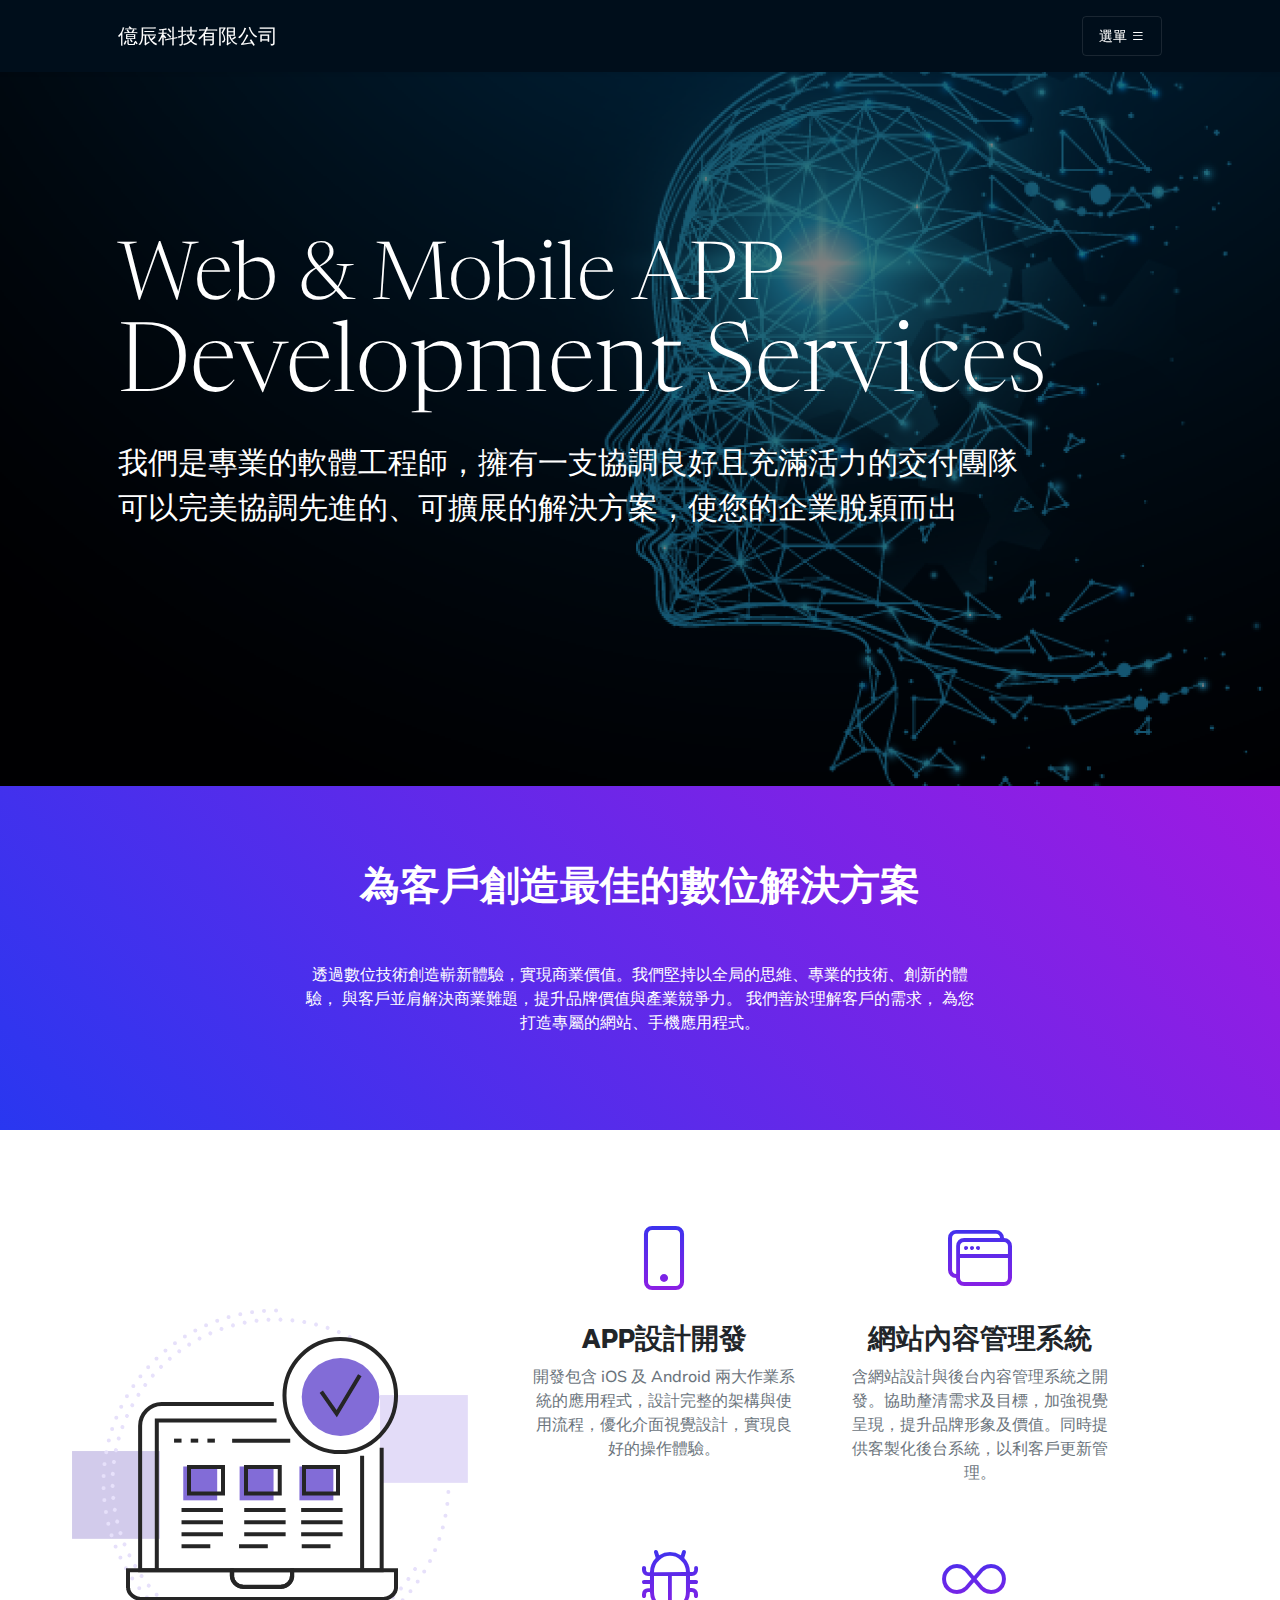
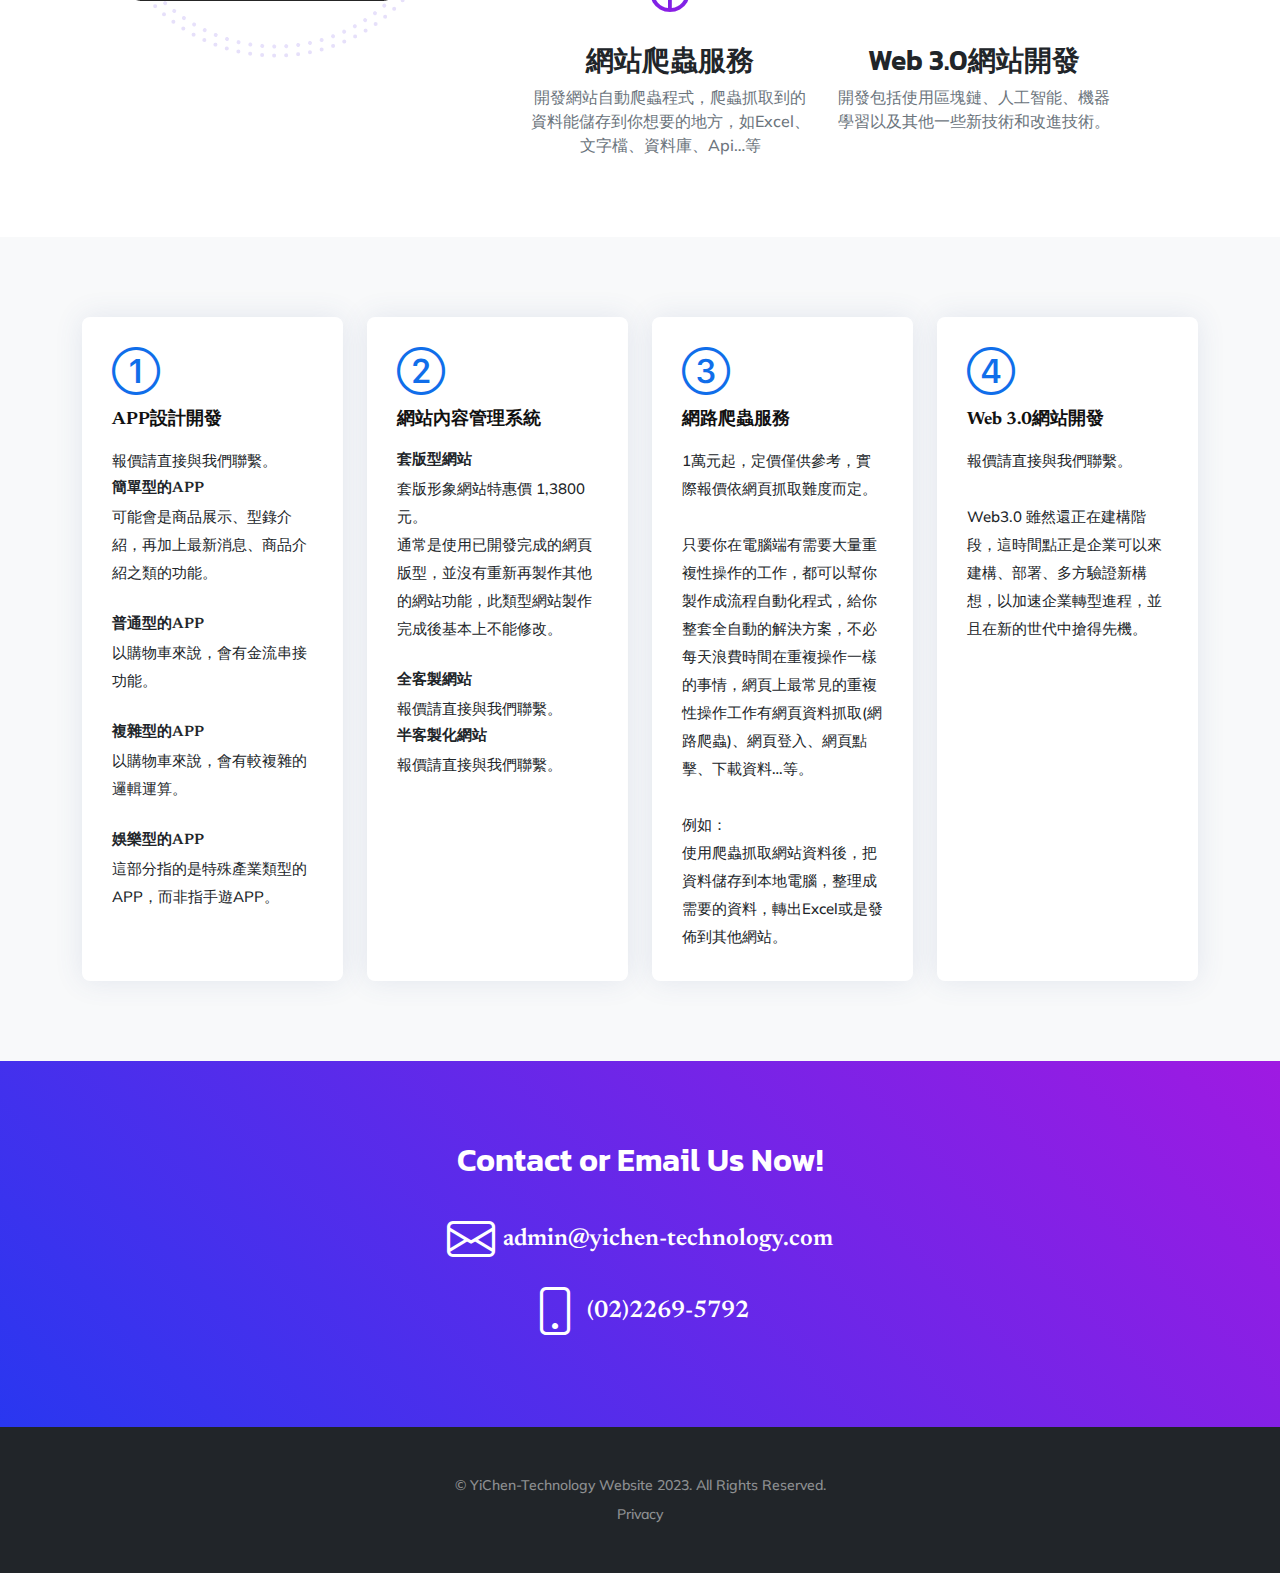
<file: index.html>
<!DOCTYPE html>
<html lang="zh-Hant">
    <head>
        <meta charset="utf-8" />
        <meta name="viewport" content="width=device-width, initial-scale=1, shrink-to-fit=no" />
        <meta name="description" content="億辰科技有限公司官方網站,規劃客製化RWD網站系統" />
        <meta name="keywords" content="網站設計,app開發,網站 設計 公司,製作網站,網路爬蟲"/>
        <meta name="author" content="Zyko Tsai" />
        <title>億辰科技有限公司</title>
        <link rel="icon" href="favicon.ico" />
        <!-- Bootstrap icons-->
        <link href="https://cdn.jsdelivr.net/npm/bootstrap-icons@1.5.0/font/bootstrap-icons.css" rel="stylesheet" />
        <!-- Bootstrap CDN-->
        <link href="https://cdn.jsdelivr.net/npm/bootstrap@5.3.0-alpha1/dist/css/bootstrap.min.css" rel="stylesheet" integrity="sha384-GLhlTQ8iRABdZLl6O3oVMWSktQOp6b7In1Zl3/Jr59b6EGGoI1aFkw7cmDA6j6gD" crossorigin="anonymous">
        
        <!-- Google fonts-->
        <link rel="preconnect" href="https://fonts.gstatic.com" />
        <link href="https://fonts.googleapis.com/css2?family=Newsreader:ital,wght@0,600;1,600&amp;display=swap" rel="stylesheet" />
        <link href="https://fonts.googleapis.com/css2?family=Mulish:ital,wght@0,300;0,500;0,600;0,700;1,300;1,500;1,600;1,700&amp;display=swap" rel="stylesheet" />
        <link href="https://fonts.googleapis.com/css2?family=Kanit:ital,wght@0,400;1,400&amp;display=swap" rel="stylesheet" />
        <!-- Core theme CSS (includes Bootstrap)-->
        <link href="css/styles.css" rel="stylesheet" />
        <!-- Google tag (gtag.js) -->
        <script async src="https://www.googletagmanager.com/gtag/js?id=AW-872014419"></script>
        <script>
            window.dataLayer = window.dataLayer || [];
            function gtag(){dataLayer.push(arguments);}
            gtag('js', new Date());

            gtag('config', 'AW-872014419');
        </script>
        <!-- Event snippet for Website lead conversion page -->
        <script>
            gtag('event', 'conversion', {'send_to': 'AW-872014419/2B-7CKe97YoYENPE558D'});
        </script>
    </head>
    <body id="page-top">
        <!-- Navigation-->
        <nav class="navbar navbar-dark fixed-top shadow-sm" id="mainNav" style="background-color: #000E1B;">
            <div class="container px-5">
                <a class="navbar-brand d-inline-block align-text-top" href="#page-top">億辰科技有限公司</a>
                <button class="navbar-toggler" type="button" data-bs-toggle="collapse" data-bs-target="#navbarResponsive" aria-controls="navbarResponsive" aria-expanded="false" aria-label="Toggle navigation">
                    選單
                    <i class="bi-list"></i>
                </button>
                <div class="collapse navbar-collapse" id="navbarResponsive">
                    <ul class="navbar-nav navbar-dark ms-auto me-4 my-3 my-lg-0">
                        <li class="nav-item"><a class="nav-link me-lg-3" href="#services">Services</a></li>
                        <li class="nav-item"><a class="nav-link me-lg-3" href="#contact-us">Contact Us</a></li>
                    </ul>
                    
                </div>
            </div>
        </nav>
        
        <section class="cta-header">
            <div class="cta-header-content">
                <div class="container px-5">
                    <h2 class="text-white display-1 lh-1 mb-4">
                        Web & Mobile APP<br>
                        <small class="text-white-size">Development Services</small>                       
                    </h2>
                    <p class="text-content-size">我們是專業的軟體工程師，擁有一支協調良好且充滿活力的交付團隊<br>可以完美協調先進的、可擴展的解決方案，使您的企業脫穎而出</p>
                    <!-- <a class="btn btn-outline-light py-3 px-4 rounded-pill" href="https://page.line.me/?accountId=588htwpp" target="_blank">Contact me</a> -->
                </div>
            </div>
        </section>
        <!-- Quote/testimonial aside-->
        <aside class="text-center bg-gradient-primary-to-secondary">
            <div class="container px-5">
                <div class="row gx-5 justify-content-center">
                    <div class="col-xl-8">
                        <div class="h2 fs-1 text-white mb-5">為客戶創造最佳的數位解決方案</div>
                        <p class="text-white">透過數位技術創造嶄新體驗，實現商業價值。我們堅持以全局的思維、專業的技術、創新的體驗， 與客戶並肩解決商業難題，提升品牌價值與產業競爭力。 我們善於理解客戶的需求， 為您打造專屬的網站、手機應用程式。</p>
                    </div>
                </div>
            </div>
        </aside>
        <!-- App features section-->
        <section id="services">
            <div class="container px-5">
                <div class="row gx-5 align-items-center">
                    <div class="col-lg-8 order-lg-1 mb-5 mb-lg-0">
                        <div class="container-fluid px-5">
                            <div class="row gx-5">
                                <div class="col-md-6 mb-5">
                                    <!-- Feature item-->
                                    <div class="text-center">
                                        <i class="bi-phone icon-feature text-gradient d-block mb-3"></i>
                                        <h3 class="font-alt">APP設計開發</h3>
                                        <p class="text-muted mb-0">開發包含 iOS 及 Android 兩大作業系統的應用程式，設計完整的架構與使用流程，優化介面視覺設計，實現良好的操作體驗。</p>
                                    </div>
                                </div>
                                <div class="col-md-6 mb-5">
                                    <!-- Feature item-->
                                    <div class="text-center">
                                        <i class="bi-window-stack icon-feature text-gradient d-block mb-3"></i>
                                        <h3 class="font-alt">網站內容管理系統</h3>
                                        <p class="text-muted mb-0">含網站設計與後台內容管理系統之開發。協助釐清需求及目標，加強視覺呈現，提升品牌形象及價值。同時提供客製化後台系統，以利客戶更新管理。</p>
                                    </div>
                                </div>
                            </div>
                            <div class="row">
                                <div class="col-md-6 mb-5 mb-md-0">
                                    <!-- Feature item-->
                                    <div class="text-center">
                                        <i class="bi-bug icon-feature text-gradient d-block mb-3"></i>
                                        <h3 class="font-alt">網站爬蟲服務</h3>
                                        <p class="text-muted mb-0">開發網站自動爬蟲程式，爬蟲抓取到的資料能儲存到你想要的地方，如Excel、文字檔、資料庫、Api…等</p>
                                    </div>
                                </div>
                                <div class="col-md-6">
                                    <!-- Feature item-->
                                    <div class="text-center">
                                        <i class="bi-infinity icon-feature text-gradient d-block mb-3"></i>
                                        <h3 class="font-alt">Web 3.0網站開發</h3>
                                        <p class="text-muted mb-0">開發包括使用區塊鏈、人工智能、機器學習以及其他一些新技術和改進技術。</p>
                                    </div>
                                </div>
                            </div>
                        </div>
                    </div>
                    <div class="col-lg-4 order-lg-0">
                        <!-- Features section device mockup-->
                        <div class="features-device-mockup">
                            <img src="https://jackaltsai.github.io/yichen_tech_website/section3.png" alt="web 3.0">
                        </div>
                    </div>
                </div>
            </div>
        </section>
        <!-- Price section -->
        <section id="featured-services" class="featured-services bg-light">
            <div class="container" data-aos="fade-up">
      
              <div class="row">
                <div class="col-md-6 col-lg-3 d-flex align-items-stretch mb-5 mb-lg-0">
                  <div class="icon-box" data-aos="fade-up" data-aos-delay="100">
                    <div class="icon"><i class="bi-1-circle"></i></div>
                    <h4 class="title"><a>APP設計開發</a></h4>
                    <p class="description">報價請直接與我們聯繫。</p>
                    <h5 class="description">簡單型的APP</h5><!-- 約15~25萬，通常會是20萬上下。-->
                    <p class="description">可能會是商品展示、型錄介紹，再加上最新消息、商品介紹之類的功能。</p><br>
                    <h5 class="description">普通型的APP</h5><!-- 約25~35萬，-->
                    <p class="description">以購物車來說，會有金流串接功能。</p><br>
                    <h5 class="description">複雜型的APP</h5><!-- 約50萬以上，-->
                    <p class="description">以購物車來說，會有較複雜的邏輯運算。</p><br>
                    <h5 class="description">娛樂型的APP</h5><!-- 約30~50萬，-->
                    <p class="description">這部分指的是特殊產業類型的APP，而非指手遊APP。</p><br>
                    <!--<h5 class="description">整合型的APP</h5>
                    <p class="description">約30~50萬，這部分屬於IOT物聯網，價格主要受連網方式影響。</p><br> -->
                    <!-- <h5 class="description">直播型的APP</h5>
                    <p class="description">約100萬以上。</p> -->
                  </div>
                </div>
      
                <div class="col-md-6 col-lg-3 d-flex align-items-stretch mb-5 mb-lg-0">
                  <div class="icon-box" data-aos="fade-up" data-aos-delay="200">
                    <div class="icon"><i class="bi-2-circle"></i></div>
                    <h4 class="title"><a>網站內容管理系統</a></h4>
                    <h5 class="description">套版型網站</h5>
                    <p class="description">套版形象網站特惠價 1,3800元。<br>通常是使用已開發完成的網頁版型，並沒有重新再製作其他的網站功能，此類型網站製作完成後基本上不能修改。</p><br>
                    <h5 class="description">全客製網站</h5>
                    <p class="description">報價請直接與我們聯繫。</p>
                    <!-- <p class="description">約20萬元-90萬元，包含：網站功能、內容管理系統、後台系統、風格的呈現、每個頁面的設計，都是依照你所要求形象與理念開始製作。</p><br> -->
                    <h5 class="description">半客製化網站</h5>
                    <p class="description">報價請直接與我們聯繫。</p>
                    <!-- <p class="description">約5萬元-20萬元，整合了不同企業功能，如傳統工廠、旅遊業、餐飲、科技等等。</p><br> -->
                  </div>
                </div>
      
                <div class="col-md-6 col-lg-3 d-flex align-items-stretch mb-5 mb-lg-0">
                  <div class="icon-box" data-aos="fade-up" data-aos-delay="300">
                    <div class="icon"><i class="bi-3-circle"></i></div>
                    <h4 class="title"><a>網路爬蟲服務</a></h4>
                    <p class="description">1萬元起，定價僅供參考，實際報價依網頁抓取難度而定。<br><br>只要你在電腦端有需要大量重複性操作的工作，都可以幫你製作成流程自動化程式，給你整套全自動的解決方案，不必每天浪費時間在重複操作一樣的事情，網頁上最常見的重複性操作工作有網頁資料抓取(網路爬蟲)、網頁登入、網頁點擊、下載資料…等。<br><br>例如：<br>使用爬蟲抓取網站資料後，把資料儲存到本地電腦，整理成需要的資料，轉出Excel或是發佈到其他網站。</p>
                  </div>
                </div>
      
                <div class="col-md-6 col-lg-3 d-flex align-items-stretch mb-5 mb-lg-0">
                  <div class="icon-box" data-aos="fade-up" data-aos-delay="400">
                    <div class="icon"><i class="bi-4-circle"></i></div>
                    <h4 class="title"><a>Web 3.0網站開發</a></h4>
                    <p class="description">報價請直接與我們聯繫。<br><br>Web3.0 雖然還正在建構階段，這時間點正是企業可以來建構、部署、多方驗證新構想，以加速企業轉型進程，並且在新的世代中搶得先機。</p>
                  </div>
                </div>
      
              </div>
      
            </div>
        </section>
        <!-- App badge section-->
        <section class="bg-gradient-primary-to-secondary" id="contact-us">
            <div class="container px-5">
                <h2 class="text-center text-white font-alt mb-4">Contact or Email Us Now!</h2>
                
                <div class="d-flex flex-column flex-lg-row align-items-center justify-content-center">
                    <a href="mailto:admin@yichen-technology.com"><i class="bi-envelope icon-white" onclick="gtag_report_conversion"></i></a>
                    <h4 class="title text-white text-email">admin@yichen-technology.com</h4>
                </div>

                <div class="d-flex flex-column flex-lg-row align-items-center justify-content-center">
                    <i class="bi-phone icon-white"></i></a>
                    <h4 class="title text-white text-email">(02)2269-5792</h4>
                </div>
            </div>
        </section>
        
        <!-- Footer-->
        <footer class="bg-dark text-center py-5">
        <div class="container px-5">
            <div class="text-white-50 small">
                <div class="mb-2">&copy; YiChen-Technology Website 2023. All Rights Reserved.</div>
                <a href="https://www.yichen-technology.com/privacy.html">Privacy</a>
            </div>
        </div>
        </footer>

        <script>
            function gtag_report_conversion() {
                let url = 'https://www.yichen-technology.com/'
                var callback = function () {
                    if (typeof(url) != 'undefined') {
                    window.location = url;
                    }
                };
                
                gtag('event', 'conversion', {
                    'send_to': 'AW-872014419/2B-7CKe97YoYENPE558D',
                    'event_callback': callback
                });
                return false;
            }
        </script>
        <script>
            (function(){var w=window;if(w.ChannelIO){return w.console.error("ChannelIO script included twice.")}var ch=function(){ch.c(arguments)};ch.q=[];ch.c=function(args){ch.q.push(args)};w.ChannelIO=ch;function l(){if(w.ChannelIOInitialized){return}w.ChannelIOInitialized=true;var s=document.createElement("script");s.type="text/javascript";s.async=true;s.src="https://cdn.channel.io/plugin/ch-plugin-web.js";var x=document.getElementsByTagName("script")[0];if(x.parentNode){x.parentNode.insertBefore(s,x)}}if(document.readyState==="complete"){l()}else{w.addEventListener("DOMContentLoaded",l);w.addEventListener("load",l)}})();
            
            ChannelIO('boot', {
              "pluginKey": "8e695b50-d24a-4d0e-aba1-254e726d95f0"
            });
        </script>
        <script src="https://cdn.jsdelivr.net/npm/bootstrap@5.3.0-alpha1/dist/js/bootstrap.bundle.min.js" integrity="sha384-w76AqPfDkMBDXo30jS1Sgez6pr3x5MlQ1ZAGC+nuZB+EYdgRZgiwxhTBTkF7CXvN" crossorigin="anonymous"></script>
        <link rel="stylesheet" href="https://cdn.jsdelivr.net/npm/bootstrap-icons@1.10.3/font/bootstrap-icons.css">
    </body>
    
</html>
</file>
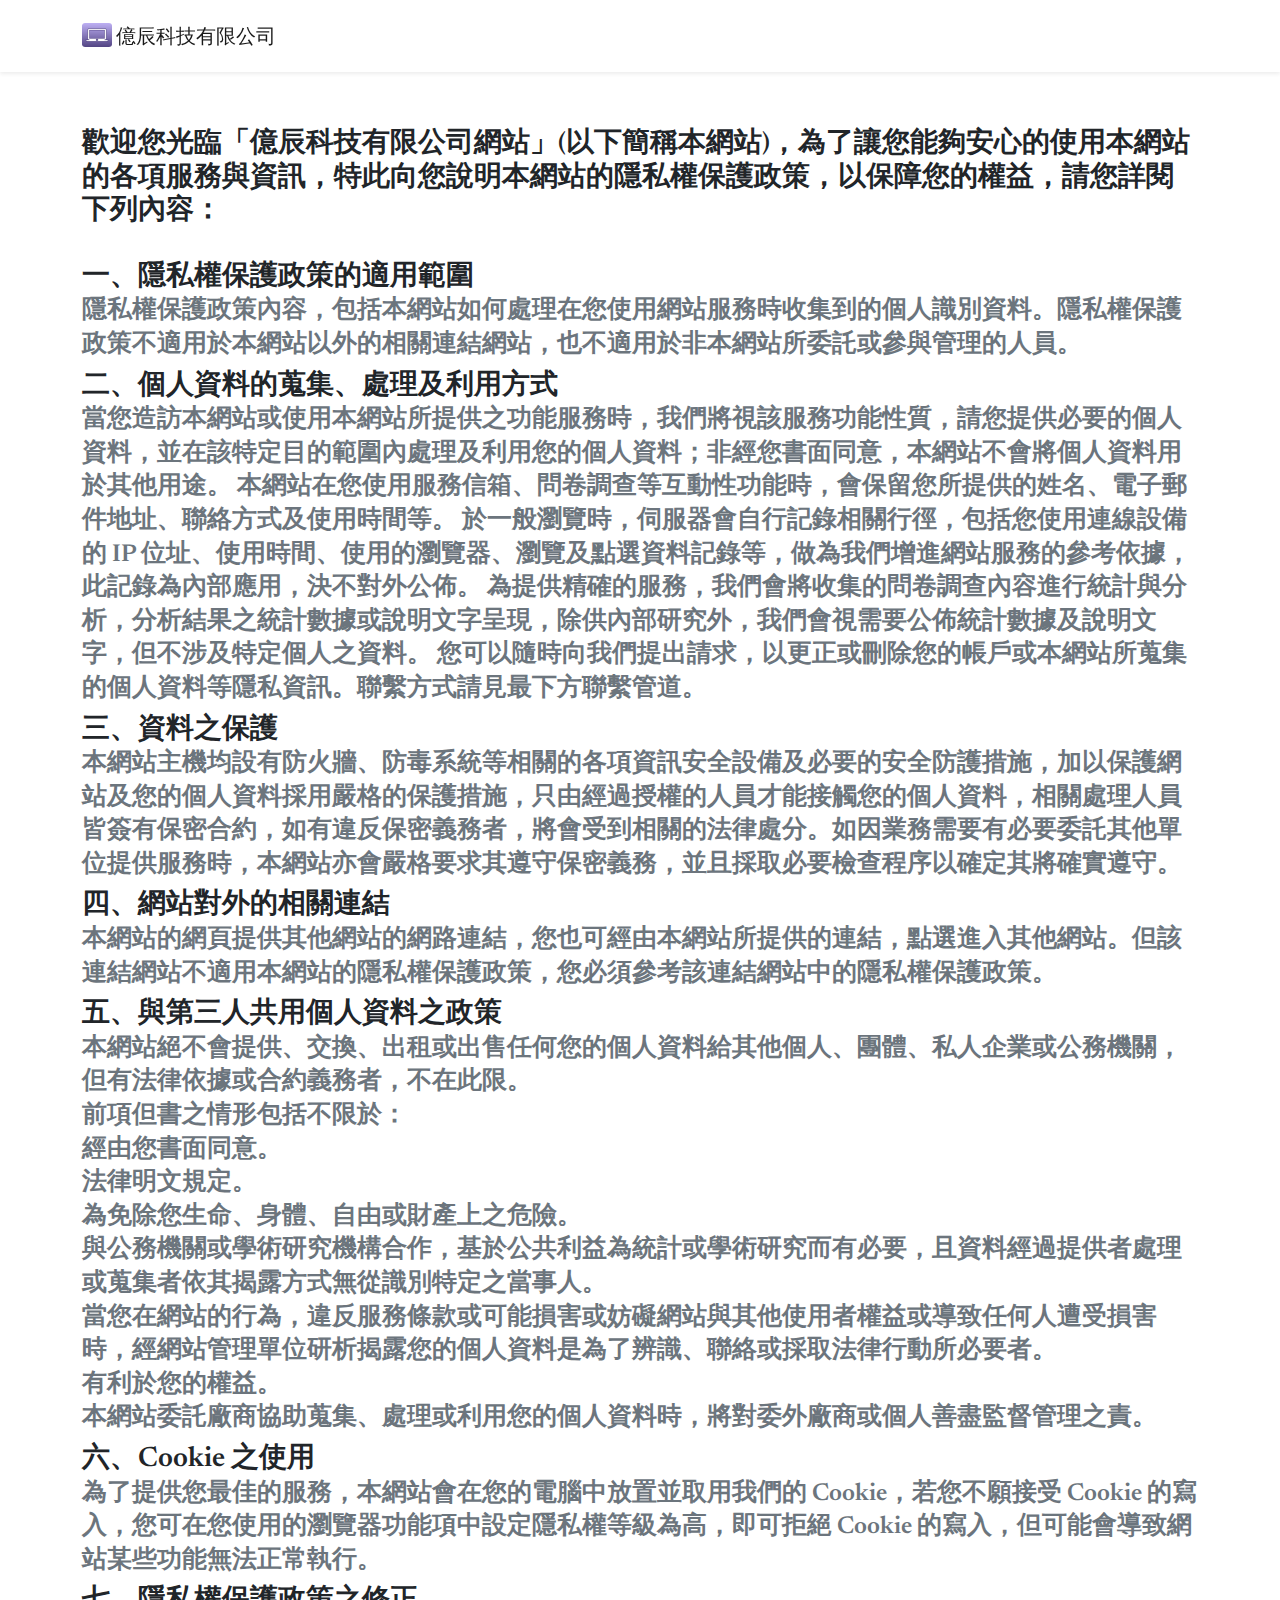
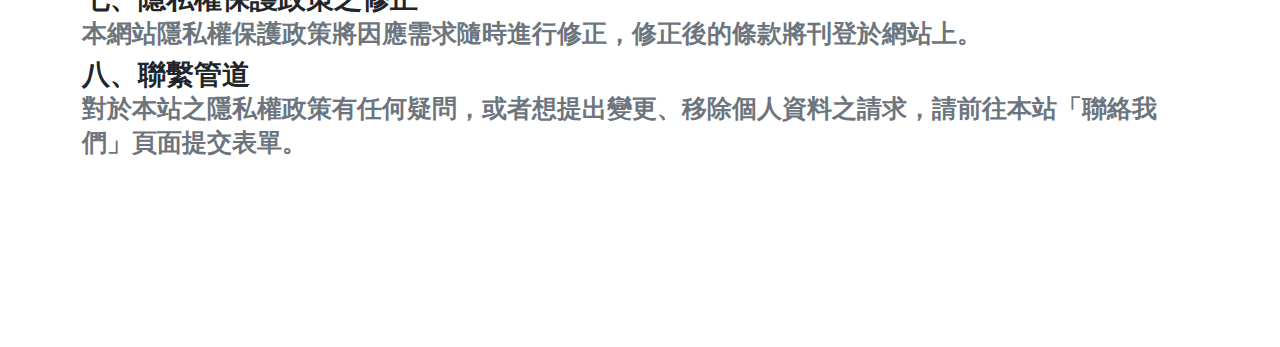
<file: privacy.html>
<!DOCTYPE html>
<html lang="zh-Hant">
    <head>
        <meta charset="utf-8" />
        <meta name="viewport" content="width=device-width, initial-scale=1, shrink-to-fit=no" />
        <meta name="description" content="億辰科技有限公司官方網站" />
        <meta name="author" content="Zyko Tsai" />
        <title>億辰科技有限公司</title>
        <link rel="icon" href="favicon.ico" />
        <!-- Bootstrap icons-->
        <link href="https://cdn.jsdelivr.net/npm/bootstrap-icons@1.5.0/font/bootstrap-icons.css" rel="stylesheet" />
        <!-- Bootstrap CDN-->
        <link href="https://cdn.jsdelivr.net/npm/bootstrap@5.3.0-alpha1/dist/css/bootstrap.min.css" rel="stylesheet" integrity="sha384-GLhlTQ8iRABdZLl6O3oVMWSktQOp6b7In1Zl3/Jr59b6EGGoI1aFkw7cmDA6j6gD" crossorigin="anonymous">
        <!-- Google fonts-->
        <link rel="preconnect" href="https://fonts.gstatic.com" />
        <link href="https://fonts.googleapis.com/css2?family=Newsreader:ital,wght@0,600;1,600&amp;display=swap" rel="stylesheet" />
        <link href="https://fonts.googleapis.com/css2?family=Mulish:ital,wght@0,300;0,500;0,600;0,700;1,300;1,500;1,600;1,700&amp;display=swap" rel="stylesheet" />
        <link href="https://fonts.googleapis.com/css2?family=Kanit:ital,wght@0,400;1,400&amp;display=swap" rel="stylesheet" />
        <!-- Core theme CSS (includes Bootstrap)-->
        <link href="css/styles.css" rel="stylesheet" />
    </head>
    <body>
        <!-- Navigation-->
        <nav class="navbar navbar-expand-lg navbar-light fixed-top shadow-sm bg-body-tertiary" id="mainNav">
            <div class="container">
                <a class="navbar-brand" href="https://jackaltsai.github.io/yichen_tech_website/index.html">
                    <img src="icon@2x.png" alt="Logo" width="30" height="24" class="d-inline-block align-text-top icon-move">
                    億辰科技有限公司
                </a>
            </div>
        </nav>
        <div class="container terms-page">
            <h3>
                歡迎您光臨「億辰科技有限公司網站」(以下簡稱本網站)，為了讓您能夠安心的使用本網站的各項服務與資訊，特此向您說明本網站的隱私權保護政策，以保障您的權益，請您詳閱下列內容：<br>
            </h3>
            <br>
            <h3>
                一、隱私權保護政策的適用範圍<br>
                <small class="text-muted">隱私權保護政策內容，包括本網站如何處理在您使用網站服務時收集到的個人識別資料。隱私權保護政策不適用於本網站以外的相關連結網站，也不適用於非本網站所委託或參與管理的人員。</small>
            </h3>       
            <h3>
                二、個人資料的蒐集、處理及利用方式<br>
                <small class="text-muted">當您造訪本網站或使用本網站所提供之功能服務時，我們將視該服務功能性質，請您提供必要的個人資料，並在該特定目的範圍內處理及利用您的個人資料；非經您書面同意，本網站不會將個人資料用於其他用途。
                    本網站在您使用服務信箱、問卷調查等互動性功能時，會保留您所提供的姓名、電子郵件地址、聯絡方式及使用時間等。
                    於一般瀏覽時，伺服器會自行記錄相關行徑，包括您使用連線設備的 IP 位址、使用時間、使用的瀏覽器、瀏覽及點選資料記錄等，做為我們增進網站服務的參考依據，此記錄為內部應用，決不對外公佈。
                    為提供精確的服務，我們會將收集的問卷調查內容進行統計與分析，分析結果之統計數據或說明文字呈現，除供內部研究外，我們會視需要公佈統計數據及說明文字，但不涉及特定個人之資料。
                    您可以隨時向我們提出請求，以更正或刪除您的帳戶或本網站所蒐集的個人資料等隱私資訊。聯繫方式請見最下方聯繫管道。</small>
            </h3>
            <h3>
                三、資料之保護<br>
                <small class="text-muted">本網站主機均設有防火牆、防毒系統等相關的各項資訊安全設備及必要的安全防護措施，加以保護網站及您的個人資料採用嚴格的保護措施，只由經過授權的人員才能接觸您的個人資料，相關處理人員皆簽有保密合約，如有違反保密義務者，將會受到相關的法律處分。如因業務需要有必要委託其他單位提供服務時，本網站亦會嚴格要求其遵守保密義務，並且採取必要檢查程序以確定其將確實遵守。</small>
            </h3>
            <h3>四、網站對外的相關連結<br>
                <small class="text-muted">本網站的網頁提供其他網站的網路連結，您也可經由本網站所提供的連結，點選進入其他網站。但該連結網站不適用本網站的隱私權保護政策，您必須參考該連結網站中的隱私權保護政策。</small>
            </h3>
            <h3>五、與第三人共用個人資料之政策<br>
                <small class="text-muted">本網站絕不會提供、交換、出租或出售任何您的個人資料給其他個人、團體、私人企業或公務機關，但有法律依據或合約義務者，不在此限。<br>
                    前項但書之情形包括不限於：<br>
                    經由您書面同意。<br>
                    法律明文規定。<br>
                    為免除您生命、身體、自由或財產上之危險。<br>
                    與公務機關或學術研究機構合作，基於公共利益為統計或學術研究而有必要，且資料經過提供者處理或蒐集者依其揭露方式無從識別特定之當事人。<br>
                    當您在網站的行為，違反服務條款或可能損害或妨礙網站與其他使用者權益或導致任何人遭受損害時，經網站管理單位研析揭露您的個人資料是為了辨識、聯絡或採取法律行動所必要者。<br>
                    有利於您的權益。<br>
                    本網站委託廠商協助蒐集、處理或利用您的個人資料時，將對委外廠商或個人善盡監督管理之責。</small>
            </h3>
            <h3>六、Cookie 之使用<br>
                <small class="text-muted">為了提供您最佳的服務，本網站會在您的電腦中放置並取用我們的 Cookie，若您不願接受 Cookie 的寫入，您可在您使用的瀏覽器功能項中設定隱私權等級為高，即可拒絕 Cookie 的寫入，但可能會導致網站某些功能無法正常執行。</small>
            </h3>
            <h3>七、隱私權保護政策之修正<br>
                <small class="text-muted">本網站隱私權保護政策將因應需求隨時進行修正，修正後的條款將刊登於網站上。</small>
            </h3>
            <h3>八、聯繫管道<br>
                <small class="text-muted">對於本站之隱私權政策有任何疑問，或者想提出變更、移除個人資料之請求，請前往本站「聯絡我們」頁面提交表單。</small>
            </h3>
        </div>
        <script src="https://cdn.jsdelivr.net/npm/bootstrap@5.3.0-alpha1/dist/js/bootstrap.bundle.min.js" integrity="sha384-w76AqPfDkMBDXo30jS1Sgez6pr3x5MlQ1ZAGC+nuZB+EYdgRZgiwxhTBTkF7CXvN" crossorigin="anonymous"></script>
    </body>
    <!-- Footer-->
    <footer class="bg-black text-center py-5">
        <div class="container px-5">
            <div class="text-white-50 small">
                <div class="mb-2">&copy; YiChen-Technology Website 2023. All Rights Reserved.</div>
                <a href="https://jackaltsai.github.io/yichen_tech_website/privacy.html">Privacy</a>
            </div>
        </div> 
    </footer>
         
</html>
</file>
<file: css/styles.css>
@charset "UTF-8";

:root {
  --bs-blue: #2937f0;
  --bs-indigo: #6610f2;
  --bs-purple: #9f1ae2;
  --bs-pink: #d63384;
  --bs-red: #dc3545;
  --bs-orange: #fd7e14;
  --bs-yellow: #ffc107;
  --bs-green: #198754;
  --bs-teal: #20c997;
  --bs-cyan: #0dcaf0;
  --bs-white: #fff;
  --bs-gray: #6c757d;
  --bs-gray-dark: #343a40;
  --bs-gray-100: #f8f9fa;
  --bs-gray-200: #e9ecef;
  --bs-gray-300: #dee2e6;
  --bs-gray-400: #ced4da;
  --bs-gray-500: #adb5bd;
  --bs-gray-600: #6c757d;
  --bs-gray-700: #495057;
  --bs-gray-800: #343a40;
  --bs-gray-900: #212529;
  --bs-primary: #2937f0;
  --bs-secondary: #9f1ae2;
  --bs-success: #198754;
  --bs-info: #0dcaf0;
  --bs-warning: #ffc107;
  --bs-danger: #dc3545;
  --bs-light: #f8f9fa;
  --bs-dark: #212529;
  --bs-primary-rgb: 41, 55, 240;
  --bs-secondary-rgb: 159, 26, 226;
  --bs-success-rgb: 25, 135, 84;
  --bs-info-rgb: 13, 202, 240;
  --bs-warning-rgb: 255, 193, 7;
  --bs-danger-rgb: 220, 53, 69;
  --bs-light-rgb: 248, 249, 250;
  --bs-dark-rgb: 33, 37, 41;
  --bs-white-rgb: 255, 255, 255;
  --bs-black-rgb: 0, 0, 0;
  --bs-body-color-rgb: 33, 37, 41;
  --bs-body-bg-rgb: 255, 255, 255;
  --bs-font-sans-serif: system-ui, -apple-system, "Segoe UI", Roboto, "Helvetica Neue", Arial, "Noto Sans", "Liberation Sans", sans-serif, "Apple Color Emoji", "Segoe UI Emoji", "Segoe UI Symbol", "Noto Color Emoji";
  --bs-font-monospace: SFMono-Regular, Menlo, Monaco, Consolas, "Liberation Mono", "Courier New", monospace;
  --bs-gradient: linear-gradient(180deg, rgba(255, 255, 255, 0.15), rgba(255, 255, 255, 0));
  --bs-body-font-family: Mulish, -apple-system, BlinkMacSystemFont, Segoe UI, Roboto, Helvetica Neue, Arial, sans-serif, Apple Color Emoji, Segoe UI Emoji, Segoe UI Symbol, Noto Color Emoji;
  --bs-body-font-size: 1rem;
  --bs-body-font-weight: 500;
  --bs-body-line-height: 1.5;
  --bs-body-color: #212529;
  --bs-body-bg: #fff;
}

*,
*::before,
*::after {
  box-sizing: border-box;
}

@media (prefers-reduced-motion: no-preference) {
  :root {
    scroll-behavior: smooth;
  }
}

body {
  margin: 0;
  font-family: var(--bs-body-font-family);
  font-size: var(--bs-body-font-size);
  font-weight: var(--bs-body-font-weight);
  line-height: var(--bs-body-line-height);
  color: var(--bs-body-color);
  text-align: var(--bs-body-text-align);
  background-color: var(--bs-body-bg);
  -webkit-text-size-adjust: 100%;
  -webkit-tap-highlight-color: rgba(0, 0, 0, 0);
}

hr {
  margin: 1rem 0;
  color: inherit;
  background-color: currentColor;
  border: 0;
  opacity: 0.25;
}

hr:not([size]) {
  height: 1px;
}

h6, .h6, h5, .h5, h4, .h4, h3, .h3, h2, .h2, h1, .h1 {
  margin-top: 0;
  margin-bottom: 0.5rem;
  font-family: "Newsreader", -apple-system, BlinkMacSystemFont, "Segoe UI", Roboto, "Helvetica Neue", Arial, sans-serif, "Apple Color Emoji", "Segoe UI Emoji", "Segoe UI Symbol", "Noto Color Emoji";
  font-weight: 600;
  line-height: 1.2;
}

h1, .h1 {
  font-size: calc(1.375rem + 1.5vw);
}
@media (min-width: 1200px) {
  h1, .h1 {
    font-size: 2.5rem;
  }
}

h2, .h2 {
  font-size: calc(1.325rem + 0.9vw);
}
@media (min-width: 1200px) {
  h2, .h2 {
    font-size: 2rem;
  }
}

h3, .h3 {
  font-size: calc(1.3rem + 0.6vw);
}
@media (min-width: 1200px) {
  h3, .h3 {
    font-size: 1.75rem;
  }
}

h4, .h4 {
  font-size: calc(1.275rem + 0.3vw);
}
@media (min-width: 1200px) {
  h4, .h4 {
    font-size: 1.5rem;
  }
}

h5, .h5 {
  font-size: 1.25rem;
}

h6, .h6 {
  font-size: 1rem;
}

p {
  margin-top: 0;
  margin-bottom: 1rem;
}

abbr[title],
abbr[data-bs-original-title] {
  -webkit-text-decoration: underline dotted;
          text-decoration: underline dotted;
  cursor: help;
  -webkit-text-decoration-skip-ink: none;
          text-decoration-skip-ink: none;
}

address {
  margin-bottom: 1rem;
  font-style: normal;
  line-height: inherit;
}

ol,
ul {
  padding-left: 2rem;
}

ol,
ul,
dl {
  margin-top: 0;
  margin-bottom: 1rem;
}

ol ol,
ul ul,
ol ul,
ul ol {
  margin-bottom: 0;
}

dt {
  font-weight: 700;
}

dd {
  margin-bottom: 0.5rem;
  margin-left: 0;
}

blockquote {
  margin: 0 0 1rem;
}

b,
strong {
  font-weight: bolder;
}

small, .small {
  font-size: 0.875em;
}

mark, .mark {
  padding: 0.2em;
  background-color: #fcf8e3;
}

sub,
sup {
  position: relative;
  font-size: 0.75em;
  line-height: 0;
  vertical-align: baseline;
}

sub {
  bottom: -0.25em;
}

sup {
  top: -0.5em;
}

a {
  color: #2937f0;
  text-decoration: underline;
}
a:hover {
  color: #212cc0;
}

a:not([href]):not([class]), a:not([href]):not([class]):hover {
  color: inherit;
  text-decoration: none;
}

pre,
code,
kbd,
samp {
  font-family: var(--bs-font-monospace);
  font-size: 1em;
  direction: ltr /* rtl:ignore */;
  unicode-bidi: bidi-override;
}

pre {
  display: block;
  margin-top: 0;
  margin-bottom: 1rem;
  overflow: auto;
  font-size: 0.875em;
}
pre code {
  font-size: inherit;
  color: inherit;
  word-break: normal;
}

code {
  font-size: 0.875em;
  color: #d63384;
  word-wrap: break-word;
}
a > code {
  color: inherit;
}

kbd {
  padding: 0.2rem 0.4rem;
  font-size: 0.875em;
  color: #fff;
  background-color: #212529;
  border-radius: 0.2rem;
}
kbd kbd {
  padding: 0;
  font-size: 1em;
  font-weight: 700;
}

figure {
  margin: 0 0 1rem;
}

img,
svg {
  vertical-align: middle;
}

table {
  caption-side: bottom;
  border-collapse: collapse;
}

caption {
  padding-top: 0.5rem;
  padding-bottom: 0.5rem;
  color: #6c757d;
  text-align: left;
}

th {
  text-align: inherit;
  text-align: -webkit-match-parent;
}

thead,
tbody,
tfoot,
tr,
td,
th {
  border-color: inherit;
  border-style: solid;
  border-width: 0;
}

label {
  display: inline-block;
}

button {
  border-radius: 0;
}

button:focus:not(:focus-visible) {
  outline: 0;
}

input,
button,
select,
optgroup,
textarea {
  margin: 0;
  font-family: inherit;
  font-size: inherit;
  line-height: inherit;
}

button,
select {
  text-transform: none;
}

[role=button] {
  cursor: pointer;
}

select {
  word-wrap: normal;
}
select:disabled {
  opacity: 1;
}

[list]::-webkit-calendar-picker-indicator {
  display: none;
}

button,
[type=button],
[type=reset],
[type=submit] {
  -webkit-appearance: button;
}
button:not(:disabled),
[type=button]:not(:disabled),
[type=reset]:not(:disabled),
[type=submit]:not(:disabled) {
  cursor: pointer;
}

::-moz-focus-inner {
  padding: 0;
  border-style: none;
}

textarea {
  resize: vertical;
}

fieldset {
  min-width: 0;
  padding: 0;
  margin: 0;
  border: 0;
}

legend {
  float: left;
  width: 100%;
  padding: 0;
  margin-bottom: 0.5rem;
  font-size: calc(1.275rem + 0.3vw);
  line-height: inherit;
}
@media (min-width: 1200px) {
  legend {
    font-size: 1.5rem;
  }
}
legend + * {
  clear: left;
}

::-webkit-datetime-edit-fields-wrapper,
::-webkit-datetime-edit-text,
::-webkit-datetime-edit-minute,
::-webkit-datetime-edit-hour-field,
::-webkit-datetime-edit-day-field,
::-webkit-datetime-edit-month-field,
::-webkit-datetime-edit-year-field {
  padding: 0;
}

::-webkit-inner-spin-button {
  height: auto;
}

[type=search] {
  outline-offset: -2px;
  -webkit-appearance: textfield;
}

/* rtl:raw:
[type="tel"],
[type="url"],
[type="email"],
[type="number"] {
  direction: ltr;
}
*/
::-webkit-search-decoration {
  -webkit-appearance: none;
}

::-webkit-color-swatch-wrapper {
  padding: 0;
}

::-webkit-file-upload-button {
  font: inherit;
}

::file-selector-button {
  font: inherit;
}

::-webkit-file-upload-button {
  font: inherit;
  -webkit-appearance: button;
}

output {
  display: inline-block;
}

iframe {
  border: 0;
}

summary {
  display: list-item;
  cursor: pointer;
}

progress {
  vertical-align: baseline;
}

[hidden] {
  display: none !important;
}

.lead {
  font-size: 1.25rem;
  font-weight: 300;
}

.display-1 {
  font-size: calc(1.625rem + 4.5vw);
  font-weight: 300;
  line-height: 1.2;
}
@media (min-width: 1200px) {
  .display-1 {
    font-size: 5rem;
  }
}

.display-2 {
  font-size: calc(1.575rem + 3.9vw);
  font-weight: 300;
  line-height: 1.2;
}
@media (min-width: 1200px) {
  .display-2 {
    font-size: 4.5rem;
  }
}

.display-3 {
  font-size: calc(1.525rem + 3.3vw);
  font-weight: 300;
  line-height: 1.2;
}
@media (min-width: 1200px) {
  .display-3 {
    font-size: 4rem;
  }
}

.display-4 {
  font-size: calc(1.475rem + 2.7vw);
  font-weight: 300;
  line-height: 1.2;
}
@media (min-width: 1200px) {
  .display-4 {
    font-size: 3.5rem;
  }
}

.display-5 {
  font-size: calc(1.425rem + 2.1vw);
  font-weight: 300;
  line-height: 1.2;
}
@media (min-width: 1200px) {
  .display-5 {
    font-size: 3rem;
  }
}

.display-6 {
  font-size: calc(1.375rem + 1.5vw);
  font-weight: 300;
  line-height: 1.2;
}
@media (min-width: 1200px) {
  .display-6 {
    font-size: 2.5rem;
  }
}

.list-unstyled {
  padding-left: 0;
  list-style: none;
}

.list-inline {
  padding-left: 0;
  list-style: none;
}

.list-inline-item {
  display: inline-block;
}
.list-inline-item:not(:last-child) {
  margin-right: 0.5rem;
}

.initialism {
  font-size: 0.875em;
  text-transform: uppercase;
}

.blockquote {
  margin-bottom: 1rem;
  font-size: 1.25rem;
}
.blockquote > :last-child {
  margin-bottom: 0;
}

.blockquote-footer {
  margin-top: -1rem;
  margin-bottom: 1rem;
  font-size: 0.875em;
  color: #6c757d;
}
.blockquote-footer::before {
  content: "— ";
}

.img-fluid {
  max-width: 100%;
  height: auto;
}

.img-thumbnail {
  padding: 0.25rem;
  background-color: #fff;
  border: 1px solid #dee2e6;
  border-radius: 0.25rem;
  max-width: 100%;
  height: auto;
}

.figure {
  display: inline-block;
}

.figure-img {
  margin-bottom: 0.5rem;
  line-height: 1;
}

.figure-caption {
  font-size: 0.875em;
  color: #6c757d;
}

.container,
.container-fluid,
.container-xxl,
.container-xl,
.container-lg,
.container-md,
.container-sm {
  width: 100%;
  padding-right: var(--bs-gutter-x, 0.75rem);
  padding-left: var(--bs-gutter-x, 0.75rem);
  margin-right: auto;
  margin-left: auto;
}

@media (min-width: 576px) {
  .container-sm, .container {
    max-width: 540px;
  }
}
@media (min-width: 768px) {
  .container-md, .container-sm, .container {
    max-width: 720px;
  }
}
@media (min-width: 992px) {
  .container-lg, .container-md, .container-sm, .container {
    max-width: 960px;
  }
}
@media (min-width: 1200px) {
  .container-xl, .container-lg, .container-md, .container-sm, .container {
    max-width: 1140px;
  }
}
@media (min-width: 1400px) {
  .container-xxl, .container-xl, .container-lg, .container-md, .container-sm, .container {
    max-width: 1320px;
  }
}
.row {
  --bs-gutter-x: 1.5rem;
  --bs-gutter-y: 0;
  display: flex;
  flex-wrap: wrap;
  margin-top: calc(-1 * var(--bs-gutter-y));
  margin-right: calc(-0.5 * var(--bs-gutter-x));
  margin-left: calc(-0.5 * var(--bs-gutter-x));
}
.row > * {
  flex-shrink: 0;
  width: 100%;
  max-width: 100%;
  padding-right: calc(var(--bs-gutter-x) * 0.5);
  padding-left: calc(var(--bs-gutter-x) * 0.5);
  margin-top: var(--bs-gutter-y);
}

.col {
  flex: 1 0 0%;
}

.row-cols-auto > * {
  flex: 0 0 auto;
  width: auto;
}

.row-cols-1 > * {
  flex: 0 0 auto;
  width: 100%;
}

.row-cols-2 > * {
  flex: 0 0 auto;
  width: 50%;
}

.row-cols-3 > * {
  flex: 0 0 auto;
  width: 33.3333333333%;
}

.row-cols-4 > * {
  flex: 0 0 auto;
  width: 25%;
}

.row-cols-5 > * {
  flex: 0 0 auto;
  width: 20%;
}

.row-cols-6 > * {
  flex: 0 0 auto;
  width: 16.6666666667%;
}

.col-auto {
  flex: 0 0 auto;
  width: auto;
}

.col-1 {
  flex: 0 0 auto;
  width: 8.33333333%;
}

.col-2 {
  flex: 0 0 auto;
  width: 16.66666667%;
}

.col-3 {
  flex: 0 0 auto;
  width: 25%;
}

.col-4 {
  flex: 0 0 auto;
  width: 33.33333333%;
}

.col-5 {
  flex: 0 0 auto;
  width: 41.66666667%;
}

.col-6 {
  flex: 0 0 auto;
  width: 50%;
}

.col-7 {
  flex: 0 0 auto;
  width: 58.33333333%;
}

.col-8 {
  flex: 0 0 auto;
  width: 66.66666667%;
}

.col-9 {
  flex: 0 0 auto;
  width: 75%;
}

.col-10 {
  flex: 0 0 auto;
  width: 83.33333333%;
}

.col-11 {
  flex: 0 0 auto;
  width: 91.66666667%;
}

.col-12 {
  flex: 0 0 auto;
  width: 100%;
}

.offset-1 {
  margin-left: 8.33333333%;
}

.offset-2 {
  margin-left: 16.66666667%;
}

.offset-3 {
  margin-left: 25%;
}

.offset-4 {
  margin-left: 33.33333333%;
}

.offset-5 {
  margin-left: 41.66666667%;
}

.offset-6 {
  margin-left: 50%;
}

.offset-7 {
  margin-left: 58.33333333%;
}

.offset-8 {
  margin-left: 66.66666667%;
}

.offset-9 {
  margin-left: 75%;
}

.offset-10 {
  margin-left: 83.33333333%;
}

.offset-11 {
  margin-left: 91.66666667%;
}

.g-0,
.gx-0 {
  --bs-gutter-x: 0;
}

.g-0,
.gy-0 {
  --bs-gutter-y: 0;
}

.g-1,
.gx-1 {
  --bs-gutter-x: 0.25rem;
}

.g-1,
.gy-1 {
  --bs-gutter-y: 0.25rem;
}

.g-2,
.gx-2 {
  --bs-gutter-x: 0.5rem;
}

.g-2,
.gy-2 {
  --bs-gutter-y: 0.5rem;
}

.g-3,
.gx-3 {
  --bs-gutter-x: 1rem;
}

.g-3,
.gy-3 {
  --bs-gutter-y: 1rem;
}

.g-4,
.gx-4 {
  --bs-gutter-x: 1.5rem;
}

.g-4,
.gy-4 {
  --bs-gutter-y: 1.5rem;
}

.g-5,
.gx-5 {
  --bs-gutter-x: 3rem;
}

.g-5,
.gy-5 {
  --bs-gutter-y: 3rem;
}

@media (min-width: 576px) {
  .col-sm {
    flex: 1 0 0%;
  }

  .row-cols-sm-auto > * {
    flex: 0 0 auto;
    width: auto;
  }

  .row-cols-sm-1 > * {
    flex: 0 0 auto;
    width: 100%;
  }

  .row-cols-sm-2 > * {
    flex: 0 0 auto;
    width: 50%;
  }

  .row-cols-sm-3 > * {
    flex: 0 0 auto;
    width: 33.3333333333%;
  }

  .row-cols-sm-4 > * {
    flex: 0 0 auto;
    width: 25%;
  }

  .row-cols-sm-5 > * {
    flex: 0 0 auto;
    width: 20%;
  }

  .row-cols-sm-6 > * {
    flex: 0 0 auto;
    width: 16.6666666667%;
  }

  .col-sm-auto {
    flex: 0 0 auto;
    width: auto;
  }

  .col-sm-1 {
    flex: 0 0 auto;
    width: 8.33333333%;
  }

  .col-sm-2 {
    flex: 0 0 auto;
    width: 16.66666667%;
  }

  .col-sm-3 {
    flex: 0 0 auto;
    width: 25%;
  }

  .col-sm-4 {
    flex: 0 0 auto;
    width: 33.33333333%;
  }

  .col-sm-5 {
    flex: 0 0 auto;
    width: 41.66666667%;
  }

  .col-sm-6 {
    flex: 0 0 auto;
    width: 50%;
  }

  .col-sm-7 {
    flex: 0 0 auto;
    width: 58.33333333%;
  }

  .col-sm-8 {
    flex: 0 0 auto;
    width: 66.66666667%;
  }

  .col-sm-9 {
    flex: 0 0 auto;
    width: 75%;
  }

  .col-sm-10 {
    flex: 0 0 auto;
    width: 83.33333333%;
  }

  .col-sm-11 {
    flex: 0 0 auto;
    width: 91.66666667%;
  }

  .col-sm-12 {
    flex: 0 0 auto;
    width: 100%;
  }

  .offset-sm-0 {
    margin-left: 0;
  }

  .offset-sm-1 {
    margin-left: 8.33333333%;
  }

  .offset-sm-2 {
    margin-left: 16.66666667%;
  }

  .offset-sm-3 {
    margin-left: 25%;
  }

  .offset-sm-4 {
    margin-left: 33.33333333%;
  }

  .offset-sm-5 {
    margin-left: 41.66666667%;
  }

  .offset-sm-6 {
    margin-left: 50%;
  }

  .offset-sm-7 {
    margin-left: 58.33333333%;
  }

  .offset-sm-8 {
    margin-left: 66.66666667%;
  }

  .offset-sm-9 {
    margin-left: 75%;
  }

  .offset-sm-10 {
    margin-left: 83.33333333%;
  }

  .offset-sm-11 {
    margin-left: 91.66666667%;
  }

  .g-sm-0,
.gx-sm-0 {
    --bs-gutter-x: 0;
  }

  .g-sm-0,
.gy-sm-0 {
    --bs-gutter-y: 0;
  }

  .g-sm-1,
.gx-sm-1 {
    --bs-gutter-x: 0.25rem;
  }

  .g-sm-1,
.gy-sm-1 {
    --bs-gutter-y: 0.25rem;
  }

  .g-sm-2,
.gx-sm-2 {
    --bs-gutter-x: 0.5rem;
  }

  .g-sm-2,
.gy-sm-2 {
    --bs-gutter-y: 0.5rem;
  }

  .g-sm-3,
.gx-sm-3 {
    --bs-gutter-x: 1rem;
  }

  .g-sm-3,
.gy-sm-3 {
    --bs-gutter-y: 1rem;
  }

  .g-sm-4,
.gx-sm-4 {
    --bs-gutter-x: 1.5rem;
  }

  .g-sm-4,
.gy-sm-4 {
    --bs-gutter-y: 1.5rem;
  }

  .g-sm-5,
.gx-sm-5 {
    --bs-gutter-x: 3rem;
  }

  .g-sm-5,
.gy-sm-5 {
    --bs-gutter-y: 3rem;
  }
}
@media (min-width: 768px) {
  .col-md {
    flex: 1 0 0%;
  }

  .row-cols-md-auto > * {
    flex: 0 0 auto;
    width: auto;
  }

  .row-cols-md-1 > * {
    flex: 0 0 auto;
    width: 100%;
  }

  .row-cols-md-2 > * {
    flex: 0 0 auto;
    width: 50%;
  }

  .row-cols-md-3 > * {
    flex: 0 0 auto;
    width: 33.3333333333%;
  }

  .row-cols-md-4 > * {
    flex: 0 0 auto;
    width: 25%;
  }

  .row-cols-md-5 > * {
    flex: 0 0 auto;
    width: 20%;
  }

  .row-cols-md-6 > * {
    flex: 0 0 auto;
    width: 16.6666666667%;
  }

  .col-md-auto {
    flex: 0 0 auto;
    width: auto;
  }

  .col-md-1 {
    flex: 0 0 auto;
    width: 8.33333333%;
  }

  .col-md-2 {
    flex: 0 0 auto;
    width: 16.66666667%;
  }

  .col-md-3 {
    flex: 0 0 auto;
    width: 25%;
  }

  .col-md-4 {
    flex: 0 0 auto;
    width: 33.33333333%;
  }

  .col-md-5 {
    flex: 0 0 auto;
    width: 41.66666667%;
  }

  .col-md-6 {
    flex: 0 0 auto;
    width: 50%;
  }

  .col-md-7 {
    flex: 0 0 auto;
    width: 58.33333333%;
  }

  .col-md-8 {
    flex: 0 0 auto;
    width: 66.66666667%;
  }

  .col-md-9 {
    flex: 0 0 auto;
    width: 75%;
  }

  .col-md-10 {
    flex: 0 0 auto;
    width: 83.33333333%;
  }

  .col-md-11 {
    flex: 0 0 auto;
    width: 91.66666667%;
  }

  .col-md-12 {
    flex: 0 0 auto;
    width: 100%;
  }

  .offset-md-0 {
    margin-left: 0;
  }

  .offset-md-1 {
    margin-left: 8.33333333%;
  }

  .offset-md-2 {
    margin-left: 16.66666667%;
  }

  .offset-md-3 {
    margin-left: 25%;
  }

  .offset-md-4 {
    margin-left: 33.33333333%;
  }

  .offset-md-5 {
    margin-left: 41.66666667%;
  }

  .offset-md-6 {
    margin-left: 50%;
  }

  .offset-md-7 {
    margin-left: 58.33333333%;
  }

  .offset-md-8 {
    margin-left: 66.66666667%;
  }

  .offset-md-9 {
    margin-left: 75%;
  }

  .offset-md-10 {
    margin-left: 83.33333333%;
  }

  .offset-md-11 {
    margin-left: 91.66666667%;
  }

  .g-md-0,
.gx-md-0 {
    --bs-gutter-x: 0;
  }

  .g-md-0,
.gy-md-0 {
    --bs-gutter-y: 0;
  }

  .g-md-1,
.gx-md-1 {
    --bs-gutter-x: 0.25rem;
  }

  .g-md-1,
.gy-md-1 {
    --bs-gutter-y: 0.25rem;
  }

  .g-md-2,
.gx-md-2 {
    --bs-gutter-x: 0.5rem;
  }

  .g-md-2,
.gy-md-2 {
    --bs-gutter-y: 0.5rem;
  }

  .g-md-3,
.gx-md-3 {
    --bs-gutter-x: 1rem;
  }

  .g-md-3,
.gy-md-3 {
    --bs-gutter-y: 1rem;
  }

  .g-md-4,
.gx-md-4 {
    --bs-gutter-x: 1.5rem;
  }

  .g-md-4,
.gy-md-4 {
    --bs-gutter-y: 1.5rem;
  }

  .g-md-5,
.gx-md-5 {
    --bs-gutter-x: 3rem;
  }

  .g-md-5,
.gy-md-5 {
    --bs-gutter-y: 3rem;
  }
}
@media (min-width: 992px) {
  .col-lg {
    flex: 1 0 0%;
  }

  .row-cols-lg-auto > * {
    flex: 0 0 auto;
    width: auto;
  }

  .row-cols-lg-1 > * {
    flex: 0 0 auto;
    width: 100%;
  }

  .row-cols-lg-2 > * {
    flex: 0 0 auto;
    width: 50%;
  }

  .row-cols-lg-3 > * {
    flex: 0 0 auto;
    width: 33.3333333333%;
  }

  .row-cols-lg-4 > * {
    flex: 0 0 auto;
    width: 25%;
  }

  .row-cols-lg-5 > * {
    flex: 0 0 auto;
    width: 20%;
  }

  .row-cols-lg-6 > * {
    flex: 0 0 auto;
    width: 16.6666666667%;
  }

  .col-lg-auto {
    flex: 0 0 auto;
    width: auto;
  }

  .col-lg-1 {
    flex: 0 0 auto;
    width: 8.33333333%;
  }

  .col-lg-2 {
    flex: 0 0 auto;
    width: 16.66666667%;
  }

  .col-lg-3 {
    flex: 0 0 auto;
    width: 25%;
  }

  .col-lg-4 {
    flex: 0 0 auto;
    width: 33.33333333%;
  }

  .col-lg-5 {
    flex: 0 0 auto;
    width: 41.66666667%;
  }

  .col-lg-6 {
    flex: 0 0 auto;
    width: 50%;
  }

  .col-lg-7 {
    flex: 0 0 auto;
    width: 58.33333333%;
  }

  .col-lg-8 {
    flex: 0 0 auto;
    width: 66.66666667%;
  }

  .col-lg-9 {
    flex: 0 0 auto;
    width: 75%;
  }

  .col-lg-10 {
    flex: 0 0 auto;
    width: 83.33333333%;
  }

  .col-lg-11 {
    flex: 0 0 auto;
    width: 91.66666667%;
  }

  .col-lg-12 {
    flex: 0 0 auto;
    width: 100%;
  }

  .offset-lg-0 {
    margin-left: 0;
  }

  .offset-lg-1 {
    margin-left: 8.33333333%;
  }

  .offset-lg-2 {
    margin-left: 16.66666667%;
  }

  .offset-lg-3 {
    margin-left: 25%;
  }

  .offset-lg-4 {
    margin-left: 33.33333333%;
  }

  .offset-lg-5 {
    margin-left: 41.66666667%;
  }

  .offset-lg-6 {
    margin-left: 50%;
  }

  .offset-lg-7 {
    margin-left: 58.33333333%;
  }

  .offset-lg-8 {
    margin-left: 66.66666667%;
  }

  .offset-lg-9 {
    margin-left: 75%;
  }

  .offset-lg-10 {
    margin-left: 83.33333333%;
  }

  .offset-lg-11 {
    margin-left: 91.66666667%;
  }

  .g-lg-0,
.gx-lg-0 {
    --bs-gutter-x: 0;
  }

  .g-lg-0,
.gy-lg-0 {
    --bs-gutter-y: 0;
  }

  .g-lg-1,
.gx-lg-1 {
    --bs-gutter-x: 0.25rem;
  }

  .g-lg-1,
.gy-lg-1 {
    --bs-gutter-y: 0.25rem;
  }

  .g-lg-2,
.gx-lg-2 {
    --bs-gutter-x: 0.5rem;
  }

  .g-lg-2,
.gy-lg-2 {
    --bs-gutter-y: 0.5rem;
  }

  .g-lg-3,
.gx-lg-3 {
    --bs-gutter-x: 1rem;
  }

  .g-lg-3,
.gy-lg-3 {
    --bs-gutter-y: 1rem;
  }

  .g-lg-4,
.gx-lg-4 {
    --bs-gutter-x: 1.5rem;
  }

  .g-lg-4,
.gy-lg-4 {
    --bs-gutter-y: 1.5rem;
  }

  .g-lg-5,
.gx-lg-5 {
    --bs-gutter-x: 3rem;
  }

  .g-lg-5,
.gy-lg-5 {
    --bs-gutter-y: 3rem;
  }
}
@media (min-width: 1200px) {
  .col-xl {
    flex: 1 0 0%;
  }

  .row-cols-xl-auto > * {
    flex: 0 0 auto;
    width: auto;
  }

  .row-cols-xl-1 > * {
    flex: 0 0 auto;
    width: 100%;
  }

  .row-cols-xl-2 > * {
    flex: 0 0 auto;
    width: 50%;
  }

  .row-cols-xl-3 > * {
    flex: 0 0 auto;
    width: 33.3333333333%;
  }

  .row-cols-xl-4 > * {
    flex: 0 0 auto;
    width: 25%;
  }

  .row-cols-xl-5 > * {
    flex: 0 0 auto;
    width: 20%;
  }

  .row-cols-xl-6 > * {
    flex: 0 0 auto;
    width: 16.6666666667%;
  }

  .col-xl-auto {
    flex: 0 0 auto;
    width: auto;
  }

  .col-xl-1 {
    flex: 0 0 auto;
    width: 8.33333333%;
  }

  .col-xl-2 {
    flex: 0 0 auto;
    width: 16.66666667%;
  }

  .col-xl-3 {
    flex: 0 0 auto;
    width: 25%;
  }

  .col-xl-4 {
    flex: 0 0 auto;
    width: 33.33333333%;
  }

  .col-xl-5 {
    flex: 0 0 auto;
    width: 41.66666667%;
  }

  .col-xl-6 {
    flex: 0 0 auto;
    width: 50%;
  }

  .col-xl-7 {
    flex: 0 0 auto;
    width: 58.33333333%;
  }

  .col-xl-8 {
    flex: 0 0 auto;
    width: 66.66666667%;
  }

  .col-xl-9 {
    flex: 0 0 auto;
    width: 75%;
  }

  .col-xl-10 {
    flex: 0 0 auto;
    width: 83.33333333%;
  }

  .col-xl-11 {
    flex: 0 0 auto;
    width: 91.66666667%;
  }

  .col-xl-12 {
    flex: 0 0 auto;
    width: 100%;
  }

  .offset-xl-0 {
    margin-left: 0;
  }

  .offset-xl-1 {
    margin-left: 8.33333333%;
  }

  .offset-xl-2 {
    margin-left: 16.66666667%;
  }

  .offset-xl-3 {
    margin-left: 25%;
  }

  .offset-xl-4 {
    margin-left: 33.33333333%;
  }

  .offset-xl-5 {
    margin-left: 41.66666667%;
  }

  .offset-xl-6 {
    margin-left: 50%;
  }

  .offset-xl-7 {
    margin-left: 58.33333333%;
  }

  .offset-xl-8 {
    margin-left: 66.66666667%;
  }

  .offset-xl-9 {
    margin-left: 75%;
  }

  .offset-xl-10 {
    margin-left: 83.33333333%;
  }

  .offset-xl-11 {
    margin-left: 91.66666667%;
  }

  .g-xl-0,
.gx-xl-0 {
    --bs-gutter-x: 0;
  }

  .g-xl-0,
.gy-xl-0 {
    --bs-gutter-y: 0;
  }

  .g-xl-1,
.gx-xl-1 {
    --bs-gutter-x: 0.25rem;
  }

  .g-xl-1,
.gy-xl-1 {
    --bs-gutter-y: 0.25rem;
  }

  .g-xl-2,
.gx-xl-2 {
    --bs-gutter-x: 0.5rem;
  }

  .g-xl-2,
.gy-xl-2 {
    --bs-gutter-y: 0.5rem;
  }

  .g-xl-3,
.gx-xl-3 {
    --bs-gutter-x: 1rem;
  }

  .g-xl-3,
.gy-xl-3 {
    --bs-gutter-y: 1rem;
  }

  .g-xl-4,
.gx-xl-4 {
    --bs-gutter-x: 1.5rem;
  }

  .g-xl-4,
.gy-xl-4 {
    --bs-gutter-y: 1.5rem;
  }

  .g-xl-5,
.gx-xl-5 {
    --bs-gutter-x: 3rem;
  }

  .g-xl-5,
.gy-xl-5 {
    --bs-gutter-y: 3rem;
  }
}
@media (min-width: 1400px) {
  .col-xxl {
    flex: 1 0 0%;
  }

  .row-cols-xxl-auto > * {
    flex: 0 0 auto;
    width: auto;
  }

  .row-cols-xxl-1 > * {
    flex: 0 0 auto;
    width: 100%;
  }

  .row-cols-xxl-2 > * {
    flex: 0 0 auto;
    width: 50%;
  }

  .row-cols-xxl-3 > * {
    flex: 0 0 auto;
    width: 33.3333333333%;
  }

  .row-cols-xxl-4 > * {
    flex: 0 0 auto;
    width: 25%;
  }

  .row-cols-xxl-5 > * {
    flex: 0 0 auto;
    width: 20%;
  }

  .row-cols-xxl-6 > * {
    flex: 0 0 auto;
    width: 16.6666666667%;
  }

  .col-xxl-auto {
    flex: 0 0 auto;
    width: auto;
  }

  .col-xxl-1 {
    flex: 0 0 auto;
    width: 8.33333333%;
  }

  .col-xxl-2 {
    flex: 0 0 auto;
    width: 16.66666667%;
  }

  .col-xxl-3 {
    flex: 0 0 auto;
    width: 25%;
  }

  .col-xxl-4 {
    flex: 0 0 auto;
    width: 33.33333333%;
  }

  .col-xxl-5 {
    flex: 0 0 auto;
    width: 41.66666667%;
  }

  .col-xxl-6 {
    flex: 0 0 auto;
    width: 50%;
  }

  .col-xxl-7 {
    flex: 0 0 auto;
    width: 58.33333333%;
  }

  .col-xxl-8 {
    flex: 0 0 auto;
    width: 66.66666667%;
  }

  .col-xxl-9 {
    flex: 0 0 auto;
    width: 75%;
  }

  .col-xxl-10 {
    flex: 0 0 auto;
    width: 83.33333333%;
  }

  .col-xxl-11 {
    flex: 0 0 auto;
    width: 91.66666667%;
  }

  .col-xxl-12 {
    flex: 0 0 auto;
    width: 100%;
  }

  .offset-xxl-0 {
    margin-left: 0;
  }

  .offset-xxl-1 {
    margin-left: 8.33333333%;
  }

  .offset-xxl-2 {
    margin-left: 16.66666667%;
  }

  .offset-xxl-3 {
    margin-left: 25%;
  }

  .offset-xxl-4 {
    margin-left: 33.33333333%;
  }

  .offset-xxl-5 {
    margin-left: 41.66666667%;
  }

  .offset-xxl-6 {
    margin-left: 50%;
  }

  .offset-xxl-7 {
    margin-left: 58.33333333%;
  }

  .offset-xxl-8 {
    margin-left: 66.66666667%;
  }

  .offset-xxl-9 {
    margin-left: 75%;
  }

  .offset-xxl-10 {
    margin-left: 83.33333333%;
  }

  .offset-xxl-11 {
    margin-left: 91.66666667%;
  }

  .g-xxl-0,
.gx-xxl-0 {
    --bs-gutter-x: 0;
  }

  .g-xxl-0,
.gy-xxl-0 {
    --bs-gutter-y: 0;
  }

  .g-xxl-1,
.gx-xxl-1 {
    --bs-gutter-x: 0.25rem;
  }

  .g-xxl-1,
.gy-xxl-1 {
    --bs-gutter-y: 0.25rem;
  }

  .g-xxl-2,
.gx-xxl-2 {
    --bs-gutter-x: 0.5rem;
  }

  .g-xxl-2,
.gy-xxl-2 {
    --bs-gutter-y: 0.5rem;
  }

  .g-xxl-3,
.gx-xxl-3 {
    --bs-gutter-x: 1rem;
  }

  .g-xxl-3,
.gy-xxl-3 {
    --bs-gutter-y: 1rem;
  }

  .g-xxl-4,
.gx-xxl-4 {
    --bs-gutter-x: 1.5rem;
  }

  .g-xxl-4,
.gy-xxl-4 {
    --bs-gutter-y: 1.5rem;
  }

  .g-xxl-5,
.gx-xxl-5 {
    --bs-gutter-x: 3rem;
  }

  .g-xxl-5,
.gy-xxl-5 {
    --bs-gutter-y: 3rem;
  }
}
.table {
  --bs-table-bg: transparent;
  --bs-table-accent-bg: transparent;
  --bs-table-striped-color: #212529;
  --bs-table-striped-bg: rgba(0, 0, 0, 0.05);
  --bs-table-active-color: #212529;
  --bs-table-active-bg: rgba(0, 0, 0, 0.1);
  --bs-table-hover-color: #212529;
  --bs-table-hover-bg: rgba(0, 0, 0, 0.075);
  width: 100%;
  margin-bottom: 1rem;
  color: #212529;
  vertical-align: top;
  border-color: #dee2e6;
}
.table > :not(caption) > * > * {
  padding: 0.5rem 0.5rem;
  background-color: var(--bs-table-bg);
  border-bottom-width: 1px;
  box-shadow: inset 0 0 0 9999px var(--bs-table-accent-bg);
}
.table > tbody {
  vertical-align: inherit;
}
.table > thead {
  vertical-align: bottom;
}
.table > :not(:first-child) {
  border-top: 2px solid currentColor;
}

.caption-top {
  caption-side: top;
}

.table-sm > :not(caption) > * > * {
  padding: 0.25rem 0.25rem;
}

.table-bordered > :not(caption) > * {
  border-width: 1px 0;
}
.table-bordered > :not(caption) > * > * {
  border-width: 0 1px;
}

.table-borderless > :not(caption) > * > * {
  border-bottom-width: 0;
}
.table-borderless > :not(:first-child) {
  border-top-width: 0;
}

.table-striped > tbody > tr:nth-of-type(odd) > * {
  --bs-table-accent-bg: var(--bs-table-striped-bg);
  color: var(--bs-table-striped-color);
}

.table-active {
  --bs-table-accent-bg: var(--bs-table-active-bg);
  color: var(--bs-table-active-color);
}

.table-hover > tbody > tr:hover > * {
  --bs-table-accent-bg: var(--bs-table-hover-bg);
  color: var(--bs-table-hover-color);
}

.table-primary {
  --bs-table-bg: #d4d7fc;
  --bs-table-striped-bg: #c9ccef;
  --bs-table-striped-color: #000;
  --bs-table-active-bg: #bfc2e3;
  --bs-table-active-color: #000;
  --bs-table-hover-bg: #c4c7e9;
  --bs-table-hover-color: #000;
  color: #000;
  border-color: #bfc2e3;
}

.table-secondary {
  --bs-table-bg: #ecd1f9;
  --bs-table-striped-bg: #e0c7ed;
  --bs-table-striped-color: #000;
  --bs-table-active-bg: #d4bce0;
  --bs-table-active-color: #000;
  --bs-table-hover-bg: #dac1e6;
  --bs-table-hover-color: #000;
  color: #000;
  border-color: #d4bce0;
}

.table-success {
  --bs-table-bg: #d1e7dd;
  --bs-table-striped-bg: #c7dbd2;
  --bs-table-striped-color: #000;
  --bs-table-active-bg: #bcd0c7;
  --bs-table-active-color: #000;
  --bs-table-hover-bg: #c1d6cc;
  --bs-table-hover-color: #000;
  color: #000;
  border-color: #bcd0c7;
}

.table-info {
  --bs-table-bg: #cff4fc;
  --bs-table-striped-bg: #c5e8ef;
  --bs-table-striped-color: #000;
  --bs-table-active-bg: #badce3;
  --bs-table-active-color: #000;
  --bs-table-hover-bg: #bfe2e9;
  --bs-table-hover-color: #000;
  color: #000;
  border-color: #badce3;
}

.table-warning {
  --bs-table-bg: #fff3cd;
  --bs-table-striped-bg: #f2e7c3;
  --bs-table-striped-color: #000;
  --bs-table-active-bg: #e6dbb9;
  --bs-table-active-color: #000;
  --bs-table-hover-bg: #ece1be;
  --bs-table-hover-color: #000;
  color: #000;
  border-color: #e6dbb9;
}

.table-danger {
  --bs-table-bg: #f8d7da;
  --bs-table-striped-bg: #eccccf;
  --bs-table-striped-color: #000;
  --bs-table-active-bg: #dfc2c4;
  --bs-table-active-color: #000;
  --bs-table-hover-bg: #e5c7ca;
  --bs-table-hover-color: #000;
  color: #000;
  border-color: #dfc2c4;
}

.table-light {
  --bs-table-bg: #f8f9fa;
  --bs-table-striped-bg: #ecedee;
  --bs-table-striped-color: #000;
  --bs-table-active-bg: #dfe0e1;
  --bs-table-active-color: #000;
  --bs-table-hover-bg: #e5e6e7;
  --bs-table-hover-color: #000;
  color: #000;
  border-color: #dfe0e1;
}

.table-dark {
  --bs-table-bg: #212529;
  --bs-table-striped-bg: #2c3034;
  --bs-table-striped-color: #fff;
  --bs-table-active-bg: #373b3e;
  --bs-table-active-color: #fff;
  --bs-table-hover-bg: #323539;
  --bs-table-hover-color: #fff;
  color: #fff;
  border-color: #373b3e;
}

.table-responsive {
  overflow-x: auto;
  -webkit-overflow-scrolling: touch;
}

@media (max-width: 575.98px) {
  .table-responsive-sm {
    overflow-x: auto;
    -webkit-overflow-scrolling: touch;
  }
}
@media (max-width: 767.98px) {
  .table-responsive-md {
    overflow-x: auto;
    -webkit-overflow-scrolling: touch;
  }
}
@media (max-width: 991.98px) {
  .table-responsive-lg {
    overflow-x: auto;
    -webkit-overflow-scrolling: touch;
  }
}
@media (max-width: 1199.98px) {
  .table-responsive-xl {
    overflow-x: auto;
    -webkit-overflow-scrolling: touch;
  }
}
@media (max-width: 1399.98px) {
  .table-responsive-xxl {
    overflow-x: auto;
    -webkit-overflow-scrolling: touch;
  }
}
.form-label {
  margin-bottom: 0.5rem;
}

.col-form-label {
  padding-top: calc(0.375rem + 1px);
  padding-bottom: calc(0.375rem + 1px);
  margin-bottom: 0;
  font-size: inherit;
  line-height: 1.5;
}

.col-form-label-lg {
  padding-top: calc(0.5rem + 1px);
  padding-bottom: calc(0.5rem + 1px);
  font-size: 1.25rem;
}

.col-form-label-sm {
  padding-top: calc(0.25rem + 1px);
  padding-bottom: calc(0.25rem + 1px);
  font-size: 0.875rem;
}

.form-text {
  margin-top: 0.25rem;
  font-size: 0.875em;
  color: #6c757d;
}

.form-control {
  display: block;
  width: 100%;
  padding: 0.375rem 0.75rem;
  font-size: 1rem;
  font-weight: 500;
  line-height: 1.5;
  color: #212529;
  background-color: #fff;
  background-clip: padding-box;
  border: 1px solid #ced4da;
  -webkit-appearance: none;
     -moz-appearance: none;
          appearance: none;
  border-radius: 0.25rem;
  transition: border-color 0.15s ease-in-out, box-shadow 0.15s ease-in-out;
}
@media (prefers-reduced-motion: reduce) {
  .form-control {
    transition: none;
  }
}
.form-control[type=file] {
  overflow: hidden;
}
.form-control[type=file]:not(:disabled):not([readonly]) {
  cursor: pointer;
}
.form-control:focus {
  color: #212529;
  background-color: #fff;
  border-color: #949bf8;
  outline: 0;
  box-shadow: 0 0 0 0.25rem rgba(41, 55, 240, 0.25);
}
.form-control::-webkit-date-and-time-value {
  height: 1.5em;
}
.form-control::-moz-placeholder {
  color: #6c757d;
  opacity: 1;
}
.form-control:-ms-input-placeholder {
  color: #6c757d;
  opacity: 1;
}
.form-control::placeholder {
  color: #6c757d;
  opacity: 1;
}
.form-control:disabled, .form-control[readonly] {
  background-color: #e9ecef;
  opacity: 1;
}
.form-control::-webkit-file-upload-button {
  padding: 0.375rem 0.75rem;
  margin: -0.375rem -0.75rem;
  -webkit-margin-end: 0.75rem;
          margin-inline-end: 0.75rem;
  color: #212529;
  background-color: #e9ecef;
  pointer-events: none;
  border-color: inherit;
  border-style: solid;
  border-width: 0;
  border-inline-end-width: 1px;
  border-radius: 0;
  -webkit-transition: color 0.15s ease-in-out, background-color 0.15s ease-in-out, border-color 0.15s ease-in-out, box-shadow 0.15s ease-in-out;
  transition: color 0.15s ease-in-out, background-color 0.15s ease-in-out, border-color 0.15s ease-in-out, box-shadow 0.15s ease-in-out;
}
.form-control::file-selector-button {
  padding: 0.375rem 0.75rem;
  margin: -0.375rem -0.75rem;
  -webkit-margin-end: 0.75rem;
          margin-inline-end: 0.75rem;
  color: #212529;
  background-color: #e9ecef;
  pointer-events: none;
  border-color: inherit;
  border-style: solid;
  border-width: 0;
  border-inline-end-width: 1px;
  border-radius: 0;
  transition: color 0.15s ease-in-out, background-color 0.15s ease-in-out, border-color 0.15s ease-in-out, box-shadow 0.15s ease-in-out;
}
@media (prefers-reduced-motion: reduce) {
  .form-control::-webkit-file-upload-button {
    -webkit-transition: none;
    transition: none;
  }
  .form-control::file-selector-button {
    transition: none;
  }
}
.form-control:hover:not(:disabled):not([readonly])::-webkit-file-upload-button {
  background-color: #dde0e3;
}
.form-control:hover:not(:disabled):not([readonly])::file-selector-button {
  background-color: #dde0e3;
}
.form-control::-webkit-file-upload-button {
  padding: 0.375rem 0.75rem;
  margin: -0.375rem -0.75rem;
  -webkit-margin-end: 0.75rem;
          margin-inline-end: 0.75rem;
  color: #212529;
  background-color: #e9ecef;
  pointer-events: none;
  border-color: inherit;
  border-style: solid;
  border-width: 0;
  border-inline-end-width: 1px;
  border-radius: 0;
  -webkit-transition: color 0.15s ease-in-out, background-color 0.15s ease-in-out, border-color 0.15s ease-in-out, box-shadow 0.15s ease-in-out;
  transition: color 0.15s ease-in-out, background-color 0.15s ease-in-out, border-color 0.15s ease-in-out, box-shadow 0.15s ease-in-out;
}
@media (prefers-reduced-motion: reduce) {
  .form-control::-webkit-file-upload-button {
    -webkit-transition: none;
    transition: none;
  }
}
.form-control:hover:not(:disabled):not([readonly])::-webkit-file-upload-button {
  background-color: #dde0e3;
}

.form-control-plaintext {
  display: block;
  width: 100%;
  padding: 0.375rem 0;
  margin-bottom: 0;
  line-height: 1.5;
  color: #212529;
  background-color: transparent;
  border: solid transparent;
  border-width: 1px 0;
}
.form-control-plaintext.form-control-sm, .form-control-plaintext.form-control-lg {
  padding-right: 0;
  padding-left: 0;
}

.form-control-sm {
  min-height: calc(1.5em + 0.5rem + 2px);
  padding: 0.25rem 0.5rem;
  font-size: 0.875rem;
  border-radius: 0.2rem;
}
.form-control-sm::-webkit-file-upload-button {
  padding: 0.25rem 0.5rem;
  margin: -0.25rem -0.5rem;
  -webkit-margin-end: 0.5rem;
          margin-inline-end: 0.5rem;
}
.form-control-sm::file-selector-button {
  padding: 0.25rem 0.5rem;
  margin: -0.25rem -0.5rem;
  -webkit-margin-end: 0.5rem;
          margin-inline-end: 0.5rem;
}
.form-control-sm::-webkit-file-upload-button {
  padding: 0.25rem 0.5rem;
  margin: -0.25rem -0.5rem;
  -webkit-margin-end: 0.5rem;
          margin-inline-end: 0.5rem;
}

.form-control-lg {
  min-height: calc(1.5em + 1rem + 2px);
  padding: 0.5rem 1rem;
  font-size: 1.25rem;
  border-radius: 0.3rem;
}
.form-control-lg::-webkit-file-upload-button {
  padding: 0.5rem 1rem;
  margin: -0.5rem -1rem;
  -webkit-margin-end: 1rem;
          margin-inline-end: 1rem;
}
.form-control-lg::file-selector-button {
  padding: 0.5rem 1rem;
  margin: -0.5rem -1rem;
  -webkit-margin-end: 1rem;
          margin-inline-end: 1rem;
}
.form-control-lg::-webkit-file-upload-button {
  padding: 0.5rem 1rem;
  margin: -0.5rem -1rem;
  -webkit-margin-end: 1rem;
          margin-inline-end: 1rem;
}

textarea.form-control {
  min-height: calc(1.5em + 0.75rem + 2px);
}
textarea.form-control-sm {
  min-height: calc(1.5em + 0.5rem + 2px);
}
textarea.form-control-lg {
  min-height: calc(1.5em + 1rem + 2px);
}

.form-control-color {
  width: 3rem;
  height: auto;
  padding: 0.375rem;
}
.form-control-color:not(:disabled):not([readonly]) {
  cursor: pointer;
}
.form-control-color::-moz-color-swatch {
  height: 1.5em;
  border-radius: 0.25rem;
}
.form-control-color::-webkit-color-swatch {
  height: 1.5em;
  border-radius: 0.25rem;
}

.form-select {
  display: block;
  width: 100%;
  padding: 0.375rem 2.25rem 0.375rem 0.75rem;
  -moz-padding-start: calc(0.75rem - 3px);
  font-size: 1rem;
  font-weight: 500;
  line-height: 1.5;
  color: #212529;
  background-color: #fff;
  background-image: url("data:image/svg+xml,%3csvg xmlns='http://www.w3.org/2000/svg' viewBox='0 0 16 16'%3e%3cpath fill='none' stroke='%23343a40' stroke-linecap='round' stroke-linejoin='round' stroke-width='2' d='M2 5l6 6 6-6'/%3e%3c/svg%3e");
  background-repeat: no-repeat;
  background-position: right 0.75rem center;
  background-size: 16px 12px;
  border: 1px solid #ced4da;
  border-radius: 0.25rem;
  transition: border-color 0.15s ease-in-out, box-shadow 0.15s ease-in-out;
  -webkit-appearance: none;
     -moz-appearance: none;
          appearance: none;
}
@media (prefers-reduced-motion: reduce) {
  .form-select {
    transition: none;
  }
}
.form-select:focus {
  border-color: #949bf8;
  outline: 0;
  box-shadow: 0 0 0 0.25rem rgba(41, 55, 240, 0.25);
}
.form-select[multiple], .form-select[size]:not([size="1"]) {
  padding-right: 0.75rem;
  background-image: none;
}
.form-select:disabled {
  background-color: #e9ecef;
}
.form-select:-moz-focusring {
  color: transparent;
  text-shadow: 0 0 0 #212529;
}

.form-select-sm {
  padding-top: 0.25rem;
  padding-bottom: 0.25rem;
  padding-left: 0.5rem;
  font-size: 0.875rem;
  border-radius: 0.2rem;
}

.form-select-lg {
  padding-top: 0.5rem;
  padding-bottom: 0.5rem;
  padding-left: 1rem;
  font-size: 1.25rem;
  border-radius: 0.3rem;
}

.form-check {
  display: block;
  min-height: 1.5rem;
  padding-left: 1.5em;
  margin-bottom: 0.125rem;
}
.form-check .form-check-input {
  float: left;
  margin-left: -1.5em;
}

.form-check-input {
  width: 1em;
  height: 1em;
  margin-top: 0.25em;
  vertical-align: top;
  background-color: #fff;
  background-repeat: no-repeat;
  background-position: center;
  background-size: contain;
  border: 1px solid rgba(0, 0, 0, 0.25);
  -webkit-appearance: none;
     -moz-appearance: none;
          appearance: none;
  -webkit-print-color-adjust: exact;
          color-adjust: exact;
}
.form-check-input[type=checkbox] {
  border-radius: 0.25em;
}
.form-check-input[type=radio] {
  border-radius: 50%;
}
.form-check-input:active {
  filter: brightness(90%);
}
.form-check-input:focus {
  border-color: #949bf8;
  outline: 0;
  box-shadow: 0 0 0 0.25rem rgba(41, 55, 240, 0.25);
}
.form-check-input:checked {
  background-color: #2937f0;
  border-color: #2937f0;
}
.form-check-input:checked[type=checkbox] {
  background-image: url("data:image/svg+xml,%3csvg xmlns='http://www.w3.org/2000/svg' viewBox='0 0 20 20'%3e%3cpath fill='none' stroke='%23fff' stroke-linecap='round' stroke-linejoin='round' stroke-width='3' d='M6 10l3 3l6-6'/%3e%3c/svg%3e");
}
.form-check-input:checked[type=radio] {
  background-image: url("data:image/svg+xml,%3csvg xmlns='http://www.w3.org/2000/svg' viewBox='-4 -4 8 8'%3e%3ccircle r='2' fill='%23fff'/%3e%3c/svg%3e");
}
.form-check-input[type=checkbox]:indeterminate {
  background-color: #2937f0;
  border-color: #2937f0;
  background-image: url("data:image/svg+xml,%3csvg xmlns='http://www.w3.org/2000/svg' viewBox='0 0 20 20'%3e%3cpath fill='none' stroke='%23fff' stroke-linecap='round' stroke-linejoin='round' stroke-width='3' d='M6 10h8'/%3e%3c/svg%3e");
}
.form-check-input:disabled {
  pointer-events: none;
  filter: none;
  opacity: 0.5;
}
.form-check-input[disabled] ~ .form-check-label, .form-check-input:disabled ~ .form-check-label {
  opacity: 0.5;
}

.form-switch {
  padding-left: 2.5em;
}
.form-switch .form-check-input {
  width: 2em;
  margin-left: -2.5em;
  background-image: url("data:image/svg+xml,%3csvg xmlns='http://www.w3.org/2000/svg' viewBox='-4 -4 8 8'%3e%3ccircle r='3' fill='rgba%280, 0, 0, 0.25%29'/%3e%3c/svg%3e");
  background-position: left center;
  border-radius: 2em;
  transition: background-position 0.15s ease-in-out;
}
@media (prefers-reduced-motion: reduce) {
  .form-switch .form-check-input {
    transition: none;
  }
}
.form-switch .form-check-input:focus {
  background-image: url("data:image/svg+xml,%3csvg xmlns='http://www.w3.org/2000/svg' viewBox='-4 -4 8 8'%3e%3ccircle r='3' fill='%23949bf8'/%3e%3c/svg%3e");
}
.form-switch .form-check-input:checked {
  background-position: right center;
  background-image: url("data:image/svg+xml,%3csvg xmlns='http://www.w3.org/2000/svg' viewBox='-4 -4 8 8'%3e%3ccircle r='3' fill='%23fff'/%3e%3c/svg%3e");
}

.form-check-inline {
  display: inline-block;
  margin-right: 1rem;
}

.btn-check {
  position: absolute;
  clip: rect(0, 0, 0, 0);
  pointer-events: none;
}
.btn-check[disabled] + .btn, .btn-check:disabled + .btn {
  pointer-events: none;
  filter: none;
  opacity: 0.65;
}

.form-range {
  width: 100%;
  height: 1.5rem;
  padding: 0;
  background-color: transparent;
  -webkit-appearance: none;
     -moz-appearance: none;
          appearance: none;
}
.form-range:focus {
  outline: 0;
}
.form-range:focus::-webkit-slider-thumb {
  box-shadow: 0 0 0 1px #fff, 0 0 0 0.25rem rgba(41, 55, 240, 0.25);
}
.form-range:focus::-moz-range-thumb {
  box-shadow: 0 0 0 1px #fff, 0 0 0 0.25rem rgba(41, 55, 240, 0.25);
}
.form-range::-moz-focus-outer {
  border: 0;
}
.form-range::-webkit-slider-thumb {
  width: 1rem;
  height: 1rem;
  margin-top: -0.25rem;
  background-color: #2937f0;
  border: 0;
  border-radius: 1rem;
  -webkit-transition: background-color 0.15s ease-in-out, border-color 0.15s ease-in-out, box-shadow 0.15s ease-in-out;
  transition: background-color 0.15s ease-in-out, border-color 0.15s ease-in-out, box-shadow 0.15s ease-in-out;
  -webkit-appearance: none;
          appearance: none;
}
@media (prefers-reduced-motion: reduce) {
  .form-range::-webkit-slider-thumb {
    -webkit-transition: none;
    transition: none;
  }
}
.form-range::-webkit-slider-thumb:active {
  background-color: #bfc3fb;
}
.form-range::-webkit-slider-runnable-track {
  width: 100%;
  height: 0.5rem;
  color: transparent;
  cursor: pointer;
  background-color: #dee2e6;
  border-color: transparent;
  border-radius: 1rem;
}
.form-range::-moz-range-thumb {
  width: 1rem;
  height: 1rem;
  background-color: #2937f0;
  border: 0;
  border-radius: 1rem;
  -moz-transition: background-color 0.15s ease-in-out, border-color 0.15s ease-in-out, box-shadow 0.15s ease-in-out;
  transition: background-color 0.15s ease-in-out, border-color 0.15s ease-in-out, box-shadow 0.15s ease-in-out;
  -moz-appearance: none;
       appearance: none;
}
@media (prefers-reduced-motion: reduce) {
  .form-range::-moz-range-thumb {
    -moz-transition: none;
    transition: none;
  }
}
.form-range::-moz-range-thumb:active {
  background-color: #bfc3fb;
}
.form-range::-moz-range-track {
  width: 100%;
  height: 0.5rem;
  color: transparent;
  cursor: pointer;
  background-color: #dee2e6;
  border-color: transparent;
  border-radius: 1rem;
}
.form-range:disabled {
  pointer-events: none;
}
.form-range:disabled::-webkit-slider-thumb {
  background-color: #adb5bd;
}
.form-range:disabled::-moz-range-thumb {
  background-color: #adb5bd;
}

.form-floating {
  position: relative;
}
.form-floating > .form-control,
.form-floating > .form-select {
  height: calc(3.5rem + 2px);
  line-height: 1.25;
}
.form-floating > label {
  position: absolute;
  top: 0;
  left: 0;
  height: 100%;
  padding: 1rem 0.75rem;
  pointer-events: none;
  border: 1px solid transparent;
  transform-origin: 0 0;
  transition: opacity 0.1s ease-in-out, transform 0.1s ease-in-out;
}
@media (prefers-reduced-motion: reduce) {
  .form-floating > label {
    transition: none;
  }
}
.form-floating > .form-control {
  padding: 1rem 0.75rem;
}
.form-floating > .form-control::-moz-placeholder {
  color: transparent;
}
.form-floating > .form-control:-ms-input-placeholder {
  color: transparent;
}
.form-floating > .form-control::placeholder {
  color: transparent;
}
.form-floating > .form-control:not(:-moz-placeholder-shown) {
  padding-top: 1.625rem;
  padding-bottom: 0.625rem;
}
.form-floating > .form-control:not(:-ms-input-placeholder) {
  padding-top: 1.625rem;
  padding-bottom: 0.625rem;
}
.form-floating > .form-control:focus, .form-floating > .form-control:not(:placeholder-shown) {
  padding-top: 1.625rem;
  padding-bottom: 0.625rem;
}
.form-floating > .form-control:-webkit-autofill {
  padding-top: 1.625rem;
  padding-bottom: 0.625rem;
}
.form-floating > .form-select {
  padding-top: 1.625rem;
  padding-bottom: 0.625rem;
}
.form-floating > .form-control:not(:-moz-placeholder-shown) ~ label {
  opacity: 0.65;
  transform: scale(0.85) translateY(-0.5rem) translateX(0.15rem);
}
.form-floating > .form-control:not(:-ms-input-placeholder) ~ label {
  opacity: 0.65;
  transform: scale(0.85) translateY(-0.5rem) translateX(0.15rem);
}
.form-floating > .form-control:focus ~ label,
.form-floating > .form-control:not(:placeholder-shown) ~ label,
.form-floating > .form-select ~ label {
  opacity: 0.65;
  transform: scale(0.85) translateY(-0.5rem) translateX(0.15rem);
}
.form-floating > .form-control:-webkit-autofill ~ label {
  opacity: 0.65;
  transform: scale(0.85) translateY(-0.5rem) translateX(0.15rem);
}

.input-group {
  position: relative;
  display: flex;
  flex-wrap: wrap;
  align-items: stretch;
  width: 100%;
}
.input-group > .form-control,
.input-group > .form-select {
  position: relative;
  flex: 1 1 auto;
  width: 1%;
  min-width: 0;
}
.input-group > .form-control:focus,
.input-group > .form-select:focus {
  z-index: 3;
}
.input-group .btn {
  position: relative;
  z-index: 2;
}
.input-group .btn:focus {
  z-index: 3;
}

.input-group-text {
  display: flex;
  align-items: center;
  padding: 0.375rem 0.75rem;
  font-size: 1rem;
  font-weight: 500;
  line-height: 1.5;
  color: #212529;
  text-align: center;
  white-space: nowrap;
  background-color: #e9ecef;
  border: 1px solid #ced4da;
  border-radius: 0.25rem;
}

.input-group-lg > .form-control,
.input-group-lg > .form-select,
.input-group-lg > .input-group-text,
.input-group-lg > .btn {
  padding: 0.5rem 1rem;
  font-size: 1.25rem;
  border-radius: 0.3rem;
}

.input-group-sm > .form-control,
.input-group-sm > .form-select,
.input-group-sm > .input-group-text,
.input-group-sm > .btn {
  padding: 0.25rem 0.5rem;
  font-size: 0.875rem;
  border-radius: 0.2rem;
}

.input-group-lg > .form-select,
.input-group-sm > .form-select {
  padding-right: 3rem;
}

.input-group:not(.has-validation) > :not(:last-child):not(.dropdown-toggle):not(.dropdown-menu),
.input-group:not(.has-validation) > .dropdown-toggle:nth-last-child(n+3) {
  border-top-right-radius: 0;
  border-bottom-right-radius: 0;
}
.input-group.has-validation > :nth-last-child(n+3):not(.dropdown-toggle):not(.dropdown-menu),
.input-group.has-validation > .dropdown-toggle:nth-last-child(n+4) {
  border-top-right-radius: 0;
  border-bottom-right-radius: 0;
}
.input-group > :not(:first-child):not(.dropdown-menu):not(.valid-tooltip):not(.valid-feedback):not(.invalid-tooltip):not(.invalid-feedback) {
  margin-left: -1px;
  border-top-left-radius: 0;
  border-bottom-left-radius: 0;
}

.valid-feedback {
  display: none;
  width: 100%;
  margin-top: 0.25rem;
  font-size: 0.875em;
  color: #198754;
}

.valid-tooltip {
  position: absolute;
  top: 100%;
  z-index: 5;
  display: none;
  max-width: 100%;
  padding: 0.25rem 0.5rem;
  margin-top: 0.1rem;
  font-size: 0.875rem;
  color: #fff;
  background-color: rgba(25, 135, 84, 0.9);
  border-radius: 0.25rem;
}

.was-validated :valid ~ .valid-feedback,
.was-validated :valid ~ .valid-tooltip,
.is-valid ~ .valid-feedback,
.is-valid ~ .valid-tooltip {
  display: block;
}

.was-validated .form-control:valid, .form-control.is-valid {
  border-color: #198754;
  padding-right: calc(1.5em + 0.75rem);
  background-image: url("data:image/svg+xml,%3csvg xmlns='http://www.w3.org/2000/svg' viewBox='0 0 8 8'%3e%3cpath fill='%23198754' d='M2.3 6.73L.6 4.53c-.4-1.04.46-1.4 1.1-.8l1.1 1.4 3.4-3.8c.6-.63 1.6-.27 1.2.7l-4 4.6c-.43.5-.8.4-1.1.1z'/%3e%3c/svg%3e");
  background-repeat: no-repeat;
  background-position: right calc(0.375em + 0.1875rem) center;
  background-size: calc(0.75em + 0.375rem) calc(0.75em + 0.375rem);
}
.was-validated .form-control:valid:focus, .form-control.is-valid:focus {
  border-color: #198754;
  box-shadow: 0 0 0 0.25rem rgba(25, 135, 84, 0.25);
}

.was-validated textarea.form-control:valid, textarea.form-control.is-valid {
  padding-right: calc(1.5em + 0.75rem);
  background-position: top calc(0.375em + 0.1875rem) right calc(0.375em + 0.1875rem);
}

.was-validated .form-select:valid, .form-select.is-valid {
  border-color: #198754;
}
.was-validated .form-select:valid:not([multiple]):not([size]), .was-validated .form-select:valid:not([multiple])[size="1"], .form-select.is-valid:not([multiple]):not([size]), .form-select.is-valid:not([multiple])[size="1"] {
  padding-right: 4.125rem;
  background-image: url("data:image/svg+xml,%3csvg xmlns='http://www.w3.org/2000/svg' viewBox='0 0 16 16'%3e%3cpath fill='none' stroke='%23343a40' stroke-linecap='round' stroke-linejoin='round' stroke-width='2' d='M2 5l6 6 6-6'/%3e%3c/svg%3e"), url("data:image/svg+xml,%3csvg xmlns='http://www.w3.org/2000/svg' viewBox='0 0 8 8'%3e%3cpath fill='%23198754' d='M2.3 6.73L.6 4.53c-.4-1.04.46-1.4 1.1-.8l1.1 1.4 3.4-3.8c.6-.63 1.6-.27 1.2.7l-4 4.6c-.43.5-.8.4-1.1.1z'/%3e%3c/svg%3e");
  background-position: right 0.75rem center, center right 2.25rem;
  background-size: 16px 12px, calc(0.75em + 0.375rem) calc(0.75em + 0.375rem);
}
.was-validated .form-select:valid:focus, .form-select.is-valid:focus {
  border-color: #198754;
  box-shadow: 0 0 0 0.25rem rgba(25, 135, 84, 0.25);
}

.was-validated .form-check-input:valid, .form-check-input.is-valid {
  border-color: #198754;
}
.was-validated .form-check-input:valid:checked, .form-check-input.is-valid:checked {
  background-color: #198754;
}
.was-validated .form-check-input:valid:focus, .form-check-input.is-valid:focus {
  box-shadow: 0 0 0 0.25rem rgba(25, 135, 84, 0.25);
}
.was-validated .form-check-input:valid ~ .form-check-label, .form-check-input.is-valid ~ .form-check-label {
  color: #198754;
}

.form-check-inline .form-check-input ~ .valid-feedback {
  margin-left: 0.5em;
}

.was-validated .input-group .form-control:valid, .input-group .form-control.is-valid,
.was-validated .input-group .form-select:valid,
.input-group .form-select.is-valid {
  z-index: 1;
}
.was-validated .input-group .form-control:valid:focus, .input-group .form-control.is-valid:focus,
.was-validated .input-group .form-select:valid:focus,
.input-group .form-select.is-valid:focus {
  z-index: 3;
}

.invalid-feedback {
  display: none;
  width: 100%;
  margin-top: 0.25rem;
  font-size: 0.875em;
  color: #dc3545;
}

.invalid-tooltip {
  position: absolute;
  top: 100%;
  z-index: 5;
  display: none;
  max-width: 100%;
  padding: 0.25rem 0.5rem;
  margin-top: 0.1rem;
  font-size: 0.875rem;
  color: #fff;
  background-color: rgba(220, 53, 69, 0.9);
  border-radius: 0.25rem;
}

.was-validated :invalid ~ .invalid-feedback,
.was-validated :invalid ~ .invalid-tooltip,
.is-invalid ~ .invalid-feedback,
.is-invalid ~ .invalid-tooltip {
  display: block;
}

.was-validated .form-control:invalid, .form-control.is-invalid {
  border-color: #dc3545;
  padding-right: calc(1.5em + 0.75rem);
  background-image: url("data:image/svg+xml,%3csvg xmlns='http://www.w3.org/2000/svg' viewBox='0 0 12 12' width='12' height='12' fill='none' stroke='%23dc3545'%3e%3ccircle cx='6' cy='6' r='4.5'/%3e%3cpath stroke-linejoin='round' d='M5.8 3.6h.4L6 6.5z'/%3e%3ccircle cx='6' cy='8.2' r='.6' fill='%23dc3545' stroke='none'/%3e%3c/svg%3e");
  background-repeat: no-repeat;
  background-position: right calc(0.375em + 0.1875rem) center;
  background-size: calc(0.75em + 0.375rem) calc(0.75em + 0.375rem);
}
.was-validated .form-control:invalid:focus, .form-control.is-invalid:focus {
  border-color: #dc3545;
  box-shadow: 0 0 0 0.25rem rgba(220, 53, 69, 0.25);
}

.was-validated textarea.form-control:invalid, textarea.form-control.is-invalid {
  padding-right: calc(1.5em + 0.75rem);
  background-position: top calc(0.375em + 0.1875rem) right calc(0.375em + 0.1875rem);
}

.was-validated .form-select:invalid, .form-select.is-invalid {
  border-color: #dc3545;
}
.was-validated .form-select:invalid:not([multiple]):not([size]), .was-validated .form-select:invalid:not([multiple])[size="1"], .form-select.is-invalid:not([multiple]):not([size]), .form-select.is-invalid:not([multiple])[size="1"] {
  padding-right: 4.125rem;
  background-image: url("data:image/svg+xml,%3csvg xmlns='http://www.w3.org/2000/svg' viewBox='0 0 16 16'%3e%3cpath fill='none' stroke='%23343a40' stroke-linecap='round' stroke-linejoin='round' stroke-width='2' d='M2 5l6 6 6-6'/%3e%3c/svg%3e"), url("data:image/svg+xml,%3csvg xmlns='http://www.w3.org/2000/svg' viewBox='0 0 12 12' width='12' height='12' fill='none' stroke='%23dc3545'%3e%3ccircle cx='6' cy='6' r='4.5'/%3e%3cpath stroke-linejoin='round' d='M5.8 3.6h.4L6 6.5z'/%3e%3ccircle cx='6' cy='8.2' r='.6' fill='%23dc3545' stroke='none'/%3e%3c/svg%3e");
  background-position: right 0.75rem center, center right 2.25rem;
  background-size: 16px 12px, calc(0.75em + 0.375rem) calc(0.75em + 0.375rem);
}
.was-validated .form-select:invalid:focus, .form-select.is-invalid:focus {
  border-color: #dc3545;
  box-shadow: 0 0 0 0.25rem rgba(220, 53, 69, 0.25);
}

.was-validated .form-check-input:invalid, .form-check-input.is-invalid {
  border-color: #dc3545;
}
.was-validated .form-check-input:invalid:checked, .form-check-input.is-invalid:checked {
  background-color: #dc3545;
}
.was-validated .form-check-input:invalid:focus, .form-check-input.is-invalid:focus {
  box-shadow: 0 0 0 0.25rem rgba(220, 53, 69, 0.25);
}
.was-validated .form-check-input:invalid ~ .form-check-label, .form-check-input.is-invalid ~ .form-check-label {
  color: #dc3545;
}

.form-check-inline .form-check-input ~ .invalid-feedback {
  margin-left: 0.5em;
}

.was-validated .input-group .form-control:invalid, .input-group .form-control.is-invalid,
.was-validated .input-group .form-select:invalid,
.input-group .form-select.is-invalid {
  z-index: 2;
}
.was-validated .input-group .form-control:invalid:focus, .input-group .form-control.is-invalid:focus,
.was-validated .input-group .form-select:invalid:focus,
.input-group .form-select.is-invalid:focus {
  z-index: 3;
}

.btn {
  display: inline-block;
  font-weight: 500;
  line-height: 1.5;
  color: #212529;
  text-align: center;
  text-decoration: none;
  vertical-align: middle;
  cursor: pointer;
  -webkit-user-select: none;
     -moz-user-select: none;
      -ms-user-select: none;
          user-select: none;
  background-color: transparent;
  border: 1px solid transparent;
  padding: 0.375rem 0.75rem;
  font-size: 1rem;
  border-radius: 0.25rem;
  transition: color 0.15s ease-in-out, background-color 0.15s ease-in-out, border-color 0.15s ease-in-out, box-shadow 0.15s ease-in-out;
}
@media (prefers-reduced-motion: reduce) {
  .btn {
    transition: none;
  }
}
.btn:hover {
  color: #212529;
}
.btn-check:focus + .btn, .btn:focus {
  outline: 0;
  box-shadow: 0 0 0 0.25rem rgba(41, 55, 240, 0.25);
}
.btn:disabled, .btn.disabled, fieldset:disabled .btn {
  pointer-events: none;
  opacity: 0.65;
}

.btn-primary {
  color: #fff;
  background-color: #2937f0;
  border-color: #2937f0;
}
.btn-primary:hover {
  color: #fff;
  background-color: #232fcc;
  border-color: #212cc0;
}
.btn-check:focus + .btn-primary, .btn-primary:focus {
  color: #fff;
  background-color: #232fcc;
  border-color: #212cc0;
  box-shadow: 0 0 0 0.25rem rgba(73, 85, 242, 0.5);
}
.btn-check:checked + .btn-primary, .btn-check:active + .btn-primary, .btn-primary:active, .btn-primary.active, .show > .btn-primary.dropdown-toggle {
  color: #fff;
  background-color: #212cc0;
  border-color: #1f29b4;
}
.btn-check:checked + .btn-primary:focus, .btn-check:active + .btn-primary:focus, .btn-primary:active:focus, .btn-primary.active:focus, .show > .btn-primary.dropdown-toggle:focus {
  box-shadow: 0 0 0 0.25rem rgba(73, 85, 242, 0.5);
}
.btn-primary:disabled, .btn-primary.disabled {
  color: #fff;
  background-color: #2937f0;
  border-color: #2937f0;
}

.btn-secondary {
  color: #fff;
  background-color: #9f1ae2;
  border-color: #9f1ae2;
}
.btn-secondary:hover {
  color: #fff;
  background-color: #8716c0;
  border-color: #7f15b5;
}
.btn-check:focus + .btn-secondary, .btn-secondary:focus {
  color: #fff;
  background-color: #8716c0;
  border-color: #7f15b5;
  box-shadow: 0 0 0 0.25rem rgba(173, 60, 230, 0.5);
}
.btn-check:checked + .btn-secondary, .btn-check:active + .btn-secondary, .btn-secondary:active, .btn-secondary.active, .show > .btn-secondary.dropdown-toggle {
  color: #fff;
  background-color: #7f15b5;
  border-color: #7714aa;
}
.btn-check:checked + .btn-secondary:focus, .btn-check:active + .btn-secondary:focus, .btn-secondary:active:focus, .btn-secondary.active:focus, .show > .btn-secondary.dropdown-toggle:focus {
  box-shadow: 0 0 0 0.25rem rgba(173, 60, 230, 0.5);
}
.btn-secondary:disabled, .btn-secondary.disabled {
  color: #fff;
  background-color: #9f1ae2;
  border-color: #9f1ae2;
}

.btn-success {
  color: #fff;
  background-color: #198754;
  border-color: #198754;
}
.btn-success:hover {
  color: #fff;
  background-color: #157347;
  border-color: #146c43;
}
.btn-check:focus + .btn-success, .btn-success:focus {
  color: #fff;
  background-color: #157347;
  border-color: #146c43;
  box-shadow: 0 0 0 0.25rem rgba(60, 153, 110, 0.5);
}
.btn-check:checked + .btn-success, .btn-check:active + .btn-success, .btn-success:active, .btn-success.active, .show > .btn-success.dropdown-toggle {
  color: #fff;
  background-color: #146c43;
  border-color: #13653f;
}
.btn-check:checked + .btn-success:focus, .btn-check:active + .btn-success:focus, .btn-success:active:focus, .btn-success.active:focus, .show > .btn-success.dropdown-toggle:focus {
  box-shadow: 0 0 0 0.25rem rgba(60, 153, 110, 0.5);
}
.btn-success:disabled, .btn-success.disabled {
  color: #fff;
  background-color: #198754;
  border-color: #198754;
}

.btn-info {
  color: #000;
  background-color: #0dcaf0;
  border-color: #0dcaf0;
}
.btn-info:hover {
  color: #000;
  background-color: #31d2f2;
  border-color: #25cff2;
}
.btn-check:focus + .btn-info, .btn-info:focus {
  color: #000;
  background-color: #31d2f2;
  border-color: #25cff2;
  box-shadow: 0 0 0 0.25rem rgba(11, 172, 204, 0.5);
}
.btn-check:checked + .btn-info, .btn-check:active + .btn-info, .btn-info:active, .btn-info.active, .show > .btn-info.dropdown-toggle {
  color: #000;
  background-color: #3dd5f3;
  border-color: #25cff2;
}
.btn-check:checked + .btn-info:focus, .btn-check:active + .btn-info:focus, .btn-info:active:focus, .btn-info.active:focus, .show > .btn-info.dropdown-toggle:focus {
  box-shadow: 0 0 0 0.25rem rgba(11, 172, 204, 0.5);
}
.btn-info:disabled, .btn-info.disabled {
  color: #000;
  background-color: #0dcaf0;
  border-color: #0dcaf0;
}

.btn-warning {
  color: #000;
  background-color: #ffc107;
  border-color: #ffc107;
}
.btn-warning:hover {
  color: #000;
  background-color: #ffca2c;
  border-color: #ffc720;
}
.btn-check:focus + .btn-warning, .btn-warning:focus {
  color: #000;
  background-color: #ffca2c;
  border-color: #ffc720;
  box-shadow: 0 0 0 0.25rem rgba(217, 164, 6, 0.5);
}
.btn-check:checked + .btn-warning, .btn-check:active + .btn-warning, .btn-warning:active, .btn-warning.active, .show > .btn-warning.dropdown-toggle {
  color: #000;
  background-color: #ffcd39;
  border-color: #ffc720;
}
.btn-check:checked + .btn-warning:focus, .btn-check:active + .btn-warning:focus, .btn-warning:active:focus, .btn-warning.active:focus, .show > .btn-warning.dropdown-toggle:focus {
  box-shadow: 0 0 0 0.25rem rgba(217, 164, 6, 0.5);
}
.btn-warning:disabled, .btn-warning.disabled {
  color: #000;
  background-color: #ffc107;
  border-color: #ffc107;
}

.btn-danger {
  color: #fff;
  background-color: #dc3545;
  border-color: #dc3545;
}
.btn-danger:hover {
  color: #fff;
  background-color: #bb2d3b;
  border-color: #b02a37;
}
.btn-check:focus + .btn-danger, .btn-danger:focus {
  color: #fff;
  background-color: #bb2d3b;
  border-color: #b02a37;
  box-shadow: 0 0 0 0.25rem rgba(225, 83, 97, 0.5);
}
.btn-check:checked + .btn-danger, .btn-check:active + .btn-danger, .btn-danger:active, .btn-danger.active, .show > .btn-danger.dropdown-toggle {
  color: #fff;
  background-color: #b02a37;
  border-color: #a52834;
}
.btn-check:checked + .btn-danger:focus, .btn-check:active + .btn-danger:focus, .btn-danger:active:focus, .btn-danger.active:focus, .show > .btn-danger.dropdown-toggle:focus {
  box-shadow: 0 0 0 0.25rem rgba(225, 83, 97, 0.5);
}
.btn-danger:disabled, .btn-danger.disabled {
  color: #fff;
  background-color: #dc3545;
  border-color: #dc3545;
}

.btn-light {
  color: #000;
  background-color: #f8f9fa;
  border-color: #f8f9fa;
}
.btn-light:hover {
  color: #000;
  background-color: #f9fafb;
  border-color: #f9fafb;
}
.btn-check:focus + .btn-light, .btn-light:focus {
  color: #000;
  background-color: #f9fafb;
  border-color: #f9fafb;
  box-shadow: 0 0 0 0.25rem rgba(211, 212, 213, 0.5);
}
.btn-check:checked + .btn-light, .btn-check:active + .btn-light, .btn-light:active, .btn-light.active, .show > .btn-light.dropdown-toggle {
  color: #000;
  background-color: #f9fafb;
  border-color: #f9fafb;
}
.btn-check:checked + .btn-light:focus, .btn-check:active + .btn-light:focus, .btn-light:active:focus, .btn-light.active:focus, .show > .btn-light.dropdown-toggle:focus {
  box-shadow: 0 0 0 0.25rem rgba(211, 212, 213, 0.5);
}
.btn-light:disabled, .btn-light.disabled {
  color: #000;
  background-color: #f8f9fa;
  border-color: #f8f9fa;
}

.btn-dark {
  color: #fff;
  background-color: #212529;
  border-color: #212529;
}
.btn-dark:hover {
  color: #fff;
  background-color: #1c1f23;
  border-color: #1a1e21;
}
.btn-check:focus + .btn-dark, .btn-dark:focus {
  color: #fff;
  background-color: #1c1f23;
  border-color: #1a1e21;
  box-shadow: 0 0 0 0.25rem rgba(66, 70, 73, 0.5);
}
.btn-check:checked + .btn-dark, .btn-check:active + .btn-dark, .btn-dark:active, .btn-dark.active, .show > .btn-dark.dropdown-toggle {
  color: #fff;
  background-color: #1a1e21;
  border-color: #191c1f;
}
.btn-check:checked + .btn-dark:focus, .btn-check:active + .btn-dark:focus, .btn-dark:active:focus, .btn-dark.active:focus, .show > .btn-dark.dropdown-toggle:focus {
  box-shadow: 0 0 0 0.25rem rgba(66, 70, 73, 0.5);
}
.btn-dark:disabled, .btn-dark.disabled {
  color: #fff;
  background-color: #212529;
  border-color: #212529;
}

.btn-outline-primary {
  color: #2937f0;
  border-color: #2937f0;
}
.btn-outline-primary:hover {
  color: #fff;
  background-color: #2937f0;
  border-color: #2937f0;
}
.btn-check:focus + .btn-outline-primary, .btn-outline-primary:focus {
  box-shadow: 0 0 0 0.25rem rgba(41, 55, 240, 0.5);
}
.btn-check:checked + .btn-outline-primary, .btn-check:active + .btn-outline-primary, .btn-outline-primary:active, .btn-outline-primary.active, .btn-outline-primary.dropdown-toggle.show {
  color: #fff;
  background-color: #2937f0;
  border-color: #2937f0;
}
.btn-check:checked + .btn-outline-primary:focus, .btn-check:active + .btn-outline-primary:focus, .btn-outline-primary:active:focus, .btn-outline-primary.active:focus, .btn-outline-primary.dropdown-toggle.show:focus {
  box-shadow: 0 0 0 0.25rem rgba(41, 55, 240, 0.5);
}
.btn-outline-primary:disabled, .btn-outline-primary.disabled {
  color: #2937f0;
  background-color: transparent;
}

.btn-outline-secondary {
  color: #9f1ae2;
  border-color: #9f1ae2;
}
.btn-outline-secondary:hover {
  color: #fff;
  background-color: #9f1ae2;
  border-color: #9f1ae2;
}
.btn-check:focus + .btn-outline-secondary, .btn-outline-secondary:focus {
  box-shadow: 0 0 0 0.25rem rgba(159, 26, 226, 0.5);
}
.btn-check:checked + .btn-outline-secondary, .btn-check:active + .btn-outline-secondary, .btn-outline-secondary:active, .btn-outline-secondary.active, .btn-outline-secondary.dropdown-toggle.show {
  color: #fff;
  background-color: #9f1ae2;
  border-color: #9f1ae2;
}
.btn-check:checked + .btn-outline-secondary:focus, .btn-check:active + .btn-outline-secondary:focus, .btn-outline-secondary:active:focus, .btn-outline-secondary.active:focus, .btn-outline-secondary.dropdown-toggle.show:focus {
  box-shadow: 0 0 0 0.25rem rgba(159, 26, 226, 0.5);
}
.btn-outline-secondary:disabled, .btn-outline-secondary.disabled {
  color: #9f1ae2;
  background-color: transparent;
}

.btn-outline-success {
  color: #198754;
  border-color: #198754;
}
.btn-outline-success:hover {
  color: #fff;
  background-color: #198754;
  border-color: #198754;
}
.btn-check:focus + .btn-outline-success, .btn-outline-success:focus {
  box-shadow: 0 0 0 0.25rem rgba(25, 135, 84, 0.5);
}
.btn-check:checked + .btn-outline-success, .btn-check:active + .btn-outline-success, .btn-outline-success:active, .btn-outline-success.active, .btn-outline-success.dropdown-toggle.show {
  color: #fff;
  background-color: #198754;
  border-color: #198754;
}
.btn-check:checked + .btn-outline-success:focus, .btn-check:active + .btn-outline-success:focus, .btn-outline-success:active:focus, .btn-outline-success.active:focus, .btn-outline-success.dropdown-toggle.show:focus {
  box-shadow: 0 0 0 0.25rem rgba(25, 135, 84, 0.5);
}
.btn-outline-success:disabled, .btn-outline-success.disabled {
  color: #198754;
  background-color: transparent;
}

.btn-outline-info {
  color: #0dcaf0;
  border-color: #0dcaf0;
}
.btn-outline-info:hover {
  color: #000;
  background-color: #0dcaf0;
  border-color: #0dcaf0;
}
.btn-check:focus + .btn-outline-info, .btn-outline-info:focus {
  box-shadow: 0 0 0 0.25rem rgba(13, 202, 240, 0.5);
}
.btn-check:checked + .btn-outline-info, .btn-check:active + .btn-outline-info, .btn-outline-info:active, .btn-outline-info.active, .btn-outline-info.dropdown-toggle.show {
  color: #000;
  background-color: #0dcaf0;
  border-color: #0dcaf0;
}
.btn-check:checked + .btn-outline-info:focus, .btn-check:active + .btn-outline-info:focus, .btn-outline-info:active:focus, .btn-outline-info.active:focus, .btn-outline-info.dropdown-toggle.show:focus {
  box-shadow: 0 0 0 0.25rem rgba(13, 202, 240, 0.5);
}
.btn-outline-info:disabled, .btn-outline-info.disabled {
  color: #0dcaf0;
  background-color: transparent;
}

.btn-outline-warning {
  color: #ffc107;
  border-color: #ffc107;
}
.btn-outline-warning:hover {
  color: #000;
  background-color: #ffc107;
  border-color: #ffc107;
}
.btn-check:focus + .btn-outline-warning, .btn-outline-warning:focus {
  box-shadow: 0 0 0 0.25rem rgba(255, 193, 7, 0.5);
}
.btn-check:checked + .btn-outline-warning, .btn-check:active + .btn-outline-warning, .btn-outline-warning:active, .btn-outline-warning.active, .btn-outline-warning.dropdown-toggle.show {
  color: #000;
  background-color: #ffc107;
  border-color: #ffc107;
}
.btn-check:checked + .btn-outline-warning:focus, .btn-check:active + .btn-outline-warning:focus, .btn-outline-warning:active:focus, .btn-outline-warning.active:focus, .btn-outline-warning.dropdown-toggle.show:focus {
  box-shadow: 0 0 0 0.25rem rgba(255, 193, 7, 0.5);
}
.btn-outline-warning:disabled, .btn-outline-warning.disabled {
  color: #ffc107;
  background-color: transparent;
}

.btn-outline-danger {
  color: #dc3545;
  border-color: #dc3545;
}
.btn-outline-danger:hover {
  color: #fff;
  background-color: #dc3545;
  border-color: #dc3545;
}
.btn-check:focus + .btn-outline-danger, .btn-outline-danger:focus {
  box-shadow: 0 0 0 0.25rem rgba(220, 53, 69, 0.5);
}
.btn-check:checked + .btn-outline-danger, .btn-check:active + .btn-outline-danger, .btn-outline-danger:active, .btn-outline-danger.active, .btn-outline-danger.dropdown-toggle.show {
  color: #fff;
  background-color: #dc3545;
  border-color: #dc3545;
}
.btn-check:checked + .btn-outline-danger:focus, .btn-check:active + .btn-outline-danger:focus, .btn-outline-danger:active:focus, .btn-outline-danger.active:focus, .btn-outline-danger.dropdown-toggle.show:focus {
  box-shadow: 0 0 0 0.25rem rgba(220, 53, 69, 0.5);
}
.btn-outline-danger:disabled, .btn-outline-danger.disabled {
  color: #dc3545;
  background-color: transparent;
}

.btn-outline-light {
  color: #f8f9fa;
  border-color: #f8f9fa;
}
.btn-outline-light:hover {
  color: #000;
  background-color: #f8f9fa;
  border-color: #f8f9fa;
}
.btn-check:focus + .btn-outline-light, .btn-outline-light:focus {
  box-shadow: 0 0 0 0.25rem rgba(248, 249, 250, 0.5);
}
.btn-check:checked + .btn-outline-light, .btn-check:active + .btn-outline-light, .btn-outline-light:active, .btn-outline-light.active, .btn-outline-light.dropdown-toggle.show {
  color: #000;
  background-color: #f8f9fa;
  border-color: #f8f9fa;
}
.btn-check:checked + .btn-outline-light:focus, .btn-check:active + .btn-outline-light:focus, .btn-outline-light:active:focus, .btn-outline-light.active:focus, .btn-outline-light.dropdown-toggle.show:focus {
  box-shadow: 0 0 0 0.25rem rgba(248, 249, 250, 0.5);
}
.btn-outline-light:disabled, .btn-outline-light.disabled {
  color: #f8f9fa;
  background-color: transparent;
}

.btn-outline-dark {
  color: #212529;
  border-color: #212529;
}
.btn-outline-dark:hover {
  color: #fff;
  background-color: #212529;
  border-color: #212529;
}
.btn-check:focus + .btn-outline-dark, .btn-outline-dark:focus {
  box-shadow: 0 0 0 0.25rem rgba(33, 37, 41, 0.5);
}
.btn-check:checked + .btn-outline-dark, .btn-check:active + .btn-outline-dark, .btn-outline-dark:active, .btn-outline-dark.active, .btn-outline-dark.dropdown-toggle.show {
  color: #fff;
  background-color: #212529;
  border-color: #212529;
}
.btn-check:checked + .btn-outline-dark:focus, .btn-check:active + .btn-outline-dark:focus, .btn-outline-dark:active:focus, .btn-outline-dark.active:focus, .btn-outline-dark.dropdown-toggle.show:focus {
  box-shadow: 0 0 0 0.25rem rgba(33, 37, 41, 0.5);
}
.btn-outline-dark:disabled, .btn-outline-dark.disabled {
  color: #212529;
  background-color: transparent;
}

.btn-link {
  font-weight: 500;
  color: #2937f0;
  text-decoration: underline;
}
.btn-link:hover {
  color: #212cc0;
}
.btn-link:disabled, .btn-link.disabled {
  color: #6c757d;
}

.btn-lg, .btn-group-lg > .btn {
  padding: 0.5rem 1rem;
  font-size: 1.25rem;
  border-radius: 0.3rem;
}

.btn-sm, .btn-group-sm > .btn {
  padding: 0.25rem 0.5rem;
  font-size: 0.875rem;
  border-radius: 0.2rem;
}

.fade {
  transition: opacity 0.15s linear;
}
@media (prefers-reduced-motion: reduce) {
  .fade {
    transition: none;
  }
}
.fade:not(.show) {
  opacity: 0;
}

.collapse:not(.show) {
  display: none;
}

.collapsing {
  height: 0;
  overflow: hidden;
  transition: height 0.35s ease;
}
@media (prefers-reduced-motion: reduce) {
  .collapsing {
    transition: none;
  }
}
.collapsing.collapse-horizontal {
  width: 0;
  height: auto;
  transition: width 0.35s ease;
}
@media (prefers-reduced-motion: reduce) {
  .collapsing.collapse-horizontal {
    transition: none;
  }
}

.dropup,
.dropend,
.dropdown,
.dropstart {
  position: relative;
}

.dropdown-toggle {
  white-space: nowrap;
}
.dropdown-toggle::after {
  display: inline-block;
  margin-left: 0.255em;
  vertical-align: 0.255em;
  content: "";
  border-top: 0.3em solid;
  border-right: 0.3em solid transparent;
  border-bottom: 0;
  border-left: 0.3em solid transparent;
}
.dropdown-toggle:empty::after {
  margin-left: 0;
}

.dropdown-menu {
  position: absolute;
  z-index: 1000;
  display: none;
  min-width: 10rem;
  padding: 0.5rem 0;
  margin: 0;
  font-size: 1rem;
  color: #212529;
  text-align: left;
  list-style: none;
  background-color: #fff;
  background-clip: padding-box;
  border: 1px solid rgba(0, 0, 0, 0.15);
  border-radius: 0.25rem;
}
.dropdown-menu[data-bs-popper] {
  top: 100%;
  left: 0;
  margin-top: 0.125rem;
}

.dropdown-menu-start {
  --bs-position: start;
}
.dropdown-menu-start[data-bs-popper] {
  right: auto;
  left: 0;
}

.dropdown-menu-end {
  --bs-position: end;
}
.dropdown-menu-end[data-bs-popper] {
  right: 0;
  left: auto;
}

@media (min-width: 576px) {
  .dropdown-menu-sm-start {
    --bs-position: start;
  }
  .dropdown-menu-sm-start[data-bs-popper] {
    right: auto;
    left: 0;
  }

  .dropdown-menu-sm-end {
    --bs-position: end;
  }
  .dropdown-menu-sm-end[data-bs-popper] {
    right: 0;
    left: auto;
  }
}
@media (min-width: 768px) {
  .dropdown-menu-md-start {
    --bs-position: start;
  }
  .dropdown-menu-md-start[data-bs-popper] {
    right: auto;
    left: 0;
  }

  .dropdown-menu-md-end {
    --bs-position: end;
  }
  .dropdown-menu-md-end[data-bs-popper] {
    right: 0;
    left: auto;
  }
}
@media (min-width: 992px) {
  .dropdown-menu-lg-start {
    --bs-position: start;
  }
  .dropdown-menu-lg-start[data-bs-popper] {
    right: auto;
    left: 0;
  }

  .dropdown-menu-lg-end {
    --bs-position: end;
  }
  .dropdown-menu-lg-end[data-bs-popper] {
    right: 0;
    left: auto;
  }
}
@media (min-width: 1200px) {
  .dropdown-menu-xl-start {
    --bs-position: start;
  }
  .dropdown-menu-xl-start[data-bs-popper] {
    right: auto;
    left: 0;
  }

  .dropdown-menu-xl-end {
    --bs-position: end;
  }
  .dropdown-menu-xl-end[data-bs-popper] {
    right: 0;
    left: auto;
  }
}
@media (min-width: 1400px) {
  .dropdown-menu-xxl-start {
    --bs-position: start;
  }
  .dropdown-menu-xxl-start[data-bs-popper] {
    right: auto;
    left: 0;
  }

  .dropdown-menu-xxl-end {
    --bs-position: end;
  }
  .dropdown-menu-xxl-end[data-bs-popper] {
    right: 0;
    left: auto;
  }
}
.dropup .dropdown-menu[data-bs-popper] {
  top: auto;
  bottom: 100%;
  margin-top: 0;
  margin-bottom: 0.125rem;
}
.dropup .dropdown-toggle::after {
  display: inline-block;
  margin-left: 0.255em;
  vertical-align: 0.255em;
  content: "";
  border-top: 0;
  border-right: 0.3em solid transparent;
  border-bottom: 0.3em solid;
  border-left: 0.3em solid transparent;
}
.dropup .dropdown-toggle:empty::after {
  margin-left: 0;
}

.dropend .dropdown-menu[data-bs-popper] {
  top: 0;
  right: auto;
  left: 100%;
  margin-top: 0;
  margin-left: 0.125rem;
}
.dropend .dropdown-toggle::after {
  display: inline-block;
  margin-left: 0.255em;
  vertical-align: 0.255em;
  content: "";
  border-top: 0.3em solid transparent;
  border-right: 0;
  border-bottom: 0.3em solid transparent;
  border-left: 0.3em solid;
}
.dropend .dropdown-toggle:empty::after {
  margin-left: 0;
}
.dropend .dropdown-toggle::after {
  vertical-align: 0;
}

.dropstart .dropdown-menu[data-bs-popper] {
  top: 0;
  right: 100%;
  left: auto;
  margin-top: 0;
  margin-right: 0.125rem;
}
.dropstart .dropdown-toggle::after {
  display: inline-block;
  margin-left: 0.255em;
  vertical-align: 0.255em;
  content: "";
}
.dropstart .dropdown-toggle::after {
  display: none;
}
.dropstart .dropdown-toggle::before {
  display: inline-block;
  margin-right: 0.255em;
  vertical-align: 0.255em;
  content: "";
  border-top: 0.3em solid transparent;
  border-right: 0.3em solid;
  border-bottom: 0.3em solid transparent;
}
.dropstart .dropdown-toggle:empty::after {
  margin-left: 0;
}
.dropstart .dropdown-toggle::before {
  vertical-align: 0;
}

.dropdown-divider {
  height: 0;
  margin: 0.5rem 0;
  overflow: hidden;
  border-top: 1px solid rgba(0, 0, 0, 0.15);
}

.dropdown-item {
  display: block;
  width: 100%;
  padding: 0.25rem 1rem;
  clear: both;
  font-weight: 500;
  color: #212529;
  text-align: inherit;
  text-decoration: none;
  white-space: nowrap;
  background-color: transparent;
  border: 0;
}
.dropdown-item:hover, .dropdown-item:focus {
  color: #1e2125;
  background-color: #e9ecef;
}
.dropdown-item.active, .dropdown-item:active {
  color: #fff;
  text-decoration: none;
  background-color: #2937f0;
}
.dropdown-item.disabled, .dropdown-item:disabled {
  color: #adb5bd;
  pointer-events: none;
  background-color: transparent;
}

.dropdown-menu.show {
  display: block;
}

.dropdown-header {
  display: block;
  padding: 0.5rem 1rem;
  margin-bottom: 0;
  font-size: 0.875rem;
  color: #6c757d;
  white-space: nowrap;
}

.dropdown-item-text {
  display: block;
  padding: 0.25rem 1rem;
  color: #212529;
}

.dropdown-menu-dark {
  color: #dee2e6;
  background-color: #343a40;
  border-color: rgba(0, 0, 0, 0.15);
}
.dropdown-menu-dark .dropdown-item {
  color: #dee2e6;
}
.dropdown-menu-dark .dropdown-item:hover, .dropdown-menu-dark .dropdown-item:focus {
  color: #fff;
  background-color: rgba(255, 255, 255, 0.15);
}
.dropdown-menu-dark .dropdown-item.active, .dropdown-menu-dark .dropdown-item:active {
  color: #fff;
  background-color: #2937f0;
}
.dropdown-menu-dark .dropdown-item.disabled, .dropdown-menu-dark .dropdown-item:disabled {
  color: #adb5bd;
}
.dropdown-menu-dark .dropdown-divider {
  border-color: rgba(0, 0, 0, 0.15);
}
.dropdown-menu-dark .dropdown-item-text {
  color: #dee2e6;
}
.dropdown-menu-dark .dropdown-header {
  color: #adb5bd;
}

.btn-group,
.btn-group-vertical {
  position: relative;
  display: inline-flex;
  vertical-align: middle;
}
.btn-group > .btn,
.btn-group-vertical > .btn {
  position: relative;
  flex: 1 1 auto;
}
.btn-group > .btn-check:checked + .btn,
.btn-group > .btn-check:focus + .btn,
.btn-group > .btn:hover,
.btn-group > .btn:focus,
.btn-group > .btn:active,
.btn-group > .btn.active,
.btn-group-vertical > .btn-check:checked + .btn,
.btn-group-vertical > .btn-check:focus + .btn,
.btn-group-vertical > .btn:hover,
.btn-group-vertical > .btn:focus,
.btn-group-vertical > .btn:active,
.btn-group-vertical > .btn.active {
  z-index: 1;
}

.btn-toolbar {
  display: flex;
  flex-wrap: wrap;
  justify-content: flex-start;
}
.btn-toolbar .input-group {
  width: auto;
}

.btn-group > .btn:not(:first-child),
.btn-group > .btn-group:not(:first-child) {
  margin-left: -1px;
}
.btn-group > .btn:not(:last-child):not(.dropdown-toggle),
.btn-group > .btn-group:not(:last-child) > .btn {
  border-top-right-radius: 0;
  border-bottom-right-radius: 0;
}
.btn-group > .btn:nth-child(n+3),
.btn-group > :not(.btn-check) + .btn,
.btn-group > .btn-group:not(:first-child) > .btn {
  border-top-left-radius: 0;
  border-bottom-left-radius: 0;
}

.dropdown-toggle-split {
  padding-right: 0.5625rem;
  padding-left: 0.5625rem;
}
.dropdown-toggle-split::after, .dropup .dropdown-toggle-split::after, .dropend .dropdown-toggle-split::after {
  margin-left: 0;
}
.dropstart .dropdown-toggle-split::before {
  margin-right: 0;
}

.btn-sm + .dropdown-toggle-split, .btn-group-sm > .btn + .dropdown-toggle-split {
  padding-right: 0.375rem;
  padding-left: 0.375rem;
}

.btn-lg + .dropdown-toggle-split, .btn-group-lg > .btn + .dropdown-toggle-split {
  padding-right: 0.75rem;
  padding-left: 0.75rem;
}

.btn-group-vertical {
  flex-direction: column;
  align-items: flex-start;
  justify-content: center;
}
.btn-group-vertical > .btn,
.btn-group-vertical > .btn-group {
  width: 100%;
}
.btn-group-vertical > .btn:not(:first-child),
.btn-group-vertical > .btn-group:not(:first-child) {
  margin-top: -1px;
}
.btn-group-vertical > .btn:not(:last-child):not(.dropdown-toggle),
.btn-group-vertical > .btn-group:not(:last-child) > .btn {
  border-bottom-right-radius: 0;
  border-bottom-left-radius: 0;
}
.btn-group-vertical > .btn ~ .btn,
.btn-group-vertical > .btn-group:not(:first-child) > .btn {
  border-top-left-radius: 0;
  border-top-right-radius: 0;
}

.nav {
  display: flex;
  flex-wrap: wrap;
  padding-left: 0;
  margin-bottom: 0;
  list-style: none;
}

.nav-link {
  display: block;
  padding: 0.5rem 1rem;
  color: #2937f0;
  text-decoration: none;
  transition: color 0.15s ease-in-out, background-color 0.15s ease-in-out, border-color 0.15s ease-in-out;
}
@media (prefers-reduced-motion: reduce) {
  .nav-link {
    transition: none;
  }
}
.nav-link:hover, .nav-link:focus {
  color: #212cc0;
}
.nav-link.disabled {
  color: #6c757d;
  pointer-events: none;
  cursor: default;
}

.nav-tabs {
  border-bottom: 1px solid #dee2e6;
}
.nav-tabs .nav-link {
  margin-bottom: -1px;
  background: none;
  border: 1px solid transparent;
  border-top-left-radius: 0.25rem;
  border-top-right-radius: 0.25rem;
}
.nav-tabs .nav-link:hover, .nav-tabs .nav-link:focus {
  border-color: #e9ecef #e9ecef #dee2e6;
  isolation: isolate;
}
.nav-tabs .nav-link.disabled {
  color: #6c757d;
  background-color: transparent;
  border-color: transparent;
}
.nav-tabs .nav-link.active,
.nav-tabs .nav-item.show .nav-link {
  color: #495057;
  background-color: #fff;
  border-color: #dee2e6 #dee2e6 #fff;
}
.nav-tabs .dropdown-menu {
  margin-top: -1px;
  border-top-left-radius: 0;
  border-top-right-radius: 0;
}

.nav-pills .nav-link {
  background: none;
  border: 0;
  border-radius: 0.25rem;
}
.nav-pills .nav-link.active,
.nav-pills .show > .nav-link {
  color: #fff;
  background-color: #2937f0;
}

.nav-fill > .nav-link,
.nav-fill .nav-item {
  flex: 1 1 auto;
  text-align: center;
}

.nav-justified > .nav-link,
.nav-justified .nav-item {
  flex-basis: 0;
  flex-grow: 1;
  text-align: center;
}

.nav-fill .nav-item .nav-link,
.nav-justified .nav-item .nav-link {
  width: 100%;
}

.tab-content > .tab-pane {
  display: none;
}
.tab-content > .active {
  display: block;
}

.navbar {
  position: relative;
  display: flex;
  flex-wrap: wrap;
  align-items: center;
  justify-content: space-between;
  padding-top: 0.5rem;
  padding-bottom: 0.5rem;
}
.navbar > .container,
.navbar > .container-fluid,
.navbar > .container-sm,
.navbar > .container-md,
.navbar > .container-lg,
.navbar > .container-xl,
.navbar > .container-xxl {
  display: flex;
  flex-wrap: inherit;
  align-items: center;
  justify-content: space-between;
}
.navbar-brand {
  padding-top: 0.3125rem;
  padding-bottom: 0.3125rem;
  margin-right: 1rem;
  font-size: 1.25rem;
  text-decoration: none;
  white-space: nowrap;
}
.navbar-nav {
  display: flex;
  flex-direction: column;
  padding-left: 0;
  margin-bottom: 0;
  list-style: none;
}
.navbar-nav .nav-link {
  padding-right: 0;
  padding-left: 0;
}
.navbar-nav .dropdown-menu {
  position: static;
}

.navbar-text {
  padding-top: 0.5rem;
  padding-bottom: 0.5rem;
}

.navbar-collapse {
  flex-basis: 100%;
  flex-grow: 1;
  align-items: center;
}

.navbar-toggler {
  padding: 0.25rem 0.75rem;
  font-size: 1.25rem;
  line-height: 1;
  background-color: transparent;
  border: 1px solid transparent;
  border-radius: 0.25rem;
  transition: box-shadow 0.15s ease-in-out;
}
@media (prefers-reduced-motion: reduce) {
  .navbar-toggler {
    transition: none;
  }
}
.navbar-toggler:hover {
  text-decoration: none;
}
.navbar-toggler:focus {
  text-decoration: none;
  outline: 0;
  box-shadow: 0 0 0 0.25rem;
}

.navbar-toggler-icon {
  display: inline-block;
  width: 1.5em;
  height: 1.5em;
  vertical-align: middle;
  background-repeat: no-repeat;
  background-position: center;
  background-size: 100%;
}

.navbar-nav-scroll {
  max-height: var(--bs-scroll-height, 75vh);
  overflow-y: auto;
}

@media (min-width: 576px) {
  .navbar-expand-sm {
    flex-wrap: nowrap;
    justify-content: flex-start;
  }
  .navbar-expand-sm .navbar-nav {
    flex-direction: row;
  }
  .navbar-expand-sm .navbar-nav .dropdown-menu {
    position: absolute;
  }
  .navbar-expand-sm .navbar-nav .nav-link {
    padding-right: 0.5rem;
    padding-left: 0.5rem;
  }
  .navbar-expand-sm .navbar-nav-scroll {
    overflow: visible;
  }
  .navbar-expand-sm .navbar-collapse {
    display: flex !important;
    flex-basis: auto;
  }
  .navbar-expand-sm .navbar-toggler {
    display: none;
  }
  .navbar-expand-sm .offcanvas-header {
    display: none;
  }
  .navbar-expand-sm .offcanvas {
    position: inherit;
    bottom: 0;
    z-index: 1000;
    flex-grow: 1;
    visibility: visible !important;
    background-color: transparent;
    border-right: 0;
    border-left: 0;
    transition: none;
    transform: none;
  }
  .navbar-expand-sm .offcanvas-top,
.navbar-expand-sm .offcanvas-bottom {
    height: auto;
    border-top: 0;
    border-bottom: 0;
  }
  .navbar-expand-sm .offcanvas-body {
    display: flex;
    flex-grow: 0;
    padding: 0;
    overflow-y: visible;
  }
}
@media (min-width: 768px) {
  .navbar-expand-md {
    flex-wrap: nowrap;
    justify-content: flex-start;
  }
  .navbar-expand-md .navbar-nav {
    flex-direction: row;
  }
  .navbar-expand-md .navbar-nav .dropdown-menu {
    position: absolute;
  }
  .navbar-expand-md .navbar-nav .nav-link {
    padding-right: 0.5rem;
    padding-left: 0.5rem;
  }
  .navbar-expand-md .navbar-nav-scroll {
    overflow: visible;
  }
  .navbar-expand-md .navbar-collapse {
    display: flex !important;
    flex-basis: auto;
  }
  .navbar-expand-md .navbar-toggler {
    display: none;
  }
  .navbar-expand-md .offcanvas-header {
    display: none;
  }
  .navbar-expand-md .offcanvas {
    position: inherit;
    bottom: 0;
    z-index: 1000;
    flex-grow: 1;
    visibility: visible !important;
    background-color: transparent;
    border-right: 0;
    border-left: 0;
    transition: none;
    transform: none;
  }
  .navbar-expand-md .offcanvas-top,
.navbar-expand-md .offcanvas-bottom {
    height: auto;
    border-top: 0;
    border-bottom: 0;
  }
  .navbar-expand-md .offcanvas-body {
    display: flex;
    flex-grow: 0;
    padding: 0;
    overflow-y: visible;
  }
}
@media (min-width: 992px) {
  .navbar-expand-lg {
    flex-wrap: nowrap;
    justify-content: flex-start;
  }
  .navbar-expand-lg .navbar-nav {
    flex-direction: row;
  }
  .navbar-expand-lg .navbar-nav .dropdown-menu {
    position: absolute;
  }
  .navbar-expand-lg .navbar-nav .nav-link {
    padding-right: 0.5rem;
    padding-left: 0.5rem;
  }
  .navbar-expand-lg .navbar-nav-scroll {
    overflow: visible;
  }
  .navbar-expand-lg .navbar-collapse {
    display: flex !important;
    flex-basis: auto;
  }
  .navbar-expand-lg .navbar-toggler {
    display: none;
  }
  .navbar-expand-lg .offcanvas-header {
    display: none;
  }
  .navbar-expand-lg .offcanvas {
    position: inherit;
    bottom: 0;
    z-index: 1000;
    flex-grow: 1;
    visibility: visible !important;
    background-color: transparent;
    border-right: 0;
    border-left: 0;
    transition: none;
    transform: none;
  }
  .navbar-expand-lg .offcanvas-top,
.navbar-expand-lg .offcanvas-bottom {
    height: auto;
    border-top: 0;
    border-bottom: 0;
  }
  .navbar-expand-lg .offcanvas-body {
    display: flex;
    flex-grow: 0;
    padding: 0;
    overflow-y: visible;
  }
}
@media (min-width: 1200px) {
  .navbar-expand-xl {
    flex-wrap: nowrap;
    justify-content: flex-start;
  }
  .navbar-expand-xl .navbar-nav {
    flex-direction: row;
  }
  .navbar-expand-xl .navbar-nav .dropdown-menu {
    position: absolute;
  }
  .navbar-expand-xl .navbar-nav .nav-link {
    padding-right: 0.5rem;
    padding-left: 0.5rem;
  }
  .navbar-expand-xl .navbar-nav-scroll {
    overflow: visible;
  }
  .navbar-expand-xl .navbar-collapse {
    display: flex !important;
    flex-basis: auto;
  }
  .navbar-expand-xl .navbar-toggler {
    display: none;
  }
  .navbar-expand-xl .offcanvas-header {
    display: none;
  }
  .navbar-expand-xl .offcanvas {
    position: inherit;
    bottom: 0;
    z-index: 1000;
    flex-grow: 1;
    visibility: visible !important;
    background-color: transparent;
    border-right: 0;
    border-left: 0;
    transition: none;
    transform: none;
  }
  .navbar-expand-xl .offcanvas-top,
.navbar-expand-xl .offcanvas-bottom {
    height: auto;
    border-top: 0;
    border-bottom: 0;
  }
  .navbar-expand-xl .offcanvas-body {
    display: flex;
    flex-grow: 0;
    padding: 0;
    overflow-y: visible;
  }
}
@media (min-width: 1400px) {
  .navbar-expand-xxl {
    flex-wrap: nowrap;
    justify-content: flex-start;
  }
  .navbar-expand-xxl .navbar-nav {
    flex-direction: row;
  }
  .navbar-expand-xxl .navbar-nav .dropdown-menu {
    position: absolute;
  }
  .navbar-expand-xxl .navbar-nav .nav-link {
    padding-right: 0.5rem;
    padding-left: 0.5rem;
  }
  .navbar-expand-xxl .navbar-nav-scroll {
    overflow: visible;
  }
  .navbar-expand-xxl .navbar-collapse {
    display: flex !important;
    flex-basis: auto;
  }
  .navbar-expand-xxl .navbar-toggler {
    display: none;
  }
  .navbar-expand-xxl .offcanvas-header {
    display: none;
  }
  .navbar-expand-xxl .offcanvas {
    position: inherit;
    bottom: 0;
    z-index: 1000;
    flex-grow: 1;
    visibility: visible !important;
    background-color: transparent;
    border-right: 0;
    border-left: 0;
    transition: none;
    transform: none;
  }
  .navbar-expand-xxl .offcanvas-top,
.navbar-expand-xxl .offcanvas-bottom {
    height: auto;
    border-top: 0;
    border-bottom: 0;
  }
  .navbar-expand-xxl .offcanvas-body {
    display: flex;
    flex-grow: 0;
    padding: 0;
    overflow-y: visible;
  }
}
.navbar-expand {
  flex-wrap: nowrap;
  justify-content: flex-start;
}
.navbar-expand .navbar-nav {
  flex-direction: row;
}
.navbar-expand .navbar-nav .dropdown-menu {
  position: absolute;
}
.navbar-expand .navbar-nav .nav-link {
  padding-right: 0.5rem;
  padding-left: 0.5rem;
}
.navbar-expand .navbar-nav-scroll {
  overflow: visible;
}
.navbar-expand .navbar-collapse {
  display: flex !important;
  flex-basis: auto;
}
.navbar-expand .navbar-toggler {
  display: none;
}
.navbar-expand .offcanvas-header {
  display: none;
}
.navbar-expand .offcanvas {
  position: inherit;
  bottom: 0;
  z-index: 1000;
  flex-grow: 1;
  visibility: visible !important;
  background-color: transparent;
  border-right: 0;
  border-left: 0;
  transition: none;
  transform: none;
}
.navbar-expand .offcanvas-top,
.navbar-expand .offcanvas-bottom {
  height: auto;
  border-top: 0;
  border-bottom: 0;
}
.navbar-expand .offcanvas-body {
  display: flex;
  flex-grow: 0;
  padding: 0;
  overflow-y: visible;
}

.navbar-light .navbar-brand {
  color: rgba(0, 0, 0, 0.9);
}
.navbar-light .navbar-brand:hover, .navbar-light .navbar-brand:focus {
  color: rgba(0, 0, 0, 0.9);
}
.navbar-light .navbar-nav .nav-link {
  color: rgba(0, 0, 0, 0.55);
}
.navbar-light .navbar-nav .nav-link:hover, .navbar-light .navbar-nav .nav-link:focus {
  color: rgba(0, 0, 0, 0.7);
}
.navbar-light .navbar-nav .nav-link.disabled {
  color: rgba(0, 0, 0, 0.3);
}
.navbar-light .navbar-nav .show > .nav-link,
.navbar-light .navbar-nav .nav-link.active {
  color: rgba(0, 0, 0, 0.9);
}
.navbar-light .navbar-toggler {
  color: rgba(0, 0, 0, 0.55);
  border-color: rgba(0, 0, 0, 0.1);
}
.navbar-light .navbar-toggler-icon {
  background-image: url("data:image/svg+xml,%3csvg xmlns='http://www.w3.org/2000/svg' viewBox='0 0 30 30'%3e%3cpath stroke='rgba%280, 0, 0, 0.55%29' stroke-linecap='round' stroke-miterlimit='10' stroke-width='2' d='M4 7h22M4 15h22M4 23h22'/%3e%3c/svg%3e");
}
.navbar-light .navbar-text {
  color: rgba(0, 0, 0, 0.55);
}
.navbar-light .navbar-text a,
.navbar-light .navbar-text a:hover,
.navbar-light .navbar-text a:focus {
  color: rgba(0, 0, 0, 0.9);
}

.navbar-dark .navbar-brand {
  color: #fff;
}
.navbar-dark .navbar-brand:hover, .navbar-dark .navbar-brand:focus {
  color: #fff;
}
.navbar-dark .navbar-nav .nav-link {
  color: rgba(255, 255, 255, 0.55);
}
.navbar-dark .navbar-nav .nav-link:hover, .navbar-dark .navbar-nav .nav-link:focus {
  color: rgba(255, 255, 255, 0.75);
}
.navbar-dark .navbar-nav .nav-link.disabled {
  color: rgba(255, 255, 255, 0.25);
}
.navbar-dark .navbar-nav .show > .nav-link,
.navbar-dark .navbar-nav .nav-link.active {
  color: #fff;
}
.navbar-dark .navbar-toggler {
  color: rgba(255, 255, 255, 0.55);
  border-color: rgba(255, 255, 255, 0.1);
}
.navbar-dark .navbar-toggler-icon {
  background-image: url("data:image/svg+xml,%3csvg xmlns='http://www.w3.org/2000/svg' viewBox='0 0 30 30'%3e%3cpath stroke='rgba%28255, 255, 255, 0.55%29' stroke-linecap='round' stroke-miterlimit='10' stroke-width='2' d='M4 7h22M4 15h22M4 23h22'/%3e%3c/svg%3e");
}
.navbar-dark .navbar-text {
  color: rgba(255, 255, 255, 0.55);
}
.navbar-dark .navbar-text a,
.navbar-dark .navbar-text a:hover,
.navbar-dark .navbar-text a:focus {
  color: #fff;
}

.card {
  position: relative;
  display: flex;
  flex-direction: column;
  min-width: 0;
  word-wrap: break-word;
  background-color: #fff;
  background-clip: border-box;
  border: 1px solid rgba(0, 0, 0, 0.125);
  border-radius: 0.25rem;
}
.card > hr {
  margin-right: 0;
  margin-left: 0;
}
.card > .list-group {
  border-top: inherit;
  border-bottom: inherit;
}
.card > .list-group:first-child {
  border-top-width: 0;
  border-top-left-radius: calc(0.25rem - 1px);
  border-top-right-radius: calc(0.25rem - 1px);
}
.card > .list-group:last-child {
  border-bottom-width: 0;
  border-bottom-right-radius: calc(0.25rem - 1px);
  border-bottom-left-radius: calc(0.25rem - 1px);
}
.card > .card-header + .list-group,
.card > .list-group + .card-footer {
  border-top: 0;
}

.card-body {
  flex: 1 1 auto;
  padding: 1rem 1rem;
}

.card-title {
  margin-bottom: 0.5rem;
}

.card-subtitle {
  margin-top: -0.25rem;
  margin-bottom: 0;
}

.card-text:last-child {
  margin-bottom: 0;
}

.card-link + .card-link {
  margin-left: 1rem;
}

.card-header {
  padding: 0.5rem 1rem;
  margin-bottom: 0;
  background-color: rgba(0, 0, 0, 0.03);
  border-bottom: 1px solid rgba(0, 0, 0, 0.125);
}
.card-header:first-child {
  border-radius: calc(0.25rem - 1px) calc(0.25rem - 1px) 0 0;
}

.card-footer {
  padding: 0.5rem 1rem;
  background-color: rgba(0, 0, 0, 0.03);
  border-top: 1px solid rgba(0, 0, 0, 0.125);
}
.card-footer:last-child {
  border-radius: 0 0 calc(0.25rem - 1px) calc(0.25rem - 1px);
}

.card-header-tabs {
  margin-right: -0.5rem;
  margin-bottom: -0.5rem;
  margin-left: -0.5rem;
  border-bottom: 0;
}

.card-header-pills {
  margin-right: -0.5rem;
  margin-left: -0.5rem;
}

.card-img-overlay {
  position: absolute;
  top: 0;
  right: 0;
  bottom: 0;
  left: 0;
  padding: 1rem;
  border-radius: calc(0.25rem - 1px);
}

.card-img,
.card-img-top,
.card-img-bottom {
  width: 100%;
}

.card-img,
.card-img-top {
  border-top-left-radius: calc(0.25rem - 1px);
  border-top-right-radius: calc(0.25rem - 1px);
}

.card-img,
.card-img-bottom {
  border-bottom-right-radius: calc(0.25rem - 1px);
  border-bottom-left-radius: calc(0.25rem - 1px);
}

.card-group > .card {
  margin-bottom: 0.75rem;
}
@media (min-width: 576px) {
  .card-group {
    display: flex;
    flex-flow: row wrap;
  }
  .card-group > .card {
    flex: 1 0 0%;
    margin-bottom: 0;
  }
  .card-group > .card + .card {
    margin-left: 0;
    border-left: 0;
  }
  .card-group > .card:not(:last-child) {
    border-top-right-radius: 0;
    border-bottom-right-radius: 0;
  }
  .card-group > .card:not(:last-child) .card-img-top,
.card-group > .card:not(:last-child) .card-header {
    border-top-right-radius: 0;
  }
  .card-group > .card:not(:last-child) .card-img-bottom,
.card-group > .card:not(:last-child) .card-footer {
    border-bottom-right-radius: 0;
  }
  .card-group > .card:not(:first-child) {
    border-top-left-radius: 0;
    border-bottom-left-radius: 0;
  }
  .card-group > .card:not(:first-child) .card-img-top,
.card-group > .card:not(:first-child) .card-header {
    border-top-left-radius: 0;
  }
  .card-group > .card:not(:first-child) .card-img-bottom,
.card-group > .card:not(:first-child) .card-footer {
    border-bottom-left-radius: 0;
  }
}

.accordion-button {
  position: relative;
  display: flex;
  align-items: center;
  width: 100%;
  padding: 1rem 1.25rem;
  font-size: 1rem;
  color: #212529;
  text-align: left;
  background-color: #fff;
  border: 0;
  border-radius: 0;
  overflow-anchor: none;
  transition: color 0.15s ease-in-out, background-color 0.15s ease-in-out, border-color 0.15s ease-in-out, box-shadow 0.15s ease-in-out, border-radius 0.15s ease;
}
@media (prefers-reduced-motion: reduce) {
  .accordion-button {
    transition: none;
  }
}
.accordion-button:not(.collapsed) {
  color: #2532d8;
  background-color: #eaebfe;
  box-shadow: inset 0 -1px 0 rgba(0, 0, 0, 0.125);
}
.accordion-button:not(.collapsed)::after {
  background-image: url("data:image/svg+xml,%3csvg xmlns='http://www.w3.org/2000/svg' viewBox='0 0 16 16' fill='%232532d8'%3e%3cpath fill-rule='evenodd' d='M1.646 4.646a.5.5 0 0 1 .708 0L8 10.293l5.646-5.647a.5.5 0 0 1 .708.708l-6 6a.5.5 0 0 1-.708 0l-6-6a.5.5 0 0 1 0-.708z'/%3e%3c/svg%3e");
  transform: rotate(-180deg);
}
.accordion-button::after {
  flex-shrink: 0;
  width: 1.25rem;
  height: 1.25rem;
  margin-left: auto;
  content: "";
  background-image: url("data:image/svg+xml,%3csvg xmlns='http://www.w3.org/2000/svg' viewBox='0 0 16 16' fill='%23212529'%3e%3cpath fill-rule='evenodd' d='M1.646 4.646a.5.5 0 0 1 .708 0L8 10.293l5.646-5.647a.5.5 0 0 1 .708.708l-6 6a.5.5 0 0 1-.708 0l-6-6a.5.5 0 0 1 0-.708z'/%3e%3c/svg%3e");
  background-repeat: no-repeat;
  background-size: 1.25rem;
  transition: transform 0.2s ease-in-out;
}
@media (prefers-reduced-motion: reduce) {
  .accordion-button::after {
    transition: none;
  }
}
.accordion-button:hover {
  z-index: 2;
}
.accordion-button:focus {
  z-index: 3;
  border-color: #949bf8;
  outline: 0;
  box-shadow: 0 0 0 0.25rem rgba(41, 55, 240, 0.25);
}

.accordion-header {
  margin-bottom: 0;
}

.accordion-item {
  background-color: #fff;
  border: 1px solid rgba(0, 0, 0, 0.125);
}
.accordion-item:first-of-type {
  border-top-left-radius: 0.25rem;
  border-top-right-radius: 0.25rem;
}
.accordion-item:first-of-type .accordion-button {
  border-top-left-radius: calc(0.25rem - 1px);
  border-top-right-radius: calc(0.25rem - 1px);
}
.accordion-item:not(:first-of-type) {
  border-top: 0;
}
.accordion-item:last-of-type {
  border-bottom-right-radius: 0.25rem;
  border-bottom-left-radius: 0.25rem;
}
.accordion-item:last-of-type .accordion-button.collapsed {
  border-bottom-right-radius: calc(0.25rem - 1px);
  border-bottom-left-radius: calc(0.25rem - 1px);
}
.accordion-item:last-of-type .accordion-collapse {
  border-bottom-right-radius: 0.25rem;
  border-bottom-left-radius: 0.25rem;
}

.accordion-body {
  padding: 1rem 1.25rem;
}

.accordion-flush .accordion-collapse {
  border-width: 0;
}
.accordion-flush .accordion-item {
  border-right: 0;
  border-left: 0;
  border-radius: 0;
}
.accordion-flush .accordion-item:first-child {
  border-top: 0;
}
.accordion-flush .accordion-item:last-child {
  border-bottom: 0;
}
.accordion-flush .accordion-item .accordion-button {
  border-radius: 0;
}

.breadcrumb {
  display: flex;
  flex-wrap: wrap;
  padding: 0 0;
  margin-bottom: 1rem;
  list-style: none;
}

.breadcrumb-item + .breadcrumb-item {
  padding-left: 0.5rem;
}
.breadcrumb-item + .breadcrumb-item::before {
  float: left;
  padding-right: 0.5rem;
  color: #6c757d;
  content: var(--bs-breadcrumb-divider, "/") /* rtl: var(--bs-breadcrumb-divider, "/") */;
}
.breadcrumb-item.active {
  color: #6c757d;
}

.pagination {
  display: flex;
  padding-left: 0;
  list-style: none;
}

.page-link {
  position: relative;
  display: block;
  color: #2937f0;
  text-decoration: none;
  background-color: #fff;
  border: 1px solid #dee2e6;
  transition: color 0.15s ease-in-out, background-color 0.15s ease-in-out, border-color 0.15s ease-in-out, box-shadow 0.15s ease-in-out;
}
@media (prefers-reduced-motion: reduce) {
  .page-link {
    transition: none;
  }
}
.page-link:hover {
  z-index: 2;
  color: #212cc0;
  background-color: #e9ecef;
  border-color: #dee2e6;
}
.page-link:focus {
  z-index: 3;
  color: #212cc0;
  background-color: #e9ecef;
  outline: 0;
  box-shadow: 0 0 0 0.25rem rgba(41, 55, 240, 0.25);
}

.page-item:not(:first-child) .page-link {
  margin-left: -1px;
}
.page-item.active .page-link {
  z-index: 3;
  color: #fff;
  background-color: #2937f0;
  border-color: #2937f0;
}
.page-item.disabled .page-link {
  color: #6c757d;
  pointer-events: none;
  background-color: #fff;
  border-color: #dee2e6;
}

.page-link {
  padding: 0.375rem 0.75rem;
}

.page-item:first-child .page-link {
  border-top-left-radius: 0.25rem;
  border-bottom-left-radius: 0.25rem;
}
.page-item:last-child .page-link {
  border-top-right-radius: 0.25rem;
  border-bottom-right-radius: 0.25rem;
}

.pagination-lg .page-link {
  padding: 0.75rem 1.5rem;
  font-size: 1.25rem;
}
.pagination-lg .page-item:first-child .page-link {
  border-top-left-radius: 0.3rem;
  border-bottom-left-radius: 0.3rem;
}
.pagination-lg .page-item:last-child .page-link {
  border-top-right-radius: 0.3rem;
  border-bottom-right-radius: 0.3rem;
}

.pagination-sm .page-link {
  padding: 0.25rem 0.5rem;
  font-size: 0.875rem;
}
.pagination-sm .page-item:first-child .page-link {
  border-top-left-radius: 0.2rem;
  border-bottom-left-radius: 0.2rem;
}
.pagination-sm .page-item:last-child .page-link {
  border-top-right-radius: 0.2rem;
  border-bottom-right-radius: 0.2rem;
}

.badge {
  display: inline-block;
  padding: 0.35em 0.65em;
  font-size: 0.75em;
  font-weight: 700;
  line-height: 1;
  color: #fff;
  text-align: center;
  white-space: nowrap;
  vertical-align: baseline;
  border-radius: 0.25rem;
}
.badge:empty {
  display: none;
}

.btn .badge {
  position: relative;
  top: -1px;
}

.alert {
  position: relative;
  padding: 1rem 1rem;
  margin-bottom: 1rem;
  border: 1px solid transparent;
  border-radius: 0.25rem;
}

.alert-heading {
  color: inherit;
}

.alert-link {
  font-weight: 700;
}

.alert-dismissible {
  padding-right: 3rem;
}
.alert-dismissible .btn-close {
  position: absolute;
  top: 0;
  right: 0;
  z-index: 2;
  padding: 1.25rem 1rem;
}

.alert-primary {
  color: #192190;
  background-color: #d4d7fc;
  border-color: #bfc3fb;
}
.alert-primary .alert-link {
  color: #141a73;
}

.alert-secondary {
  color: #5f1088;
  background-color: #ecd1f9;
  border-color: #e2baf6;
}
.alert-secondary .alert-link {
  color: #4c0d6d;
}

.alert-success {
  color: #0f5132;
  background-color: #d1e7dd;
  border-color: #badbcc;
}
.alert-success .alert-link {
  color: #0c4128;
}

.alert-info {
  color: #055160;
  background-color: #cff4fc;
  border-color: #b6effb;
}
.alert-info .alert-link {
  color: #04414d;
}

.alert-warning {
  color: #664d03;
  background-color: #fff3cd;
  border-color: #ffecb5;
}
.alert-warning .alert-link {
  color: #523e02;
}

.alert-danger {
  color: #842029;
  background-color: #f8d7da;
  border-color: #f5c2c7;
}
.alert-danger .alert-link {
  color: #6a1a21;
}

.alert-light {
  color: #636464;
  background-color: #fefefe;
  border-color: #fdfdfe;
}
.alert-light .alert-link {
  color: #4f5050;
}

.alert-dark {
  color: #141619;
  background-color: #d3d3d4;
  border-color: #bcbebf;
}
.alert-dark .alert-link {
  color: #101214;
}

@-webkit-keyframes progress-bar-stripes {
  0% {
    background-position-x: 1rem;
  }
}

@keyframes progress-bar-stripes {
  0% {
    background-position-x: 1rem;
  }
}
.progress {
  display: flex;
  height: 1rem;
  overflow: hidden;
  font-size: 0.75rem;
  background-color: #e9ecef;
  border-radius: 0.25rem;
}

.progress-bar {
  display: flex;
  flex-direction: column;
  justify-content: center;
  overflow: hidden;
  color: #fff;
  text-align: center;
  white-space: nowrap;
  background-color: #2937f0;
  transition: width 0.6s ease;
}
@media (prefers-reduced-motion: reduce) {
  .progress-bar {
    transition: none;
  }
}

.progress-bar-striped {
  background-image: linear-gradient(45deg, rgba(255, 255, 255, 0.15) 25%, transparent 25%, transparent 50%, rgba(255, 255, 255, 0.15) 50%, rgba(255, 255, 255, 0.15) 75%, transparent 75%, transparent);
  background-size: 1rem 1rem;
}

.progress-bar-animated {
  -webkit-animation: 1s linear infinite progress-bar-stripes;
          animation: 1s linear infinite progress-bar-stripes;
}
@media (prefers-reduced-motion: reduce) {
  .progress-bar-animated {
    -webkit-animation: none;
            animation: none;
  }
}

.list-group {
  display: flex;
  flex-direction: column;
  padding-left: 0;
  margin-bottom: 0;
  border-radius: 0.25rem;
}

.list-group-numbered {
  list-style-type: none;
  counter-reset: section;
}
.list-group-numbered > li::before {
  content: counters(section, ".") ". ";
  counter-increment: section;
}

.list-group-item-action {
  width: 100%;
  color: #495057;
  text-align: inherit;
}
.list-group-item-action:hover, .list-group-item-action:focus {
  z-index: 1;
  color: #495057;
  text-decoration: none;
  background-color: #f8f9fa;
}
.list-group-item-action:active {
  color: #212529;
  background-color: #e9ecef;
}

.list-group-item {
  position: relative;
  display: block;
  padding: 0.5rem 1rem;
  color: #212529;
  text-decoration: none;
  background-color: #fff;
  border: 1px solid rgba(0, 0, 0, 0.125);
}
.list-group-item:first-child {
  border-top-left-radius: inherit;
  border-top-right-radius: inherit;
}
.list-group-item:last-child {
  border-bottom-right-radius: inherit;
  border-bottom-left-radius: inherit;
}
.list-group-item.disabled, .list-group-item:disabled {
  color: #6c757d;
  pointer-events: none;
  background-color: #fff;
}
.list-group-item.active {
  z-index: 2;
  color: #fff;
  background-color: #2937f0;
  border-color: #2937f0;
}
.list-group-item + .list-group-item {
  border-top-width: 0;
}
.list-group-item + .list-group-item.active {
  margin-top: -1px;
  border-top-width: 1px;
}

.list-group-horizontal {
  flex-direction: row;
}
.list-group-horizontal > .list-group-item:first-child {
  border-bottom-left-radius: 0.25rem;
  border-top-right-radius: 0;
}
.list-group-horizontal > .list-group-item:last-child {
  border-top-right-radius: 0.25rem;
  border-bottom-left-radius: 0;
}
.list-group-horizontal > .list-group-item.active {
  margin-top: 0;
}
.list-group-horizontal > .list-group-item + .list-group-item {
  border-top-width: 1px;
  border-left-width: 0;
}
.list-group-horizontal > .list-group-item + .list-group-item.active {
  margin-left: -1px;
  border-left-width: 1px;
}

@media (min-width: 576px) {
  .list-group-horizontal-sm {
    flex-direction: row;
  }
  .list-group-horizontal-sm > .list-group-item:first-child {
    border-bottom-left-radius: 0.25rem;
    border-top-right-radius: 0;
  }
  .list-group-horizontal-sm > .list-group-item:last-child {
    border-top-right-radius: 0.25rem;
    border-bottom-left-radius: 0;
  }
  .list-group-horizontal-sm > .list-group-item.active {
    margin-top: 0;
  }
  .list-group-horizontal-sm > .list-group-item + .list-group-item {
    border-top-width: 1px;
    border-left-width: 0;
  }
  .list-group-horizontal-sm > .list-group-item + .list-group-item.active {
    margin-left: -1px;
    border-left-width: 1px;
  }
}
@media (min-width: 768px) {
  .list-group-horizontal-md {
    flex-direction: row;
  }
  .list-group-horizontal-md > .list-group-item:first-child {
    border-bottom-left-radius: 0.25rem;
    border-top-right-radius: 0;
  }
  .list-group-horizontal-md > .list-group-item:last-child {
    border-top-right-radius: 0.25rem;
    border-bottom-left-radius: 0;
  }
  .list-group-horizontal-md > .list-group-item.active {
    margin-top: 0;
  }
  .list-group-horizontal-md > .list-group-item + .list-group-item {
    border-top-width: 1px;
    border-left-width: 0;
  }
  .list-group-horizontal-md > .list-group-item + .list-group-item.active {
    margin-left: -1px;
    border-left-width: 1px;
  }
}
@media (min-width: 992px) {
  .list-group-horizontal-lg {
    flex-direction: row;
  }
  .list-group-horizontal-lg > .list-group-item:first-child {
    border-bottom-left-radius: 0.25rem;
    border-top-right-radius: 0;
  }
  .list-group-horizontal-lg > .list-group-item:last-child {
    border-top-right-radius: 0.25rem;
    border-bottom-left-radius: 0;
  }
  .list-group-horizontal-lg > .list-group-item.active {
    margin-top: 0;
  }
  .list-group-horizontal-lg > .list-group-item + .list-group-item {
    border-top-width: 1px;
    border-left-width: 0;
  }
  .list-group-horizontal-lg > .list-group-item + .list-group-item.active {
    margin-left: -1px;
    border-left-width: 1px;
  }
}
@media (min-width: 1200px) {
  .list-group-horizontal-xl {
    flex-direction: row;
  }
  .list-group-horizontal-xl > .list-group-item:first-child {
    border-bottom-left-radius: 0.25rem;
    border-top-right-radius: 0;
  }
  .list-group-horizontal-xl > .list-group-item:last-child {
    border-top-right-radius: 0.25rem;
    border-bottom-left-radius: 0;
  }
  .list-group-horizontal-xl > .list-group-item.active {
    margin-top: 0;
  }
  .list-group-horizontal-xl > .list-group-item + .list-group-item {
    border-top-width: 1px;
    border-left-width: 0;
  }
  .list-group-horizontal-xl > .list-group-item + .list-group-item.active {
    margin-left: -1px;
    border-left-width: 1px;
  }
}
@media (min-width: 1400px) {
  .list-group-horizontal-xxl {
    flex-direction: row;
  }
  .list-group-horizontal-xxl > .list-group-item:first-child {
    border-bottom-left-radius: 0.25rem;
    border-top-right-radius: 0;
  }
  .list-group-horizontal-xxl > .list-group-item:last-child {
    border-top-right-radius: 0.25rem;
    border-bottom-left-radius: 0;
  }
  .list-group-horizontal-xxl > .list-group-item.active {
    margin-top: 0;
  }
  .list-group-horizontal-xxl > .list-group-item + .list-group-item {
    border-top-width: 1px;
    border-left-width: 0;
  }
  .list-group-horizontal-xxl > .list-group-item + .list-group-item.active {
    margin-left: -1px;
    border-left-width: 1px;
  }
}
.list-group-flush {
  border-radius: 0;
}
.list-group-flush > .list-group-item {
  border-width: 0 0 1px;
}
.list-group-flush > .list-group-item:last-child {
  border-bottom-width: 0;
}

.list-group-item-primary {
  color: #192190;
  background-color: #d4d7fc;
}
.list-group-item-primary.list-group-item-action:hover, .list-group-item-primary.list-group-item-action:focus {
  color: #192190;
  background-color: #bfc2e3;
}
.list-group-item-primary.list-group-item-action.active {
  color: #fff;
  background-color: #192190;
  border-color: #192190;
}

.list-group-item-secondary {
  color: #5f1088;
  background-color: #ecd1f9;
}
.list-group-item-secondary.list-group-item-action:hover, .list-group-item-secondary.list-group-item-action:focus {
  color: #5f1088;
  background-color: #d4bce0;
}
.list-group-item-secondary.list-group-item-action.active {
  color: #fff;
  background-color: #5f1088;
  border-color: #5f1088;
}

.list-group-item-success {
  color: #0f5132;
  background-color: #d1e7dd;
}
.list-group-item-success.list-group-item-action:hover, .list-group-item-success.list-group-item-action:focus {
  color: #0f5132;
  background-color: #bcd0c7;
}
.list-group-item-success.list-group-item-action.active {
  color: #fff;
  background-color: #0f5132;
  border-color: #0f5132;
}

.list-group-item-info {
  color: #055160;
  background-color: #cff4fc;
}
.list-group-item-info.list-group-item-action:hover, .list-group-item-info.list-group-item-action:focus {
  color: #055160;
  background-color: #badce3;
}
.list-group-item-info.list-group-item-action.active {
  color: #fff;
  background-color: #055160;
  border-color: #055160;
}

.list-group-item-warning {
  color: #664d03;
  background-color: #fff3cd;
}
.list-group-item-warning.list-group-item-action:hover, .list-group-item-warning.list-group-item-action:focus {
  color: #664d03;
  background-color: #e6dbb9;
}
.list-group-item-warning.list-group-item-action.active {
  color: #fff;
  background-color: #664d03;
  border-color: #664d03;
}

.list-group-item-danger {
  color: #842029;
  background-color: #f8d7da;
}
.list-group-item-danger.list-group-item-action:hover, .list-group-item-danger.list-group-item-action:focus {
  color: #842029;
  background-color: #dfc2c4;
}
.list-group-item-danger.list-group-item-action.active {
  color: #fff;
  background-color: #842029;
  border-color: #842029;
}

.list-group-item-light {
  color: #636464;
  background-color: #fefefe;
}
.list-group-item-light.list-group-item-action:hover, .list-group-item-light.list-group-item-action:focus {
  color: #636464;
  background-color: #e5e5e5;
}
.list-group-item-light.list-group-item-action.active {
  color: #fff;
  background-color: #636464;
  border-color: #636464;
}

.list-group-item-dark {
  color: #141619;
  background-color: #d3d3d4;
}
.list-group-item-dark.list-group-item-action:hover, .list-group-item-dark.list-group-item-action:focus {
  color: #141619;
  background-color: #bebebf;
}
.list-group-item-dark.list-group-item-action.active {
  color: #fff;
  background-color: #141619;
  border-color: #141619;
}

.btn-close {
  box-sizing: content-box;
  width: 1em;
  height: 1em;
  padding: 0.25em 0.25em;
  color: #000;
  background: transparent url("data:image/svg+xml,%3csvg xmlns='http://www.w3.org/2000/svg' viewBox='0 0 16 16' fill='%23000'%3e%3cpath d='M.293.293a1 1 0 011.414 0L8 6.586 14.293.293a1 1 0 111.414 1.414L9.414 8l6.293 6.293a1 1 0 01-1.414 1.414L8 9.414l-6.293 6.293a1 1 0 01-1.414-1.414L6.586 8 .293 1.707a1 1 0 010-1.414z'/%3e%3c/svg%3e") center/1em auto no-repeat;
  border: 0;
  border-radius: 0.25rem;
  opacity: 0.5;
}
.btn-close:hover {
  color: #000;
  text-decoration: none;
  opacity: 0.75;
}
.btn-close:focus {
  outline: 0;
  box-shadow: 0 0 0 0.25rem rgba(41, 55, 240, 0.25);
  opacity: 1;
}
.btn-close:disabled, .btn-close.disabled {
  pointer-events: none;
  -webkit-user-select: none;
     -moz-user-select: none;
      -ms-user-select: none;
          user-select: none;
  opacity: 0.25;
}

.btn-close-white {
  filter: invert(1) grayscale(100%) brightness(200%);
}

.toast {
  width: 350px;
  max-width: 100%;
  font-size: 0.875rem;
  pointer-events: auto;
  background-color: rgba(255, 255, 255, 0.85);
  background-clip: padding-box;
  border: 1px solid rgba(0, 0, 0, 0.1);
  box-shadow: 0 0.5rem 1rem rgba(0, 0, 0, 0.15);
  border-radius: 0.25rem;
}
.toast.showing {
  opacity: 0;
}
.toast:not(.show) {
  display: none;
}

.toast-container {
  width: -webkit-max-content;
  width: -moz-max-content;
  width: max-content;
  max-width: 100%;
  pointer-events: none;
}
.toast-container > :not(:last-child) {
  margin-bottom: 0.75rem;
}

.toast-header {
  display: flex;
  align-items: center;
  padding: 0.5rem 0.75rem;
  color: #6c757d;
  background-color: rgba(255, 255, 255, 0.85);
  background-clip: padding-box;
  border-bottom: 1px solid rgba(0, 0, 0, 0.05);
  border-top-left-radius: calc(0.25rem - 1px);
  border-top-right-radius: calc(0.25rem - 1px);
}
.toast-header .btn-close {
  margin-right: -0.375rem;
  margin-left: 0.75rem;
}

.toast-body {
  padding: 0.75rem;
  word-wrap: break-word;
}

.modal {
  position: fixed;
  top: 0;
  left: 0;
  z-index: 1055;
  display: none;
  width: 100%;
  height: 100%;
  overflow-x: hidden;
  overflow-y: auto;
  outline: 0;
}

.modal-dialog {
  position: relative;
  width: auto;
  margin: 0.5rem;
  pointer-events: none;
}
.modal.fade .modal-dialog {
  transition: transform 0.3s ease-out;
  transform: translate(0, -50px);
}
@media (prefers-reduced-motion: reduce) {
  .modal.fade .modal-dialog {
    transition: none;
  }
}
.modal.show .modal-dialog {
  transform: none;
}
.modal.modal-static .modal-dialog {
  transform: scale(1.02);
}

.modal-dialog-scrollable {
  height: calc(100% - 1rem);
}
.modal-dialog-scrollable .modal-content {
  max-height: 100%;
  overflow: hidden;
}
.modal-dialog-scrollable .modal-body {
  overflow-y: auto;
}

.modal-dialog-centered {
  display: flex;
  align-items: center;
  min-height: calc(100% - 1rem);
}

.modal-content {
  position: relative;
  display: flex;
  flex-direction: column;
  width: 100%;
  pointer-events: auto;
  background-color: #fff;
  background-clip: padding-box;
  border: 1px solid rgba(0, 0, 0, 0.2);
  border-radius: 0.3rem;
  outline: 0;
}

.modal-backdrop {
  position: fixed;
  top: 0;
  left: 0;
  z-index: 1050;
  width: 100vw;
  height: 100vh;
  background-color: #000;
}
.modal-backdrop.fade {
  opacity: 0;
}
.modal-backdrop.show {
  opacity: 0.5;
}

.modal-header {
  display: flex;
  flex-shrink: 0;
  align-items: center;
  justify-content: space-between;
  padding: 1rem 1rem;
  border-bottom: 1px solid #dee2e6;
  border-top-left-radius: calc(0.3rem - 1px);
  border-top-right-radius: calc(0.3rem - 1px);
}
.modal-header .btn-close {
  padding: 0.5rem 0.5rem;
  margin: -0.5rem -0.5rem -0.5rem auto;
}

.modal-title {
  margin-bottom: 0;
  line-height: 1.5;
}

.modal-body {
  position: relative;
  flex: 1 1 auto;
  padding: 1rem;
}

.modal-footer {
  display: flex;
  flex-wrap: wrap;
  flex-shrink: 0;
  align-items: center;
  justify-content: flex-end;
  padding: 0.75rem;
  border-top: 1px solid #dee2e6;
  border-bottom-right-radius: calc(0.3rem - 1px);
  border-bottom-left-radius: calc(0.3rem - 1px);
}
.modal-footer > * {
  margin: 0.25rem;
}

@media (min-width: 576px) {
  .modal-dialog {
    max-width: 500px;
    margin: 1.75rem auto;
  }

  .modal-dialog-scrollable {
    height: calc(100% - 3.5rem);
  }

  .modal-dialog-centered {
    min-height: calc(100% - 3.5rem);
  }

  .modal-sm {
    max-width: 300px;
  }
}
@media (min-width: 992px) {
  .modal-lg,
.modal-xl {
    max-width: 800px;
  }
}
@media (min-width: 1200px) {
  .modal-xl {
    max-width: 1140px;
  }
}
.modal-fullscreen {
  width: 100vw;
  max-width: none;
  height: 100%;
  margin: 0;
}
.modal-fullscreen .modal-content {
  height: 100%;
  border: 0;
  border-radius: 0;
}
.modal-fullscreen .modal-header {
  border-radius: 0;
}
.modal-fullscreen .modal-body {
  overflow-y: auto;
}
.modal-fullscreen .modal-footer {
  border-radius: 0;
}

@media (max-width: 575.98px) {
  .modal-fullscreen-sm-down {
    width: 100vw;
    max-width: none;
    height: 100%;
    margin: 0;
  }
  .modal-fullscreen-sm-down .modal-content {
    height: 100%;
    border: 0;
    border-radius: 0;
  }
  .modal-fullscreen-sm-down .modal-header {
    border-radius: 0;
  }
  .modal-fullscreen-sm-down .modal-body {
    overflow-y: auto;
  }
  .modal-fullscreen-sm-down .modal-footer {
    border-radius: 0;
  }
}
@media (max-width: 767.98px) {
  .modal-fullscreen-md-down {
    width: 100vw;
    max-width: none;
    height: 100%;
    margin: 0;
  }
  .modal-fullscreen-md-down .modal-content {
    height: 100%;
    border: 0;
    border-radius: 0;
  }
  .modal-fullscreen-md-down .modal-header {
    border-radius: 0;
  }
  .modal-fullscreen-md-down .modal-body {
    overflow-y: auto;
  }
  .modal-fullscreen-md-down .modal-footer {
    border-radius: 0;
  }
}
@media (max-width: 991.98px) {
  .modal-fullscreen-lg-down {
    width: 100vw;
    max-width: none;
    height: 100%;
    margin: 0;
  }
  .modal-fullscreen-lg-down .modal-content {
    height: 100%;
    border: 0;
    border-radius: 0;
  }
  .modal-fullscreen-lg-down .modal-header {
    border-radius: 0;
  }
  .modal-fullscreen-lg-down .modal-body {
    overflow-y: auto;
  }
  .modal-fullscreen-lg-down .modal-footer {
    border-radius: 0;
  }
}
@media (max-width: 1199.98px) {
  .modal-fullscreen-xl-down {
    width: 100vw;
    max-width: none;
    height: 100%;
    margin: 0;
  }
  .modal-fullscreen-xl-down .modal-content {
    height: 100%;
    border: 0;
    border-radius: 0;
  }
  .modal-fullscreen-xl-down .modal-header {
    border-radius: 0;
  }
  .modal-fullscreen-xl-down .modal-body {
    overflow-y: auto;
  }
  .modal-fullscreen-xl-down .modal-footer {
    border-radius: 0;
  }
}
@media (max-width: 1399.98px) {
  .modal-fullscreen-xxl-down {
    width: 100vw;
    max-width: none;
    height: 100%;
    margin: 0;
  }
  .modal-fullscreen-xxl-down .modal-content {
    height: 100%;
    border: 0;
    border-radius: 0;
  }
  .modal-fullscreen-xxl-down .modal-header {
    border-radius: 0;
  }
  .modal-fullscreen-xxl-down .modal-body {
    overflow-y: auto;
  }
  .modal-fullscreen-xxl-down .modal-footer {
    border-radius: 0;
  }
}
.tooltip {
  position: absolute;
  z-index: 1080;
  display: block;
  margin: 0;
  font-family: "Mulish", -apple-system, BlinkMacSystemFont, "Segoe UI", Roboto, "Helvetica Neue", Arial, sans-serif, "Apple Color Emoji", "Segoe UI Emoji", "Segoe UI Symbol", "Noto Color Emoji";
  font-style: normal;
  font-weight: 500;
  line-height: 1.5;
  text-align: left;
  text-align: start;
  text-decoration: none;
  text-shadow: none;
  text-transform: none;
  letter-spacing: normal;
  word-break: normal;
  word-spacing: normal;
  white-space: normal;
  line-break: auto;
  font-size: 0.875rem;
  word-wrap: break-word;
  opacity: 0;
}
.tooltip.show {
  opacity: 0.9;
}
.tooltip .tooltip-arrow {
  position: absolute;
  display: block;
  width: 0.8rem;
  height: 0.4rem;
}
.tooltip .tooltip-arrow::before {
  position: absolute;
  content: "";
  border-color: transparent;
  border-style: solid;
}

.bs-tooltip-top, .bs-tooltip-auto[data-popper-placement^=top] {
  padding: 0.4rem 0;
}
.bs-tooltip-top .tooltip-arrow, .bs-tooltip-auto[data-popper-placement^=top] .tooltip-arrow {
  bottom: 0;
}
.bs-tooltip-top .tooltip-arrow::before, .bs-tooltip-auto[data-popper-placement^=top] .tooltip-arrow::before {
  top: -1px;
  border-width: 0.4rem 0.4rem 0;
  border-top-color: #000;
}

.bs-tooltip-end, .bs-tooltip-auto[data-popper-placement^=right] {
  padding: 0 0.4rem;
}
.bs-tooltip-end .tooltip-arrow, .bs-tooltip-auto[data-popper-placement^=right] .tooltip-arrow {
  left: 0;
  width: 0.4rem;
  height: 0.8rem;
}
.bs-tooltip-end .tooltip-arrow::before, .bs-tooltip-auto[data-popper-placement^=right] .tooltip-arrow::before {
  right: -1px;
  border-width: 0.4rem 0.4rem 0.4rem 0;
  border-right-color: #000;
}

.bs-tooltip-bottom, .bs-tooltip-auto[data-popper-placement^=bottom] {
  padding: 0.4rem 0;
}
.bs-tooltip-bottom .tooltip-arrow, .bs-tooltip-auto[data-popper-placement^=bottom] .tooltip-arrow {
  top: 0;
}
.bs-tooltip-bottom .tooltip-arrow::before, .bs-tooltip-auto[data-popper-placement^=bottom] .tooltip-arrow::before {
  bottom: -1px;
  border-width: 0 0.4rem 0.4rem;
  border-bottom-color: #000;
}

.bs-tooltip-start, .bs-tooltip-auto[data-popper-placement^=left] {
  padding: 0 0.4rem;
}
.bs-tooltip-start .tooltip-arrow, .bs-tooltip-auto[data-popper-placement^=left] .tooltip-arrow {
  right: 0;
  width: 0.4rem;
  height: 0.8rem;
}
.bs-tooltip-start .tooltip-arrow::before, .bs-tooltip-auto[data-popper-placement^=left] .tooltip-arrow::before {
  left: -1px;
  border-width: 0.4rem 0 0.4rem 0.4rem;
  border-left-color: #000;
}

.tooltip-inner {
  max-width: 200px;
  padding: 0.25rem 0.5rem;
  color: #fff;
  text-align: center;
  background-color: #000;
  border-radius: 0.25rem;
}

.popover {
  position: absolute;
  top: 0;
  left: 0 /* rtl:ignore */;
  z-index: 1070;
  display: block;
  max-width: 276px;
  font-family: "Mulish", -apple-system, BlinkMacSystemFont, "Segoe UI", Roboto, "Helvetica Neue", Arial, sans-serif, "Apple Color Emoji", "Segoe UI Emoji", "Segoe UI Symbol", "Noto Color Emoji";
  font-style: normal;
  font-weight: 500;
  line-height: 1.5;
  text-align: left;
  text-align: start;
  text-decoration: none;
  text-shadow: none;
  text-transform: none;
  letter-spacing: normal;
  word-break: normal;
  word-spacing: normal;
  white-space: normal;
  line-break: auto;
  font-size: 0.875rem;
  word-wrap: break-word;
  background-color: #fff;
  background-clip: padding-box;
  border: 1px solid rgba(0, 0, 0, 0.2);
  border-radius: 0.3rem;
}
.popover .popover-arrow {
  position: absolute;
  display: block;
  width: 1rem;
  height: 0.5rem;
}
.popover .popover-arrow::before, .popover .popover-arrow::after {
  position: absolute;
  display: block;
  content: "";
  border-color: transparent;
  border-style: solid;
}

.bs-popover-top > .popover-arrow, .bs-popover-auto[data-popper-placement^=top] > .popover-arrow {
  bottom: calc(-0.5rem - 1px);
}
.bs-popover-top > .popover-arrow::before, .bs-popover-auto[data-popper-placement^=top] > .popover-arrow::before {
  bottom: 0;
  border-width: 0.5rem 0.5rem 0;
  border-top-color: rgba(0, 0, 0, 0.25);
}
.bs-popover-top > .popover-arrow::after, .bs-popover-auto[data-popper-placement^=top] > .popover-arrow::after {
  bottom: 1px;
  border-width: 0.5rem 0.5rem 0;
  border-top-color: #fff;
}

.bs-popover-end > .popover-arrow, .bs-popover-auto[data-popper-placement^=right] > .popover-arrow {
  left: calc(-0.5rem - 1px);
  width: 0.5rem;
  height: 1rem;
}
.bs-popover-end > .popover-arrow::before, .bs-popover-auto[data-popper-placement^=right] > .popover-arrow::before {
  left: 0;
  border-width: 0.5rem 0.5rem 0.5rem 0;
  border-right-color: rgba(0, 0, 0, 0.25);
}
.bs-popover-end > .popover-arrow::after, .bs-popover-auto[data-popper-placement^=right] > .popover-arrow::after {
  left: 1px;
  border-width: 0.5rem 0.5rem 0.5rem 0;
  border-right-color: #fff;
}

.bs-popover-bottom > .popover-arrow, .bs-popover-auto[data-popper-placement^=bottom] > .popover-arrow {
  top: calc(-0.5rem - 1px);
}
.bs-popover-bottom > .popover-arrow::before, .bs-popover-auto[data-popper-placement^=bottom] > .popover-arrow::before {
  top: 0;
  border-width: 0 0.5rem 0.5rem 0.5rem;
  border-bottom-color: rgba(0, 0, 0, 0.25);
}
.bs-popover-bottom > .popover-arrow::after, .bs-popover-auto[data-popper-placement^=bottom] > .popover-arrow::after {
  top: 1px;
  border-width: 0 0.5rem 0.5rem 0.5rem;
  border-bottom-color: #fff;
}
.bs-popover-bottom .popover-header::before, .bs-popover-auto[data-popper-placement^=bottom] .popover-header::before {
  position: absolute;
  top: 0;
  left: 50%;
  display: block;
  width: 1rem;
  margin-left: -0.5rem;
  content: "";
  border-bottom: 1px solid #f0f0f0;
}

.bs-popover-start > .popover-arrow, .bs-popover-auto[data-popper-placement^=left] > .popover-arrow {
  right: calc(-0.5rem - 1px);
  width: 0.5rem;
  height: 1rem;
}
.bs-popover-start > .popover-arrow::before, .bs-popover-auto[data-popper-placement^=left] > .popover-arrow::before {
  right: 0;
  border-width: 0.5rem 0 0.5rem 0.5rem;
  border-left-color: rgba(0, 0, 0, 0.25);
}
.bs-popover-start > .popover-arrow::after, .bs-popover-auto[data-popper-placement^=left] > .popover-arrow::after {
  right: 1px;
  border-width: 0.5rem 0 0.5rem 0.5rem;
  border-left-color: #fff;
}

.popover-header {
  padding: 0.5rem 1rem;
  margin-bottom: 0;
  font-size: 1rem;
  background-color: #f0f0f0;
  border-bottom: 1px solid rgba(0, 0, 0, 0.2);
  border-top-left-radius: calc(0.3rem - 1px);
  border-top-right-radius: calc(0.3rem - 1px);
}
.popover-header:empty {
  display: none;
}

.popover-body {
  padding: 1rem 1rem;
  color: #212529;
}

.carousel {
  position: relative;
}

.carousel.pointer-event {
  touch-action: pan-y;
}

.carousel-inner {
  position: relative;
  width: 100%;
  overflow: hidden;
}
.carousel-inner::after {
  display: block;
  clear: both;
  content: "";
}

.carousel-item {
  position: relative;
  display: none;
  float: left;
  width: 100%;
  margin-right: -100%;
  -webkit-backface-visibility: hidden;
          backface-visibility: hidden;
  transition: transform 0.6s ease-in-out;
}
@media (prefers-reduced-motion: reduce) {
  .carousel-item {
    transition: none;
  }
}

.carousel-item.active,
.carousel-item-next,
.carousel-item-prev {
  display: block;
}

/* rtl:begin:ignore */
.carousel-item-next:not(.carousel-item-start),
.active.carousel-item-end {
  transform: translateX(100%);
}

.carousel-item-prev:not(.carousel-item-end),
.active.carousel-item-start {
  transform: translateX(-100%);
}

/* rtl:end:ignore */
.carousel-fade .carousel-item {
  opacity: 0;
  transition-property: opacity;
  transform: none;
}
.carousel-fade .carousel-item.active,
.carousel-fade .carousel-item-next.carousel-item-start,
.carousel-fade .carousel-item-prev.carousel-item-end {
  z-index: 1;
  opacity: 1;
}
.carousel-fade .active.carousel-item-start,
.carousel-fade .active.carousel-item-end {
  z-index: 0;
  opacity: 0;
  transition: opacity 0s 0.6s;
}
@media (prefers-reduced-motion: reduce) {
  .carousel-fade .active.carousel-item-start,
.carousel-fade .active.carousel-item-end {
    transition: none;
  }
}

.carousel-control-prev,
.carousel-control-next {
  position: absolute;
  top: 0;
  bottom: 0;
  z-index: 1;
  display: flex;
  align-items: center;
  justify-content: center;
  width: 15%;
  padding: 0;
  color: #fff;
  text-align: center;
  background: none;
  border: 0;
  opacity: 0.5;
  transition: opacity 0.15s ease;
}
@media (prefers-reduced-motion: reduce) {
  .carousel-control-prev,
.carousel-control-next {
    transition: none;
  }
}
.carousel-control-prev:hover, .carousel-control-prev:focus,
.carousel-control-next:hover,
.carousel-control-next:focus {
  color: #fff;
  text-decoration: none;
  outline: 0;
  opacity: 0.9;
}

.carousel-control-prev {
  left: 0;
}

.carousel-control-next {
  right: 0;
}

.carousel-control-prev-icon,
.carousel-control-next-icon {
  display: inline-block;
  width: 2rem;
  height: 2rem;
  background-repeat: no-repeat;
  background-position: 50%;
  background-size: 100% 100%;
}

/* rtl:options: {
  "autoRename": true,
  "stringMap":[ {
    "name"    : "prev-next",
    "search"  : "prev",
    "replace" : "next"
  } ]
} */
.carousel-control-prev-icon {
  background-image: url("data:image/svg+xml,%3csvg xmlns='http://www.w3.org/2000/svg' viewBox='0 0 16 16' fill='%23fff'%3e%3cpath d='M11.354 1.646a.5.5 0 0 1 0 .708L5.707 8l5.647 5.646a.5.5 0 0 1-.708.708l-6-6a.5.5 0 0 1 0-.708l6-6a.5.5 0 0 1 .708 0z'/%3e%3c/svg%3e");
}

.carousel-control-next-icon {
  background-image: url("data:image/svg+xml,%3csvg xmlns='http://www.w3.org/2000/svg' viewBox='0 0 16 16' fill='%23fff'%3e%3cpath d='M4.646 1.646a.5.5 0 0 1 .708 0l6 6a.5.5 0 0 1 0 .708l-6 6a.5.5 0 0 1-.708-.708L10.293 8 4.646 2.354a.5.5 0 0 1 0-.708z'/%3e%3c/svg%3e");
}

.carousel-indicators {
  position: absolute;
  right: 0;
  bottom: 0;
  left: 0;
  z-index: 2;
  display: flex;
  justify-content: center;
  padding: 0;
  margin-right: 15%;
  margin-bottom: 1rem;
  margin-left: 15%;
  list-style: none;
}
.carousel-indicators [data-bs-target] {
  box-sizing: content-box;
  flex: 0 1 auto;
  width: 30px;
  height: 3px;
  padding: 0;
  margin-right: 3px;
  margin-left: 3px;
  text-indent: -999px;
  cursor: pointer;
  background-color: #fff;
  background-clip: padding-box;
  border: 0;
  border-top: 10px solid transparent;
  border-bottom: 10px solid transparent;
  opacity: 0.5;
  transition: opacity 0.6s ease;
}
@media (prefers-reduced-motion: reduce) {
  .carousel-indicators [data-bs-target] {
    transition: none;
  }
}
.carousel-indicators .active {
  opacity: 1;
}

.carousel-caption {
  position: absolute;
  right: 15%;
  bottom: 1.25rem;
  left: 15%;
  padding-top: 1.25rem;
  padding-bottom: 1.25rem;
  color: #fff;
  text-align: center;
}

.carousel-dark .carousel-control-prev-icon,
.carousel-dark .carousel-control-next-icon {
  filter: invert(1) grayscale(100);
}
.carousel-dark .carousel-indicators [data-bs-target] {
  background-color: #000;
}
.carousel-dark .carousel-caption {
  color: #000;
}

@-webkit-keyframes spinner-border {
  to {
    transform: rotate(360deg) /* rtl:ignore */;
  }
}

@keyframes spinner-border {
  to {
    transform: rotate(360deg) /* rtl:ignore */;
  }
}
.spinner-border {
  display: inline-block;
  width: 2rem;
  height: 2rem;
  vertical-align: -0.125em;
  border: 0.25em solid currentColor;
  border-right-color: transparent;
  border-radius: 50%;
  -webkit-animation: 0.75s linear infinite spinner-border;
          animation: 0.75s linear infinite spinner-border;
}

.spinner-border-sm {
  width: 1rem;
  height: 1rem;
  border-width: 0.2em;
}

@-webkit-keyframes spinner-grow {
  0% {
    transform: scale(0);
  }
  50% {
    opacity: 1;
    transform: none;
  }
}

@keyframes spinner-grow {
  0% {
    transform: scale(0);
  }
  50% {
    opacity: 1;
    transform: none;
  }
}
.spinner-grow {
  display: inline-block;
  width: 2rem;
  height: 2rem;
  vertical-align: -0.125em;
  background-color: currentColor;
  border-radius: 50%;
  opacity: 0;
  -webkit-animation: 0.75s linear infinite spinner-grow;
          animation: 0.75s linear infinite spinner-grow;
}

.spinner-grow-sm {
  width: 1rem;
  height: 1rem;
}

@media (prefers-reduced-motion: reduce) {
  .spinner-border,
.spinner-grow {
    -webkit-animation-duration: 1.5s;
            animation-duration: 1.5s;
  }
}
.offcanvas {
  position: fixed;
  bottom: 0;
  z-index: 1045;
  display: flex;
  flex-direction: column;
  max-width: 100%;
  visibility: hidden;
  background-color: #fff;
  background-clip: padding-box;
  outline: 0;
  transition: transform 0.3s ease-in-out;
}
@media (prefers-reduced-motion: reduce) {
  .offcanvas {
    transition: none;
  }
}

.offcanvas-backdrop {
  position: fixed;
  top: 0;
  left: 0;
  z-index: 1040;
  width: 100vw;
  height: 100vh;
  background-color: #000;
}
.offcanvas-backdrop.fade {
  opacity: 0;
}
.offcanvas-backdrop.show {
  opacity: 0.5;
}

.offcanvas-header {
  display: flex;
  align-items: center;
  justify-content: space-between;
  padding: 1rem 1rem;
}
.offcanvas-header .btn-close {
  padding: 0.5rem 0.5rem;
  margin-top: -0.5rem;
  margin-right: -0.5rem;
  margin-bottom: -0.5rem;
}

.offcanvas-title {
  margin-bottom: 0;
  line-height: 1.5;
}

.offcanvas-body {
  flex-grow: 1;
  padding: 1rem 1rem;
  overflow-y: auto;
}

.offcanvas-start {
  top: 0;
  left: 0;
  width: 400px;
  border-right: 1px solid rgba(0, 0, 0, 0.2);
  transform: translateX(-100%);
}

.offcanvas-end {
  top: 0;
  right: 0;
  width: 400px;
  border-left: 1px solid rgba(0, 0, 0, 0.2);
  transform: translateX(100%);
}

.offcanvas-top {
  top: 0;
  right: 0;
  left: 0;
  height: 30vh;
  max-height: 100%;
  border-bottom: 1px solid rgba(0, 0, 0, 0.2);
  transform: translateY(-100%);
}

.offcanvas-bottom {
  right: 0;
  left: 0;
  height: 30vh;
  max-height: 100%;
  border-top: 1px solid rgba(0, 0, 0, 0.2);
  transform: translateY(100%);
}

.offcanvas.show {
  transform: none;
}

.placeholder {
  display: inline-block;
  min-height: 1em;
  vertical-align: middle;
  cursor: wait;
  background-color: currentColor;
  opacity: 0.5;
}
.placeholder.btn::before {
  display: inline-block;
  content: "";
}

.placeholder-xs {
  min-height: 0.6em;
}

.placeholder-sm {
  min-height: 0.8em;
}

.placeholder-lg {
  min-height: 1.2em;
}

.placeholder-glow .placeholder {
  -webkit-animation: placeholder-glow 2s ease-in-out infinite;
          animation: placeholder-glow 2s ease-in-out infinite;
}

@-webkit-keyframes placeholder-glow {
  50% {
    opacity: 0.2;
  }
}

@keyframes placeholder-glow {
  50% {
    opacity: 0.2;
  }
}
.placeholder-wave {
  -webkit-mask-image: linear-gradient(130deg, #000 55%, rgba(0, 0, 0, 0.8) 75%, #000 95%);
          mask-image: linear-gradient(130deg, #000 55%, rgba(0, 0, 0, 0.8) 75%, #000 95%);
  -webkit-mask-size: 200% 100%;
          mask-size: 200% 100%;
  -webkit-animation: placeholder-wave 2s linear infinite;
          animation: placeholder-wave 2s linear infinite;
}

@-webkit-keyframes placeholder-wave {
  100% {
    -webkit-mask-position: -200% 0%;
            mask-position: -200% 0%;
  }
}

@keyframes placeholder-wave {
  100% {
    -webkit-mask-position: -200% 0%;
            mask-position: -200% 0%;
  }
}
.clearfix::after {
  display: block;
  clear: both;
  content: "";
}

.link-primary {
  color: #2937f0;
}
.link-primary:hover, .link-primary:focus {
  color: #212cc0;
}

.link-secondary {
  color: #9f1ae2;
}
.link-secondary:hover, .link-secondary:focus {
  color: #7f15b5;
}

.link-success {
  color: #198754;
}
.link-success:hover, .link-success:focus {
  color: #146c43;
}

.link-info {
  color: #0dcaf0;
}
.link-info:hover, .link-info:focus {
  color: #3dd5f3;
}

.link-warning {
  color: #ffc107;
}
.link-warning:hover, .link-warning:focus {
  color: #ffcd39;
}

.link-danger {
  color: #dc3545;
}
.link-danger:hover, .link-danger:focus {
  color: #b02a37;
}

.link-light {
  color: #f8f9fa;
}
.link-light:hover, .link-light:focus {
  color: #f9fafb;
}

.link-dark {
  color: #212529;
}
.link-dark:hover, .link-dark:focus {
  color: #1a1e21;
}

.ratio {
  position: relative;
  width: 100%;
}
.ratio::before {
  display: block;
  padding-top: var(--bs-aspect-ratio);
  content: "";
}
.ratio > * {
  position: absolute;
  top: 0;
  left: 0;
  width: 100%;
  height: 100%;
}

.ratio-1x1 {
  --bs-aspect-ratio: 100%;
}

.ratio-4x3 {
  --bs-aspect-ratio: 75%;
}

.ratio-16x9 {
  --bs-aspect-ratio: 56.25%;
}

.ratio-21x9 {
  --bs-aspect-ratio: 42.8571428571%;
}

.fixed-top {
  position: fixed;
  top: 0;
  right: 0;
  left: 0;
  z-index: 1030;
}

.fixed-bottom {
  position: fixed;
  right: 0;
  bottom: 0;
  left: 0;
  z-index: 1030;
}

.sticky-top {
  position: -webkit-sticky;
  position: sticky;
  top: 0;
  z-index: 1020;
}

@media (min-width: 576px) {
  .sticky-sm-top {
    position: -webkit-sticky;
    position: sticky;
    top: 0;
    z-index: 1020;
  }
}
@media (min-width: 768px) {
  .sticky-md-top {
    position: -webkit-sticky;
    position: sticky;
    top: 0;
    z-index: 1020;
  }
}
@media (min-width: 992px) {
  .sticky-lg-top {
    position: -webkit-sticky;
    position: sticky;
    top: 0;
    z-index: 1020;
  }
}
@media (min-width: 1200px) {
  .sticky-xl-top {
    position: -webkit-sticky;
    position: sticky;
    top: 0;
    z-index: 1020;
  }
}
@media (min-width: 1400px) {
  .sticky-xxl-top {
    position: -webkit-sticky;
    position: sticky;
    top: 0;
    z-index: 1020;
  }
}
.hstack {
  display: flex;
  flex-direction: row;
  align-items: center;
  align-self: stretch;
}

.vstack {
  display: flex;
  flex: 1 1 auto;
  flex-direction: column;
  align-self: stretch;
}

.visually-hidden,
.visually-hidden-focusable:not(:focus):not(:focus-within) {
  position: absolute !important;
  width: 1px !important;
  height: 1px !important;
  padding: 0 !important;
  margin: -1px !important;
  overflow: hidden !important;
  clip: rect(0, 0, 0, 0) !important;
  white-space: nowrap !important;
  border: 0 !important;
}

.stretched-link::after {
  position: absolute;
  top: 0;
  right: 0;
  bottom: 0;
  left: 0;
  z-index: 1;
  content: "";
}

.text-truncate {
  overflow: hidden;
  text-overflow: ellipsis;
  white-space: nowrap;
}

.vr {
  display: inline-block;
  align-self: stretch;
  width: 1px;
  min-height: 1em;
  background-color: currentColor;
  opacity: 0.25;
}

.align-baseline {
  vertical-align: baseline !important;
}

.align-top {
  vertical-align: top !important;
}

.align-middle {
  vertical-align: middle !important;
}

.align-bottom {
  vertical-align: bottom !important;
}

.align-text-bottom {
  vertical-align: text-bottom !important;
}

.align-text-top {
  vertical-align: text-top !important;
}

.float-start {
  float: left !important;
}

.float-end {
  float: right !important;
}

.float-none {
  float: none !important;
}

.opacity-0 {
  opacity: 0 !important;
}

.opacity-25 {
  opacity: 0.25 !important;
}

.opacity-50 {
  opacity: 0.5 !important;
}

.opacity-75 {
  opacity: 0.75 !important;
}

.opacity-100 {
  opacity: 1 !important;
}

.overflow-auto {
  overflow: auto !important;
}

.overflow-hidden {
  overflow: hidden !important;
}

.overflow-visible {
  overflow: visible !important;
}

.overflow-scroll {
  overflow: scroll !important;
}

.d-inline {
  display: inline !important;
}

.d-inline-block {
  display: inline-block !important;
}

.d-block {
  display: block !important;
}

.d-grid {
  display: grid !important;
}

.d-table {
  display: table !important;
}

.d-table-row {
  display: table-row !important;
}

.d-table-cell {
  display: table-cell !important;
}

.d-flex {
  display: flex !important;
}

.d-inline-flex {
  display: inline-flex !important;
}

.d-none {
  display: none !important;
}

.shadow {
  box-shadow: 0 0.5rem 1rem rgba(0, 0, 0, 0.15) !important;
}

.shadow-sm {
  box-shadow: 0 0.125rem 0.25rem rgba(0, 0, 0, 0.075) !important;
}

.shadow-lg {
  box-shadow: 0 1rem 3rem rgba(0, 0, 0, 0.175) !important;
}

.shadow-none {
  box-shadow: none !important;
}

.position-static {
  position: static !important;
}

.position-relative {
  position: relative !important;
}

.position-absolute {
  position: absolute !important;
}

.position-fixed {
  position: fixed !important;
}

.position-sticky {
  position: -webkit-sticky !important;
  position: sticky !important;
}

.top-0 {
  top: 0 !important;
}

.top-50 {
  top: 50% !important;
}

.top-100 {
  top: 100% !important;
}

.bottom-0 {
  bottom: 0 !important;
}

.bottom-50 {
  bottom: 50% !important;
}

.bottom-100 {
  bottom: 100% !important;
}

.start-0 {
  left: 0 !important;
}

.start-50 {
  left: 50% !important;
}

.start-100 {
  left: 100% !important;
}

.end-0 {
  right: 0 !important;
}

.end-50 {
  right: 50% !important;
}

.end-100 {
  right: 100% !important;
}

.translate-middle {
  transform: translate(-50%, -50%) !important;
}

.translate-middle-x {
  transform: translateX(-50%) !important;
}

.translate-middle-y {
  transform: translateY(-50%) !important;
}

.border {
  border: 1px solid #dee2e6 !important;
}

.border-0 {
  border: 0 !important;
}

.border-top {
  border-top: 1px solid #dee2e6 !important;
}

.border-top-0 {
  border-top: 0 !important;
}

.border-end {
  border-right: 1px solid #dee2e6 !important;
}

.border-end-0 {
  border-right: 0 !important;
}

.border-bottom {
  border-bottom: 1px solid #dee2e6 !important;
}

.border-bottom-0 {
  border-bottom: 0 !important;
}

.border-start {
  border-left: 1px solid #dee2e6 !important;
}

.border-start-0 {
  border-left: 0 !important;
}

.border-primary {
  border-color: #2937f0 !important;
}

.border-secondary {
  border-color: #9f1ae2 !important;
}

.border-success {
  border-color: #198754 !important;
}

.border-info {
  border-color: #0dcaf0 !important;
}

.border-warning {
  border-color: #ffc107 !important;
}

.border-danger {
  border-color: #dc3545 !important;
}

.border-light {
  border-color: #f8f9fa !important;
}

.border-dark {
  border-color: #212529 !important;
}

.border-white {
  border-color: #fff !important;
}

.border-1 {
  border-width: 1px !important;
}

.border-2 {
  border-width: 2px !important;
}

.border-3 {
  border-width: 3px !important;
}

.border-4 {
  border-width: 4px !important;
}

.border-5 {
  border-width: 5px !important;
}

.w-25 {
  width: 25% !important;
}

.w-50 {
  width: 50% !important;
}

.w-75 {
  width: 75% !important;
}

.w-100 {
  width: 100% !important;
}

.w-auto {
  width: auto !important;
}

.mw-100 {
  max-width: 100% !important;
}

.vw-100 {
  width: 100vw !important;
}

.min-vw-100 {
  min-width: 100vw !important;
}

.h-25 {
  height: 25% !important;
}

.h-50 {
  height: 50% !important;
}

.h-75 {
  height: 75% !important;
}

.h-100 {
  height: 100% !important;
}

.h-auto {
  height: auto !important;
}

.mh-100 {
  max-height: 100% !important;
}

.vh-100 {
  height: 100vh !important;
}

.min-vh-100 {
  min-height: 100vh !important;
}

.flex-fill {
  flex: 1 1 auto !important;
}

.flex-row {
  flex-direction: row !important;
}

.flex-column {
  flex-direction: column !important;
}

.flex-row-reverse {
  flex-direction: row-reverse !important;
}

.flex-column-reverse {
  flex-direction: column-reverse !important;
}

.flex-grow-0 {
  flex-grow: 0 !important;
}

.flex-grow-1 {
  flex-grow: 1 !important;
}

.flex-shrink-0 {
  flex-shrink: 0 !important;
}

.flex-shrink-1 {
  flex-shrink: 1 !important;
}

.flex-wrap {
  flex-wrap: wrap !important;
}

.flex-nowrap {
  flex-wrap: nowrap !important;
}

.flex-wrap-reverse {
  flex-wrap: wrap-reverse !important;
}

.gap-0 {
  gap: 0 !important;
}

.gap-1 {
  gap: 0.25rem !important;
}

.gap-2 {
  gap: 0.5rem !important;
}

.gap-3 {
  gap: 1rem !important;
}

.gap-4 {
  gap: 1.5rem !important;
}

.gap-5 {
  gap: 3rem !important;
}

.justify-content-start {
  justify-content: flex-start !important;
}

.justify-content-end {
  justify-content: flex-end !important;
}

.justify-content-center {
  justify-content: center !important;
}

.justify-content-between {
  justify-content: space-between !important;
}

.justify-content-around {
  justify-content: space-around !important;
}

.justify-content-evenly {
  justify-content: space-evenly !important;
}

.align-items-start {
  align-items: flex-start !important;
}

.align-items-end {
  align-items: flex-end !important;
}

.align-items-center {
  align-items: center !important;
}

.align-items-baseline {
  align-items: baseline !important;
}

.align-items-stretch {
  align-items: stretch !important;
}

.align-content-start {
  align-content: flex-start !important;
}

.align-content-end {
  align-content: flex-end !important;
}

.align-content-center {
  align-content: center !important;
}

.align-content-between {
  align-content: space-between !important;
}

.align-content-around {
  align-content: space-around !important;
}

.align-content-stretch {
  align-content: stretch !important;
}

.align-self-auto {
  align-self: auto !important;
}

.align-self-start {
  align-self: flex-start !important;
}

.align-self-end {
  align-self: flex-end !important;
}

.align-self-center {
  align-self: center !important;
}

.align-self-baseline {
  align-self: baseline !important;
}

.align-self-stretch {
  align-self: stretch !important;
}

.order-first {
  order: -1 !important;
}

.order-0 {
  order: 0 !important;
}

.order-1 {
  order: 1 !important;
}

.order-2 {
  order: 2 !important;
}

.order-3 {
  order: 3 !important;
}

.order-4 {
  order: 4 !important;
}

.order-5 {
  order: 5 !important;
}

.order-last {
  order: 6 !important;
}

.m-0 {
  margin: 0 !important;
}

.m-1 {
  margin: 0.25rem !important;
}

.m-2 {
  margin: 0.5rem !important;
}

.m-3 {
  margin: 1rem !important;
}

.m-4 {
  margin: 1.5rem !important;
}

.m-5 {
  margin: 3rem !important;
}

.m-auto {
  margin: auto !important;
}

.mx-0 {
  margin-right: 0 !important;
  margin-left: 0 !important;
}

.mx-1 {
  margin-right: 0.25rem !important;
  margin-left: 0.25rem !important;
}

.mx-2 {
  margin-right: 0.5rem !important;
  margin-left: 0.5rem !important;
}

.mx-3 {
  margin-right: 1rem !important;
  margin-left: 1rem !important;
}

.mx-4 {
  margin-right: 1.5rem !important;
  margin-left: 1.5rem !important;
}

.mx-5 {
  margin-right: 3rem !important;
  margin-left: 3rem !important;
}

.mx-auto {
  margin-right: auto !important;
  margin-left: auto !important;
}

.my-0 {
  margin-top: 0 !important;
  margin-bottom: 0 !important;
}

.my-1 {
  margin-top: 0.25rem !important;
  margin-bottom: 0.25rem !important;
}

.my-2 {
  margin-top: 0.5rem !important;
  margin-bottom: 0.5rem !important;
}

.my-3 {
  margin-top: 1rem !important;
  margin-bottom: 1rem !important;
}

.my-4 {
  margin-top: 1.5rem !important;
  margin-bottom: 1.5rem !important;
}

.my-5 {
  margin-top: 3rem !important;
  margin-bottom: 3rem !important;
}

.my-auto {
  margin-top: auto !important;
  margin-bottom: auto !important;
}

.mt-0 {
  margin-top: 0 !important;
}

.mt-1 {
  margin-top: 0.25rem !important;
}

.mt-2 {
  margin-top: 0.5rem !important;
}

.mt-3 {
  margin-top: 1rem !important;
}

.mt-4 {
  margin-top: 1.5rem !important;
}

.mt-5 {
  margin-top: 3rem !important;
}

.mt-auto {
  margin-top: auto !important;
}

.me-0 {
  margin-right: 0 !important;
}

.me-1 {
  margin-right: 0.25rem !important;
}

.me-2 {
  margin-right: 0.5rem !important;
}

.me-3 {
  margin-right: 1rem !important;
}

.me-4 {
  margin-right: 1.5rem !important;
}

.me-5 {
  margin-right: 3rem !important;
}

.me-auto {
  margin-right: auto !important;
}

.mb-0 {
  margin-bottom: 0 !important;
}

.mb-1 {
  margin-bottom: 0.25rem !important;
}

.mb-2 {
  margin-bottom: 0.5rem !important;
}

.mb-3 {
  margin-bottom: 1rem !important;
}

.mb-4 {
  margin-bottom: 1.5rem !important;
}

.mb-5 {
  margin-bottom: 3rem !important;
}

.mb-auto {
  margin-bottom: auto !important;
}

.ms-0 {
  margin-left: 0 !important;
}

.ms-1 {
  margin-left: 0.25rem !important;
}

.ms-2 {
  margin-left: 0.5rem !important;
}

.ms-3 {
  margin-left: 1rem !important;
}

.ms-4 {
  margin-left: 1.5rem !important;
}

.ms-5 {
  margin-left: 3rem !important;
}

.ms-auto {
  margin-left: auto !important;
}

.p-0 {
  padding: 0 !important;
}

.p-1 {
  padding: 0.25rem !important;
}

.p-2 {
  padding: 0.5rem !important;
}

.p-3 {
  padding: 1rem !important;
}

.p-4 {
  padding: 1.5rem !important;
}

.p-5 {
  padding: 3rem !important;
}

.px-0 {
  padding-right: 0 !important;
  padding-left: 0 !important;
}

.px-1 {
  padding-right: 0.25rem !important;
  padding-left: 0.25rem !important;
}

.px-2 {
  padding-right: 0.5rem !important;
  padding-left: 0.5rem !important;
}

.px-3 {
  padding-right: 1rem !important;
  padding-left: 1rem !important;
}

.px-4 {
  padding-right: 1.5rem !important;
  padding-left: 1.5rem !important;
}

.px-5 {
  padding-right: 3rem !important;
  padding-left: 3rem !important;
}

.py-0 {
  padding-top: 0 !important;
  padding-bottom: 0 !important;
}

.py-1 {
  padding-top: 0.25rem !important;
  padding-bottom: 0.25rem !important;
}

.py-2 {
  padding-top: 0.5rem !important;
  padding-bottom: 0.5rem !important;
}

.py-3 {
  padding-top: 1rem !important;
  padding-bottom: 1rem !important;
}

.py-4 {
  padding-top: 1.5rem !important;
  padding-bottom: 1.5rem !important;
}

.py-5 {
  padding-top: 3rem !important;
  padding-bottom: 3rem !important;
}

.pt-0 {
  padding-top: 0 !important;
}

.pt-1 {
  padding-top: 0.25rem !important;
}

.pt-2 {
  padding-top: 0.5rem !important;
}

.pt-3 {
  padding-top: 1rem !important;
}

.pt-4 {
  padding-top: 1.5rem !important;
}

.pt-5 {
  padding-top: 3rem !important;
}

.pe-0 {
  padding-right: 0 !important;
}

.pe-1 {
  padding-right: 0.25rem !important;
}

.pe-2 {
  padding-right: 0.5rem !important;
}

.pe-3 {
  padding-right: 1rem !important;
}

.pe-4 {
  padding-right: 1.5rem !important;
}

.pe-5 {
  padding-right: 3rem !important;
}

.pb-0 {
  padding-bottom: 0 !important;
}

.pb-1 {
  padding-bottom: 0.25rem !important;
}

.pb-2 {
  padding-bottom: 0.5rem !important;
}

.pb-3 {
  padding-bottom: 1rem !important;
}

.pb-4 {
  padding-bottom: 1.5rem !important;
}

.pb-5 {
  padding-bottom: 3rem !important;
}

.ps-0 {
  padding-left: 0 !important;
}

.ps-1 {
  padding-left: 0.25rem !important;
}

.ps-2 {
  padding-left: 0.5rem !important;
}

.ps-3 {
  padding-left: 1rem !important;
}

.ps-4 {
  padding-left: 1.5rem !important;
}

.ps-5 {
  padding-left: 3rem !important;
}

.font-monospace {
  font-family: var(--bs-font-monospace) !important;
}

.fs-1 {
  font-size: calc(1.375rem + 1.5vw) !important;
}

.fs-2 {
  font-size: calc(1.325rem + 0.9vw) !important;
}

.fs-3 {
  font-size: calc(1.3rem + 0.6vw) !important;
}

.fs-4 {
  font-size: calc(1.275rem + 0.3vw) !important;
}

.fs-5 {
  font-size: 1.25rem !important;
}

.fs-6 {
  font-size: 1rem !important;
}

.fst-italic {
  font-style: italic !important;
}

.fst-normal {
  font-style: normal !important;
}

.fw-light {
  font-weight: 300 !important;
}

.fw-lighter {
  font-weight: lighter !important;
}

.fw-normal {
  font-weight: 500 !important;
}

.fw-bold {
  font-weight: 700 !important;
}

.fw-bolder {
  font-weight: bolder !important;
}

.lh-1 {
  line-height: 1 !important;
}

.lh-sm {
  line-height: 1.25 !important;
}

.lh-base {
  line-height: 1.5 !important;
}

.lh-lg {
  line-height: 2 !important;
}

.text-start {
  text-align: left !important;
}

.text-end {
  text-align: right !important;
}

.text-center {
  text-align: center !important;
}

.text-decoration-none {
  text-decoration: none !important;
}

.text-decoration-underline {
  text-decoration: underline !important;
}

.text-decoration-line-through {
  text-decoration: line-through !important;
}

.text-lowercase {
  text-transform: lowercase !important;
}

.text-uppercase {
  text-transform: uppercase !important;
}

.text-capitalize {
  text-transform: capitalize !important;
}

.text-wrap {
  white-space: normal !important;
}

.text-nowrap {
  white-space: nowrap !important;
}

/* rtl:begin:remove */
.text-break {
  word-wrap: break-word !important;
  word-break: break-word !important;
}

/* rtl:end:remove */
.text-primary {
  --bs-text-opacity: 1;
  color: rgba(var(--bs-primary-rgb), var(--bs-text-opacity)) !important;
}

.text-secondary {
  --bs-text-opacity: 1;
  color: rgba(var(--bs-secondary-rgb), var(--bs-text-opacity)) !important;
}

.text-success {
  --bs-text-opacity: 1;
  color: rgba(var(--bs-success-rgb), var(--bs-text-opacity)) !important;
}

.text-info {
  --bs-text-opacity: 1;
  color: rgba(var(--bs-info-rgb), var(--bs-text-opacity)) !important;
}

.text-warning {
  --bs-text-opacity: 1;
  color: rgba(var(--bs-warning-rgb), var(--bs-text-opacity)) !important;
}

.text-danger {
  --bs-text-opacity: 1;
  color: rgba(var(--bs-danger-rgb), var(--bs-text-opacity)) !important;
}

.text-light {
  --bs-text-opacity: 1;
  color: rgba(var(--bs-light-rgb), var(--bs-text-opacity)) !important;
}

.text-dark {
  --bs-text-opacity: 1;
  color: rgba(var(--bs-dark-rgb), var(--bs-text-opacity)) !important;
}

.text-black {
  --bs-text-opacity: 1;
  color: rgba(var(--bs-black-rgb), var(--bs-text-opacity)) !important;
}

.text-white {
  --bs-text-opacity: 1;
  color: rgba(var(--bs-white-rgb), var(--bs-text-opacity)) !important;
}

.text-email {
  padding-top: 8px;
}

.text-body {
  --bs-text-opacity: 1;
  color: rgba(var(--bs-body-color-rgb), var(--bs-text-opacity)) !important;
}

.text-muted {
  --bs-text-opacity: 1;
  color: #6c757d !important;
}

.text-white-size {
  color: #fff;
  font-size: larger;
}

.text-content-size {
  color: #fff;
  font-size: 30px;
}

.text-black-50 {
  --bs-text-opacity: 1;
  color: rgba(0, 0, 0, 0.5) !important;
}

.text-white-50 {
  --bs-text-opacity: 1;
  color: rgba(255, 255, 255, 0.5) !important;
}

.text-reset {
  --bs-text-opacity: 1;
  color: inherit !important;
}

.text-opacity-25 {
  --bs-text-opacity: 0.25;
}

.text-opacity-50 {
  --bs-text-opacity: 0.5;
}

.text-opacity-75 {
  --bs-text-opacity: 0.75;
}

.text-opacity-100 {
  --bs-text-opacity: 1;
}

.bg-primary {
  --bs-bg-opacity: 1;
  background-color: rgba(var(--bs-primary-rgb), var(--bs-bg-opacity)) !important;
}

.bg-secondary {
  --bs-bg-opacity: 1;
  background-color: rgba(var(--bs-secondary-rgb), var(--bs-bg-opacity)) !important;
}

.bg-success {
  --bs-bg-opacity: 1;
  background-color: rgba(var(--bs-success-rgb), var(--bs-bg-opacity)) !important;
}

.bg-info {
  --bs-bg-opacity: 1;
  background-color: rgba(var(--bs-info-rgb), var(--bs-bg-opacity)) !important;
}

.bg-warning {
  --bs-bg-opacity: 1;
  background-color: rgba(var(--bs-warning-rgb), var(--bs-bg-opacity)) !important;
}

.bg-danger {
  --bs-bg-opacity: 1;
  background-color: rgba(var(--bs-danger-rgb), var(--bs-bg-opacity)) !important;
}

.bg-light {
  --bs-bg-opacity: 1;
  background-color: rgba(var(--bs-light-rgb), var(--bs-bg-opacity)) !important;
}

.bg-dark {
  --bs-bg-opacity: 1;
  background-color: rgba(var(--bs-dark-rgb), var(--bs-bg-opacity)) !important;
}

.bg-black {
  --bs-bg-opacity: 1;
  background-color: rgba(var(--bs-black-rgb), var(--bs-bg-opacity)) !important;
}

.bg-white {
  --bs-bg-opacity: 1;
  background-color: rgba(var(--bs-white-rgb), var(--bs-bg-opacity)) !important;
}

.bg-body {
  --bs-bg-opacity: 1;
  background-color: rgba(var(--bs-body-bg-rgb), var(--bs-bg-opacity)) !important;
}

.bg-transparent {
  --bs-bg-opacity: 1;
  background-color: transparent !important;
}

.bg-opacity-10 {
  --bs-bg-opacity: 0.1;
}

.bg-opacity-25 {
  --bs-bg-opacity: 0.25;
}

.bg-opacity-50 {
  --bs-bg-opacity: 0.5;
}

.bg-opacity-75 {
  --bs-bg-opacity: 0.75;
}

.bg-opacity-100 {
  --bs-bg-opacity: 1;
}

.bg-gradient {
  background-image: var(--bs-gradient) !important;
}

.user-select-all {
  -webkit-user-select: all !important;
     -moz-user-select: all !important;
          user-select: all !important;
}

.user-select-auto {
  -webkit-user-select: auto !important;
     -moz-user-select: auto !important;
      -ms-user-select: auto !important;
          user-select: auto !important;
}

.user-select-none {
  -webkit-user-select: none !important;
     -moz-user-select: none !important;
      -ms-user-select: none !important;
          user-select: none !important;
}

.pe-none {
  pointer-events: none !important;
}

.pe-auto {
  pointer-events: auto !important;
}

.rounded {
  border-radius: 0.25rem !important;
}

.rounded-0 {
  border-radius: 0 !important;
}

.rounded-1 {
  border-radius: 0.2rem !important;
}

.rounded-2 {
  border-radius: 0.25rem !important;
}

.rounded-3 {
  border-radius: 0.3rem !important;
}

.rounded-circle {
  border-radius: 50% !important;
}

.rounded-pill {
  border-radius: 50rem !important;
}

.rounded-top {
  border-top-left-radius: 0.25rem !important;
  border-top-right-radius: 0.25rem !important;
}

.rounded-end {
  border-top-right-radius: 0.25rem !important;
  border-bottom-right-radius: 0.25rem !important;
}

.rounded-bottom {
  border-bottom-right-radius: 0.25rem !important;
  border-bottom-left-radius: 0.25rem !important;
}

.rounded-start {
  border-bottom-left-radius: 0.25rem !important;
  border-top-left-radius: 0.25rem !important;
}

.visible {
  visibility: visible !important;
}

.invisible {
  visibility: hidden !important;
}

@media (min-width: 576px) {
  .float-sm-start {
    float: left !important;
  }

  .float-sm-end {
    float: right !important;
  }

  .float-sm-none {
    float: none !important;
  }

  .d-sm-inline {
    display: inline !important;
  }

  .d-sm-inline-block {
    display: inline-block !important;
  }

  .d-sm-block {
    display: block !important;
  }

  .d-sm-grid {
    display: grid !important;
  }

  .d-sm-table {
    display: table !important;
  }

  .d-sm-table-row {
    display: table-row !important;
  }

  .d-sm-table-cell {
    display: table-cell !important;
  }

  .d-sm-flex {
    display: flex !important;
  }

  .d-sm-inline-flex {
    display: inline-flex !important;
  }

  .d-sm-none {
    display: none !important;
  }

  .flex-sm-fill {
    flex: 1 1 auto !important;
  }

  .flex-sm-row {
    flex-direction: row !important;
  }

  .flex-sm-column {
    flex-direction: column !important;
  }

  .flex-sm-row-reverse {
    flex-direction: row-reverse !important;
  }

  .flex-sm-column-reverse {
    flex-direction: column-reverse !important;
  }

  .flex-sm-grow-0 {
    flex-grow: 0 !important;
  }

  .flex-sm-grow-1 {
    flex-grow: 1 !important;
  }

  .flex-sm-shrink-0 {
    flex-shrink: 0 !important;
  }

  .flex-sm-shrink-1 {
    flex-shrink: 1 !important;
  }

  .flex-sm-wrap {
    flex-wrap: wrap !important;
  }

  .flex-sm-nowrap {
    flex-wrap: nowrap !important;
  }

  .flex-sm-wrap-reverse {
    flex-wrap: wrap-reverse !important;
  }

  .gap-sm-0 {
    gap: 0 !important;
  }

  .gap-sm-1 {
    gap: 0.25rem !important;
  }

  .gap-sm-2 {
    gap: 0.5rem !important;
  }

  .gap-sm-3 {
    gap: 1rem !important;
  }

  .gap-sm-4 {
    gap: 1.5rem !important;
  }

  .gap-sm-5 {
    gap: 3rem !important;
  }

  .justify-content-sm-start {
    justify-content: flex-start !important;
  }

  .justify-content-sm-end {
    justify-content: flex-end !important;
  }

  .justify-content-sm-center {
    justify-content: center !important;
  }

  .justify-content-sm-between {
    justify-content: space-between !important;
  }

  .justify-content-sm-around {
    justify-content: space-around !important;
  }

  .justify-content-sm-evenly {
    justify-content: space-evenly !important;
  }

  .align-items-sm-start {
    align-items: flex-start !important;
  }

  .align-items-sm-end {
    align-items: flex-end !important;
  }

  .align-items-sm-center {
    align-items: center !important;
  }

  .align-items-sm-baseline {
    align-items: baseline !important;
  }

  .align-items-sm-stretch {
    align-items: stretch !important;
  }

  .align-content-sm-start {
    align-content: flex-start !important;
  }

  .align-content-sm-end {
    align-content: flex-end !important;
  }

  .align-content-sm-center {
    align-content: center !important;
  }

  .align-content-sm-between {
    align-content: space-between !important;
  }

  .align-content-sm-around {
    align-content: space-around !important;
  }

  .align-content-sm-stretch {
    align-content: stretch !important;
  }

  .align-self-sm-auto {
    align-self: auto !important;
  }

  .align-self-sm-start {
    align-self: flex-start !important;
  }

  .align-self-sm-end {
    align-self: flex-end !important;
  }

  .align-self-sm-center {
    align-self: center !important;
  }

  .align-self-sm-baseline {
    align-self: baseline !important;
  }

  .align-self-sm-stretch {
    align-self: stretch !important;
  }

  .order-sm-first {
    order: -1 !important;
  }

  .order-sm-0 {
    order: 0 !important;
  }

  .order-sm-1 {
    order: 1 !important;
  }

  .order-sm-2 {
    order: 2 !important;
  }

  .order-sm-3 {
    order: 3 !important;
  }

  .order-sm-4 {
    order: 4 !important;
  }

  .order-sm-5 {
    order: 5 !important;
  }

  .order-sm-last {
    order: 6 !important;
  }

  .m-sm-0 {
    margin: 0 !important;
  }

  .m-sm-1 {
    margin: 0.25rem !important;
  }

  .m-sm-2 {
    margin: 0.5rem !important;
  }

  .m-sm-3 {
    margin: 1rem !important;
  }

  .m-sm-4 {
    margin: 1.5rem !important;
  }

  .m-sm-5 {
    margin: 3rem !important;
  }

  .m-sm-auto {
    margin: auto !important;
  }

  .mx-sm-0 {
    margin-right: 0 !important;
    margin-left: 0 !important;
  }

  .mx-sm-1 {
    margin-right: 0.25rem !important;
    margin-left: 0.25rem !important;
  }

  .mx-sm-2 {
    margin-right: 0.5rem !important;
    margin-left: 0.5rem !important;
  }

  .mx-sm-3 {
    margin-right: 1rem !important;
    margin-left: 1rem !important;
  }

  .mx-sm-4 {
    margin-right: 1.5rem !important;
    margin-left: 1.5rem !important;
  }

  .mx-sm-5 {
    margin-right: 3rem !important;
    margin-left: 3rem !important;
  }

  .mx-sm-auto {
    margin-right: auto !important;
    margin-left: auto !important;
  }

  .my-sm-0 {
    margin-top: 0 !important;
    margin-bottom: 0 !important;
  }

  .my-sm-1 {
    margin-top: 0.25rem !important;
    margin-bottom: 0.25rem !important;
  }

  .my-sm-2 {
    margin-top: 0.5rem !important;
    margin-bottom: 0.5rem !important;
  }

  .my-sm-3 {
    margin-top: 1rem !important;
    margin-bottom: 1rem !important;
  }

  .my-sm-4 {
    margin-top: 1.5rem !important;
    margin-bottom: 1.5rem !important;
  }

  .my-sm-5 {
    margin-top: 3rem !important;
    margin-bottom: 3rem !important;
  }

  .my-sm-auto {
    margin-top: auto !important;
    margin-bottom: auto !important;
  }

  .mt-sm-0 {
    margin-top: 0 !important;
  }

  .mt-sm-1 {
    margin-top: 0.25rem !important;
  }

  .mt-sm-2 {
    margin-top: 0.5rem !important;
  }

  .mt-sm-3 {
    margin-top: 1rem !important;
  }

  .mt-sm-4 {
    margin-top: 1.5rem !important;
  }

  .mt-sm-5 {
    margin-top: 3rem !important;
  }

  .mt-sm-auto {
    margin-top: auto !important;
  }

  .me-sm-0 {
    margin-right: 0 !important;
  }

  .me-sm-1 {
    margin-right: 0.25rem !important;
  }

  .me-sm-2 {
    margin-right: 0.5rem !important;
  }

  .me-sm-3 {
    margin-right: 1rem !important;
  }

  .me-sm-4 {
    margin-right: 1.5rem !important;
  }

  .me-sm-5 {
    margin-right: 3rem !important;
  }

  .me-sm-auto {
    margin-right: auto !important;
  }

  .mb-sm-0 {
    margin-bottom: 0 !important;
  }

  .mb-sm-1 {
    margin-bottom: 0.25rem !important;
  }

  .mb-sm-2 {
    margin-bottom: 0.5rem !important;
  }

  .mb-sm-3 {
    margin-bottom: 1rem !important;
  }

  .mb-sm-4 {
    margin-bottom: 1.5rem !important;
  }

  .mb-sm-5 {
    margin-bottom: 3rem !important;
  }

  .mb-sm-auto {
    margin-bottom: auto !important;
  }

  .ms-sm-0 {
    margin-left: 0 !important;
  }

  .ms-sm-1 {
    margin-left: 0.25rem !important;
  }

  .ms-sm-2 {
    margin-left: 0.5rem !important;
  }

  .ms-sm-3 {
    margin-left: 1rem !important;
  }

  .ms-sm-4 {
    margin-left: 1.5rem !important;
  }

  .ms-sm-5 {
    margin-left: 3rem !important;
  }

  .ms-sm-auto {
    margin-left: auto !important;
  }

  .p-sm-0 {
    padding: 0 !important;
  }

  .p-sm-1 {
    padding: 0.25rem !important;
  }

  .p-sm-2 {
    padding: 0.5rem !important;
  }

  .p-sm-3 {
    padding: 1rem !important;
  }

  .p-sm-4 {
    padding: 1.5rem !important;
  }

  .p-sm-5 {
    padding: 3rem !important;
  }

  .px-sm-0 {
    padding-right: 0 !important;
    padding-left: 0 !important;
  }

  .px-sm-1 {
    padding-right: 0.25rem !important;
    padding-left: 0.25rem !important;
  }

  .px-sm-2 {
    padding-right: 0.5rem !important;
    padding-left: 0.5rem !important;
  }

  .px-sm-3 {
    padding-right: 1rem !important;
    padding-left: 1rem !important;
  }

  .px-sm-4 {
    padding-right: 1.5rem !important;
    padding-left: 1.5rem !important;
  }

  .px-sm-5 {
    padding-right: 3rem !important;
    padding-left: 3rem !important;
  }

  .py-sm-0 {
    padding-top: 0 !important;
    padding-bottom: 0 !important;
  }

  .py-sm-1 {
    padding-top: 0.25rem !important;
    padding-bottom: 0.25rem !important;
  }

  .py-sm-2 {
    padding-top: 0.5rem !important;
    padding-bottom: 0.5rem !important;
  }

  .py-sm-3 {
    padding-top: 1rem !important;
    padding-bottom: 1rem !important;
  }

  .py-sm-4 {
    padding-top: 1.5rem !important;
    padding-bottom: 1.5rem !important;
  }

  .py-sm-5 {
    padding-top: 3rem !important;
    padding-bottom: 3rem !important;
  }

  .pt-sm-0 {
    padding-top: 0 !important;
  }

  .pt-sm-1 {
    padding-top: 0.25rem !important;
  }

  .pt-sm-2 {
    padding-top: 0.5rem !important;
  }

  .pt-sm-3 {
    padding-top: 1rem !important;
  }

  .pt-sm-4 {
    padding-top: 1.5rem !important;
  }

  .pt-sm-5 {
    padding-top: 3rem !important;
  }

  .pe-sm-0 {
    padding-right: 0 !important;
  }

  .pe-sm-1 {
    padding-right: 0.25rem !important;
  }

  .pe-sm-2 {
    padding-right: 0.5rem !important;
  }

  .pe-sm-3 {
    padding-right: 1rem !important;
  }

  .pe-sm-4 {
    padding-right: 1.5rem !important;
  }

  .pe-sm-5 {
    padding-right: 3rem !important;
  }

  .pb-sm-0 {
    padding-bottom: 0 !important;
  }

  .pb-sm-1 {
    padding-bottom: 0.25rem !important;
  }

  .pb-sm-2 {
    padding-bottom: 0.5rem !important;
  }

  .pb-sm-3 {
    padding-bottom: 1rem !important;
  }

  .pb-sm-4 {
    padding-bottom: 1.5rem !important;
  }

  .pb-sm-5 {
    padding-bottom: 3rem !important;
  }

  .ps-sm-0 {
    padding-left: 0 !important;
  }

  .ps-sm-1 {
    padding-left: 0.25rem !important;
  }

  .ps-sm-2 {
    padding-left: 0.5rem !important;
  }

  .ps-sm-3 {
    padding-left: 1rem !important;
  }

  .ps-sm-4 {
    padding-left: 1.5rem !important;
  }

  .ps-sm-5 {
    padding-left: 3rem !important;
  }

  .text-sm-start {
    text-align: left !important;
  }

  .text-sm-end {
    text-align: right !important;
  }

  .text-sm-center {
    text-align: center !important;
  }
}
@media (min-width: 768px) {
  .float-md-start {
    float: left !important;
  }

  .float-md-end {
    float: right !important;
  }

  .float-md-none {
    float: none !important;
  }

  .d-md-inline {
    display: inline !important;
  }

  .d-md-inline-block {
    display: inline-block !important;
  }

  .d-md-block {
    display: block !important;
  }

  .d-md-grid {
    display: grid !important;
  }

  .d-md-table {
    display: table !important;
  }

  .d-md-table-row {
    display: table-row !important;
  }

  .d-md-table-cell {
    display: table-cell !important;
  }

  .d-md-flex {
    display: flex !important;
  }

  .d-md-inline-flex {
    display: inline-flex !important;
  }

  .d-md-none {
    display: none !important;
  }

  .flex-md-fill {
    flex: 1 1 auto !important;
  }

  .flex-md-row {
    flex-direction: row !important;
  }

  .flex-md-column {
    flex-direction: column !important;
  }

  .flex-md-row-reverse {
    flex-direction: row-reverse !important;
  }

  .flex-md-column-reverse {
    flex-direction: column-reverse !important;
  }

  .flex-md-grow-0 {
    flex-grow: 0 !important;
  }

  .flex-md-grow-1 {
    flex-grow: 1 !important;
  }

  .flex-md-shrink-0 {
    flex-shrink: 0 !important;
  }

  .flex-md-shrink-1 {
    flex-shrink: 1 !important;
  }

  .flex-md-wrap {
    flex-wrap: wrap !important;
  }

  .flex-md-nowrap {
    flex-wrap: nowrap !important;
  }

  .flex-md-wrap-reverse {
    flex-wrap: wrap-reverse !important;
  }

  .gap-md-0 {
    gap: 0 !important;
  }

  .gap-md-1 {
    gap: 0.25rem !important;
  }

  .gap-md-2 {
    gap: 0.5rem !important;
  }

  .gap-md-3 {
    gap: 1rem !important;
  }

  .gap-md-4 {
    gap: 1.5rem !important;
  }

  .gap-md-5 {
    gap: 3rem !important;
  }

  .justify-content-md-start {
    justify-content: flex-start !important;
  }

  .justify-content-md-end {
    justify-content: flex-end !important;
  }

  .justify-content-md-center {
    justify-content: center !important;
  }

  .justify-content-md-between {
    justify-content: space-between !important;
  }

  .justify-content-md-around {
    justify-content: space-around !important;
  }

  .justify-content-md-evenly {
    justify-content: space-evenly !important;
  }

  .align-items-md-start {
    align-items: flex-start !important;
  }

  .align-items-md-end {
    align-items: flex-end !important;
  }

  .align-items-md-center {
    align-items: center !important;
  }

  .align-items-md-baseline {
    align-items: baseline !important;
  }

  .align-items-md-stretch {
    align-items: stretch !important;
  }

  .align-content-md-start {
    align-content: flex-start !important;
  }

  .align-content-md-end {
    align-content: flex-end !important;
  }

  .align-content-md-center {
    align-content: center !important;
  }

  .align-content-md-between {
    align-content: space-between !important;
  }

  .align-content-md-around {
    align-content: space-around !important;
  }

  .align-content-md-stretch {
    align-content: stretch !important;
  }

  .align-self-md-auto {
    align-self: auto !important;
  }

  .align-self-md-start {
    align-self: flex-start !important;
  }

  .align-self-md-end {
    align-self: flex-end !important;
  }

  .align-self-md-center {
    align-self: center !important;
  }

  .align-self-md-baseline {
    align-self: baseline !important;
  }

  .align-self-md-stretch {
    align-self: stretch !important;
  }

  .order-md-first {
    order: -1 !important;
  }

  .order-md-0 {
    order: 0 !important;
  }

  .order-md-1 {
    order: 1 !important;
  }

  .order-md-2 {
    order: 2 !important;
  }

  .order-md-3 {
    order: 3 !important;
  }

  .order-md-4 {
    order: 4 !important;
  }

  .order-md-5 {
    order: 5 !important;
  }

  .order-md-last {
    order: 6 !important;
  }

  .m-md-0 {
    margin: 0 !important;
  }

  .m-md-1 {
    margin: 0.25rem !important;
  }

  .m-md-2 {
    margin: 0.5rem !important;
  }

  .m-md-3 {
    margin: 1rem !important;
  }

  .m-md-4 {
    margin: 1.5rem !important;
  }

  .m-md-5 {
    margin: 3rem !important;
  }

  .m-md-auto {
    margin: auto !important;
  }

  .mx-md-0 {
    margin-right: 0 !important;
    margin-left: 0 !important;
  }

  .mx-md-1 {
    margin-right: 0.25rem !important;
    margin-left: 0.25rem !important;
  }

  .mx-md-2 {
    margin-right: 0.5rem !important;
    margin-left: 0.5rem !important;
  }

  .mx-md-3 {
    margin-right: 1rem !important;
    margin-left: 1rem !important;
  }

  .mx-md-4 {
    margin-right: 1.5rem !important;
    margin-left: 1.5rem !important;
  }

  .mx-md-5 {
    margin-right: 3rem !important;
    margin-left: 3rem !important;
  }

  .mx-md-auto {
    margin-right: auto !important;
    margin-left: auto !important;
  }

  .my-md-0 {
    margin-top: 0 !important;
    margin-bottom: 0 !important;
  }

  .my-md-1 {
    margin-top: 0.25rem !important;
    margin-bottom: 0.25rem !important;
  }

  .my-md-2 {
    margin-top: 0.5rem !important;
    margin-bottom: 0.5rem !important;
  }

  .my-md-3 {
    margin-top: 1rem !important;
    margin-bottom: 1rem !important;
  }

  .my-md-4 {
    margin-top: 1.5rem !important;
    margin-bottom: 1.5rem !important;
  }

  .my-md-5 {
    margin-top: 3rem !important;
    margin-bottom: 3rem !important;
  }

  .my-md-auto {
    margin-top: auto !important;
    margin-bottom: auto !important;
  }

  .mt-md-0 {
    margin-top: 0 !important;
  }

  .mt-md-1 {
    margin-top: 0.25rem !important;
  }

  .mt-md-2 {
    margin-top: 0.5rem !important;
  }

  .mt-md-3 {
    margin-top: 1rem !important;
  }

  .mt-md-4 {
    margin-top: 1.5rem !important;
  }

  .mt-md-5 {
    margin-top: 3rem !important;
  }

  .mt-md-auto {
    margin-top: auto !important;
  }

  .me-md-0 {
    margin-right: 0 !important;
  }

  .me-md-1 {
    margin-right: 0.25rem !important;
  }

  .me-md-2 {
    margin-right: 0.5rem !important;
  }

  .me-md-3 {
    margin-right: 1rem !important;
  }

  .me-md-4 {
    margin-right: 1.5rem !important;
  }

  .me-md-5 {
    margin-right: 3rem !important;
  }

  .me-md-auto {
    margin-right: auto !important;
  }

  .mb-md-0 {
    margin-bottom: 0 !important;
  }

  .mb-md-1 {
    margin-bottom: 0.25rem !important;
  }

  .mb-md-2 {
    margin-bottom: 0.5rem !important;
  }

  .mb-md-3 {
    margin-bottom: 1rem !important;
  }

  .mb-md-4 {
    margin-bottom: 1.5rem !important;
  }

  .mb-md-5 {
    margin-bottom: 3rem !important;
  }

  .mb-md-auto {
    margin-bottom: auto !important;
  }

  .ms-md-0 {
    margin-left: 0 !important;
  }

  .ms-md-1 {
    margin-left: 0.25rem !important;
  }

  .ms-md-2 {
    margin-left: 0.5rem !important;
  }

  .ms-md-3 {
    margin-left: 1rem !important;
  }

  .ms-md-4 {
    margin-left: 1.5rem !important;
  }

  .ms-md-5 {
    margin-left: 3rem !important;
  }

  .ms-md-auto {
    margin-left: auto !important;
  }

  .p-md-0 {
    padding: 0 !important;
  }

  .p-md-1 {
    padding: 0.25rem !important;
  }

  .p-md-2 {
    padding: 0.5rem !important;
  }

  .p-md-3 {
    padding: 1rem !important;
  }

  .p-md-4 {
    padding: 1.5rem !important;
  }

  .p-md-5 {
    padding: 3rem !important;
  }

  .px-md-0 {
    padding-right: 0 !important;
    padding-left: 0 !important;
  }

  .px-md-1 {
    padding-right: 0.25rem !important;
    padding-left: 0.25rem !important;
  }

  .px-md-2 {
    padding-right: 0.5rem !important;
    padding-left: 0.5rem !important;
  }

  .px-md-3 {
    padding-right: 1rem !important;
    padding-left: 1rem !important;
  }

  .px-md-4 {
    padding-right: 1.5rem !important;
    padding-left: 1.5rem !important;
  }

  .px-md-5 {
    padding-right: 3rem !important;
    padding-left: 3rem !important;
  }

  .py-md-0 {
    padding-top: 0 !important;
    padding-bottom: 0 !important;
  }

  .py-md-1 {
    padding-top: 0.25rem !important;
    padding-bottom: 0.25rem !important;
  }

  .py-md-2 {
    padding-top: 0.5rem !important;
    padding-bottom: 0.5rem !important;
  }

  .py-md-3 {
    padding-top: 1rem !important;
    padding-bottom: 1rem !important;
  }

  .py-md-4 {
    padding-top: 1.5rem !important;
    padding-bottom: 1.5rem !important;
  }

  .py-md-5 {
    padding-top: 3rem !important;
    padding-bottom: 3rem !important;
  }

  .pt-md-0 {
    padding-top: 0 !important;
  }

  .pt-md-1 {
    padding-top: 0.25rem !important;
  }

  .pt-md-2 {
    padding-top: 0.5rem !important;
  }

  .pt-md-3 {
    padding-top: 1rem !important;
  }

  .pt-md-4 {
    padding-top: 1.5rem !important;
  }

  .pt-md-5 {
    padding-top: 3rem !important;
  }

  .pe-md-0 {
    padding-right: 0 !important;
  }

  .pe-md-1 {
    padding-right: 0.25rem !important;
  }

  .pe-md-2 {
    padding-right: 0.5rem !important;
  }

  .pe-md-3 {
    padding-right: 1rem !important;
  }

  .pe-md-4 {
    padding-right: 1.5rem !important;
  }

  .pe-md-5 {
    padding-right: 3rem !important;
  }

  .pb-md-0 {
    padding-bottom: 0 !important;
  }

  .pb-md-1 {
    padding-bottom: 0.25rem !important;
  }

  .pb-md-2 {
    padding-bottom: 0.5rem !important;
  }

  .pb-md-3 {
    padding-bottom: 1rem !important;
  }

  .pb-md-4 {
    padding-bottom: 1.5rem !important;
  }

  .pb-md-5 {
    padding-bottom: 3rem !important;
  }

  .ps-md-0 {
    padding-left: 0 !important;
  }

  .ps-md-1 {
    padding-left: 0.25rem !important;
  }

  .ps-md-2 {
    padding-left: 0.5rem !important;
  }

  .ps-md-3 {
    padding-left: 1rem !important;
  }

  .ps-md-4 {
    padding-left: 1.5rem !important;
  }

  .ps-md-5 {
    padding-left: 3rem !important;
  }

  .text-md-start {
    text-align: left !important;
  }

  .text-md-end {
    text-align: right !important;
  }

  .text-md-center {
    text-align: center !important;
  }
}
@media (min-width: 992px) {
  .float-lg-start {
    float: left !important;
  }

  .float-lg-end {
    float: right !important;
  }

  .float-lg-none {
    float: none !important;
  }

  .d-lg-inline {
    display: inline !important;
  }

  .d-lg-inline-block {
    display: inline-block !important;
  }

  .d-lg-block {
    display: block !important;
  }

  .d-lg-grid {
    display: grid !important;
  }

  .d-lg-table {
    display: table !important;
  }

  .d-lg-table-row {
    display: table-row !important;
  }

  .d-lg-table-cell {
    display: table-cell !important;
  }

  .d-lg-flex {
    display: flex !important;
  }

  .d-lg-inline-flex {
    display: inline-flex !important;
  }

  .d-lg-none {
    display: none !important;
  }

  .flex-lg-fill {
    flex: 1 1 auto !important;
  }

  .flex-lg-row {
    flex-direction: row !important;
  }

  .flex-lg-column {
    flex-direction: column !important;
  }

  .flex-lg-row-reverse {
    flex-direction: row-reverse !important;
  }

  .flex-lg-column-reverse {
    flex-direction: column-reverse !important;
  }

  .flex-lg-grow-0 {
    flex-grow: 0 !important;
  }

  .flex-lg-grow-1 {
    flex-grow: 1 !important;
  }

  .flex-lg-shrink-0 {
    flex-shrink: 0 !important;
  }

  .flex-lg-shrink-1 {
    flex-shrink: 1 !important;
  }

  .flex-lg-wrap {
    flex-wrap: wrap !important;
  }

  .flex-lg-nowrap {
    flex-wrap: nowrap !important;
  }

  .flex-lg-wrap-reverse {
    flex-wrap: wrap-reverse !important;
  }

  .gap-lg-0 {
    gap: 0 !important;
  }

  .gap-lg-1 {
    gap: 0.25rem !important;
  }

  .gap-lg-2 {
    gap: 0.5rem !important;
  }

  .gap-lg-3 {
    gap: 1rem !important;
  }

  .gap-lg-4 {
    gap: 1.5rem !important;
  }

  .gap-lg-5 {
    gap: 3rem !important;
  }

  .justify-content-lg-start {
    justify-content: flex-start !important;
  }

  .justify-content-lg-end {
    justify-content: flex-end !important;
  }

  .justify-content-lg-center {
    justify-content: center !important;
  }

  .justify-content-lg-between {
    justify-content: space-between !important;
  }

  .justify-content-lg-around {
    justify-content: space-around !important;
  }

  .justify-content-lg-evenly {
    justify-content: space-evenly !important;
  }

  .align-items-lg-start {
    align-items: flex-start !important;
  }

  .align-items-lg-end {
    align-items: flex-end !important;
  }

  .align-items-lg-center {
    align-items: center !important;
  }

  .align-items-lg-baseline {
    align-items: baseline !important;
  }

  .align-items-lg-stretch {
    align-items: stretch !important;
  }

  .align-content-lg-start {
    align-content: flex-start !important;
  }

  .align-content-lg-end {
    align-content: flex-end !important;
  }

  .align-content-lg-center {
    align-content: center !important;
  }

  .align-content-lg-between {
    align-content: space-between !important;
  }

  .align-content-lg-around {
    align-content: space-around !important;
  }

  .align-content-lg-stretch {
    align-content: stretch !important;
  }

  .align-self-lg-auto {
    align-self: auto !important;
  }

  .align-self-lg-start {
    align-self: flex-start !important;
  }

  .align-self-lg-end {
    align-self: flex-end !important;
  }

  .align-self-lg-center {
    align-self: center !important;
  }

  .align-self-lg-baseline {
    align-self: baseline !important;
  }

  .align-self-lg-stretch {
    align-self: stretch !important;
  }

  .order-lg-first {
    order: -1 !important;
  }

  .order-lg-0 {
    order: 0 !important;
  }

  .order-lg-1 {
    order: 1 !important;
  }

  .order-lg-2 {
    order: 2 !important;
  }

  .order-lg-3 {
    order: 3 !important;
  }

  .order-lg-4 {
    order: 4 !important;
  }

  .order-lg-5 {
    order: 5 !important;
  }

  .order-lg-last {
    order: 6 !important;
  }

  .m-lg-0 {
    margin: 0 !important;
  }

  .m-lg-1 {
    margin: 0.25rem !important;
  }

  .m-lg-2 {
    margin: 0.5rem !important;
  }

  .m-lg-3 {
    margin: 1rem !important;
  }

  .m-lg-4 {
    margin: 1.5rem !important;
  }

  .m-lg-5 {
    margin: 3rem !important;
  }

  .m-lg-auto {
    margin: auto !important;
  }

  .mx-lg-0 {
    margin-right: 0 !important;
    margin-left: 0 !important;
  }

  .mx-lg-1 {
    margin-right: 0.25rem !important;
    margin-left: 0.25rem !important;
  }

  .mx-lg-2 {
    margin-right: 0.5rem !important;
    margin-left: 0.5rem !important;
  }

  .mx-lg-3 {
    margin-right: 1rem !important;
    margin-left: 1rem !important;
  }

  .mx-lg-4 {
    margin-right: 1.5rem !important;
    margin-left: 1.5rem !important;
  }

  .mx-lg-5 {
    margin-right: 3rem !important;
    margin-left: 3rem !important;
  }

  .mx-lg-auto {
    margin-right: auto !important;
    margin-left: auto !important;
  }

  .my-lg-0 {
    margin-top: 0 !important;
    margin-bottom: 0 !important;
  }

  .my-lg-1 {
    margin-top: 0.25rem !important;
    margin-bottom: 0.25rem !important;
  }

  .my-lg-2 {
    margin-top: 0.5rem !important;
    margin-bottom: 0.5rem !important;
  }

  .my-lg-3 {
    margin-top: 1rem !important;
    margin-bottom: 1rem !important;
  }

  .my-lg-4 {
    margin-top: 1.5rem !important;
    margin-bottom: 1.5rem !important;
  }

  .my-lg-5 {
    margin-top: 3rem !important;
    margin-bottom: 3rem !important;
  }

  .my-lg-auto {
    margin-top: auto !important;
    margin-bottom: auto !important;
  }

  .mt-lg-0 {
    margin-top: 0 !important;
  }

  .mt-lg-1 {
    margin-top: 0.25rem !important;
  }

  .mt-lg-2 {
    margin-top: 0.5rem !important;
  }

  .mt-lg-3 {
    margin-top: 1rem !important;
  }

  .mt-lg-4 {
    margin-top: 1.5rem !important;
  }

  .mt-lg-5 {
    margin-top: 3rem !important;
  }

  .mt-lg-auto {
    margin-top: auto !important;
  }

  .me-lg-0 {
    margin-right: 0 !important;
  }

  .me-lg-1 {
    margin-right: 0.25rem !important;
  }

  .me-lg-2 {
    margin-right: 0.5rem !important;
  }

  .me-lg-3 {
    margin-right: 1rem !important;
  }

  .me-lg-4 {
    margin-right: 1.5rem !important;
  }

  .me-lg-5 {
    margin-right: 3rem !important;
  }

  .me-lg-auto {
    margin-right: auto !important;
  }

  .mb-lg-0 {
    margin-bottom: 0 !important;
  }

  .mb-lg-1 {
    margin-bottom: 0.25rem !important;
  }

  .mb-lg-2 {
    margin-bottom: 0.5rem !important;
  }

  .mb-lg-3 {
    margin-bottom: 1rem !important;
  }

  .mb-lg-4 {
    margin-bottom: 1.5rem !important;
  }

  .mb-lg-5 {
    margin-bottom: 3rem !important;
  }

  .mb-lg-auto {
    margin-bottom: auto !important;
  }

  .ms-lg-0 {
    margin-left: 0 !important;
  }

  .ms-lg-1 {
    margin-left: 0.25rem !important;
  }

  .ms-lg-2 {
    margin-left: 0.5rem !important;
  }

  .ms-lg-3 {
    margin-left: 1rem !important;
  }

  .ms-lg-4 {
    margin-left: 1.5rem !important;
  }

  .ms-lg-5 {
    margin-left: 3rem !important;
  }

  .ms-lg-auto {
    margin-left: auto !important;
  }

  .p-lg-0 {
    padding: 0 !important;
  }

  .p-lg-1 {
    padding: 0.25rem !important;
  }

  .p-lg-2 {
    padding: 0.5rem !important;
  }

  .p-lg-3 {
    padding: 1rem !important;
  }

  .p-lg-4 {
    padding: 1.5rem !important;
  }

  .p-lg-5 {
    padding: 3rem !important;
  }

  .px-lg-0 {
    padding-right: 0 !important;
    padding-left: 0 !important;
  }

  .px-lg-1 {
    padding-right: 0.25rem !important;
    padding-left: 0.25rem !important;
  }

  .px-lg-2 {
    padding-right: 0.5rem !important;
    padding-left: 0.5rem !important;
  }

  .px-lg-3 {
    padding-right: 1rem !important;
    padding-left: 1rem !important;
  }

  .px-lg-4 {
    padding-right: 1.5rem !important;
    padding-left: 1.5rem !important;
  }

  .px-lg-5 {
    padding-right: 3rem !important;
    padding-left: 3rem !important;
  }

  .py-lg-0 {
    padding-top: 0 !important;
    padding-bottom: 0 !important;
  }

  .py-lg-1 {
    padding-top: 0.25rem !important;
    padding-bottom: 0.25rem !important;
  }

  .py-lg-2 {
    padding-top: 0.5rem !important;
    padding-bottom: 0.5rem !important;
  }

  .py-lg-3 {
    padding-top: 1rem !important;
    padding-bottom: 1rem !important;
  }

  .py-lg-4 {
    padding-top: 1.5rem !important;
    padding-bottom: 1.5rem !important;
  }

  .py-lg-5 {
    padding-top: 3rem !important;
    padding-bottom: 3rem !important;
  }

  .pt-lg-0 {
    padding-top: 0 !important;
  }

  .pt-lg-1 {
    padding-top: 0.25rem !important;
  }

  .pt-lg-2 {
    padding-top: 0.5rem !important;
  }

  .pt-lg-3 {
    padding-top: 1rem !important;
  }

  .pt-lg-4 {
    padding-top: 1.5rem !important;
  }

  .pt-lg-5 {
    padding-top: 3rem !important;
  }

  .pe-lg-0 {
    padding-right: 0 !important;
  }

  .pe-lg-1 {
    padding-right: 0.25rem !important;
  }

  .pe-lg-2 {
    padding-right: 0.5rem !important;
  }

  .pe-lg-3 {
    padding-right: 1rem !important;
  }

  .pe-lg-4 {
    padding-right: 1.5rem !important;
  }

  .pe-lg-5 {
    padding-right: 3rem !important;
  }

  .pb-lg-0 {
    padding-bottom: 0 !important;
  }

  .pb-lg-1 {
    padding-bottom: 0.25rem !important;
  }

  .pb-lg-2 {
    padding-bottom: 0.5rem !important;
  }

  .pb-lg-3 {
    padding-bottom: 1rem !important;
  }

  .pb-lg-4 {
    padding-bottom: 1.5rem !important;
  }

  .pb-lg-5 {
    padding-bottom: 3rem !important;
  }

  .ps-lg-0 {
    padding-left: 0 !important;
  }

  .ps-lg-1 {
    padding-left: 0.25rem !important;
  }

  .ps-lg-2 {
    padding-left: 0.5rem !important;
  }

  .ps-lg-3 {
    padding-left: 1rem !important;
  }

  .ps-lg-4 {
    padding-left: 1.5rem !important;
  }

  .ps-lg-5 {
    padding-left: 3rem !important;
  }

  .text-lg-start {
    text-align: left !important;
  }

  .text-lg-end {
    text-align: right !important;
  }

  .text-lg-center {
    text-align: center !important;
  }
}
@media (min-width: 1200px) {
  .float-xl-start {
    float: left !important;
  }

  .float-xl-end {
    float: right !important;
  }

  .float-xl-none {
    float: none !important;
  }

  .d-xl-inline {
    display: inline !important;
  }

  .d-xl-inline-block {
    display: inline-block !important;
  }

  .d-xl-block {
    display: block !important;
  }

  .d-xl-grid {
    display: grid !important;
  }

  .d-xl-table {
    display: table !important;
  }

  .d-xl-table-row {
    display: table-row !important;
  }

  .d-xl-table-cell {
    display: table-cell !important;
  }

  .d-xl-flex {
    display: flex !important;
  }

  .d-xl-inline-flex {
    display: inline-flex !important;
  }

  .d-xl-none {
    display: none !important;
  }

  .flex-xl-fill {
    flex: 1 1 auto !important;
  }

  .flex-xl-row {
    flex-direction: row !important;
  }

  .flex-xl-column {
    flex-direction: column !important;
  }

  .flex-xl-row-reverse {
    flex-direction: row-reverse !important;
  }

  .flex-xl-column-reverse {
    flex-direction: column-reverse !important;
  }

  .flex-xl-grow-0 {
    flex-grow: 0 !important;
  }

  .flex-xl-grow-1 {
    flex-grow: 1 !important;
  }

  .flex-xl-shrink-0 {
    flex-shrink: 0 !important;
  }

  .flex-xl-shrink-1 {
    flex-shrink: 1 !important;
  }

  .flex-xl-wrap {
    flex-wrap: wrap !important;
  }

  .flex-xl-nowrap {
    flex-wrap: nowrap !important;
  }

  .flex-xl-wrap-reverse {
    flex-wrap: wrap-reverse !important;
  }

  .gap-xl-0 {
    gap: 0 !important;
  }

  .gap-xl-1 {
    gap: 0.25rem !important;
  }

  .gap-xl-2 {
    gap: 0.5rem !important;
  }

  .gap-xl-3 {
    gap: 1rem !important;
  }

  .gap-xl-4 {
    gap: 1.5rem !important;
  }

  .gap-xl-5 {
    gap: 3rem !important;
  }

  .justify-content-xl-start {
    justify-content: flex-start !important;
  }

  .justify-content-xl-end {
    justify-content: flex-end !important;
  }

  .justify-content-xl-center {
    justify-content: center !important;
  }

  .justify-content-xl-between {
    justify-content: space-between !important;
  }

  .justify-content-xl-around {
    justify-content: space-around !important;
  }

  .justify-content-xl-evenly {
    justify-content: space-evenly !important;
  }

  .align-items-xl-start {
    align-items: flex-start !important;
  }

  .align-items-xl-end {
    align-items: flex-end !important;
  }

  .align-items-xl-center {
    align-items: center !important;
  }

  .align-items-xl-baseline {
    align-items: baseline !important;
  }

  .align-items-xl-stretch {
    align-items: stretch !important;
  }

  .align-content-xl-start {
    align-content: flex-start !important;
  }

  .align-content-xl-end {
    align-content: flex-end !important;
  }

  .align-content-xl-center {
    align-content: center !important;
  }

  .align-content-xl-between {
    align-content: space-between !important;
  }

  .align-content-xl-around {
    align-content: space-around !important;
  }

  .align-content-xl-stretch {
    align-content: stretch !important;
  }

  .align-self-xl-auto {
    align-self: auto !important;
  }

  .align-self-xl-start {
    align-self: flex-start !important;
  }

  .align-self-xl-end {
    align-self: flex-end !important;
  }

  .align-self-xl-center {
    align-self: center !important;
  }

  .align-self-xl-baseline {
    align-self: baseline !important;
  }

  .align-self-xl-stretch {
    align-self: stretch !important;
  }

  .order-xl-first {
    order: -1 !important;
  }

  .order-xl-0 {
    order: 0 !important;
  }

  .order-xl-1 {
    order: 1 !important;
  }

  .order-xl-2 {
    order: 2 !important;
  }

  .order-xl-3 {
    order: 3 !important;
  }

  .order-xl-4 {
    order: 4 !important;
  }

  .order-xl-5 {
    order: 5 !important;
  }

  .order-xl-last {
    order: 6 !important;
  }

  .m-xl-0 {
    margin: 0 !important;
  }

  .m-xl-1 {
    margin: 0.25rem !important;
  }

  .m-xl-2 {
    margin: 0.5rem !important;
  }

  .m-xl-3 {
    margin: 1rem !important;
  }

  .m-xl-4 {
    margin: 1.5rem !important;
  }

  .m-xl-5 {
    margin: 3rem !important;
  }

  .m-xl-auto {
    margin: auto !important;
  }

  .mx-xl-0 {
    margin-right: 0 !important;
    margin-left: 0 !important;
  }

  .mx-xl-1 {
    margin-right: 0.25rem !important;
    margin-left: 0.25rem !important;
  }

  .mx-xl-2 {
    margin-right: 0.5rem !important;
    margin-left: 0.5rem !important;
  }

  .mx-xl-3 {
    margin-right: 1rem !important;
    margin-left: 1rem !important;
  }

  .mx-xl-4 {
    margin-right: 1.5rem !important;
    margin-left: 1.5rem !important;
  }

  .mx-xl-5 {
    margin-right: 3rem !important;
    margin-left: 3rem !important;
  }

  .mx-xl-auto {
    margin-right: auto !important;
    margin-left: auto !important;
  }

  .my-xl-0 {
    margin-top: 0 !important;
    margin-bottom: 0 !important;
  }

  .my-xl-1 {
    margin-top: 0.25rem !important;
    margin-bottom: 0.25rem !important;
  }

  .my-xl-2 {
    margin-top: 0.5rem !important;
    margin-bottom: 0.5rem !important;
  }

  .my-xl-3 {
    margin-top: 1rem !important;
    margin-bottom: 1rem !important;
  }

  .my-xl-4 {
    margin-top: 1.5rem !important;
    margin-bottom: 1.5rem !important;
  }

  .my-xl-5 {
    margin-top: 3rem !important;
    margin-bottom: 3rem !important;
  }

  .my-xl-auto {
    margin-top: auto !important;
    margin-bottom: auto !important;
  }

  .mt-xl-0 {
    margin-top: 0 !important;
  }

  .mt-xl-1 {
    margin-top: 0.25rem !important;
  }

  .mt-xl-2 {
    margin-top: 0.5rem !important;
  }

  .mt-xl-3 {
    margin-top: 1rem !important;
  }

  .mt-xl-4 {
    margin-top: 1.5rem !important;
  }

  .mt-xl-5 {
    margin-top: 3rem !important;
  }

  .mt-xl-auto {
    margin-top: auto !important;
  }

  .me-xl-0 {
    margin-right: 0 !important;
  }

  .me-xl-1 {
    margin-right: 0.25rem !important;
  }

  .me-xl-2 {
    margin-right: 0.5rem !important;
  }

  .me-xl-3 {
    margin-right: 1rem !important;
  }

  .me-xl-4 {
    margin-right: 1.5rem !important;
  }

  .me-xl-5 {
    margin-right: 3rem !important;
  }

  .me-xl-auto {
    margin-right: auto !important;
  }

  .mb-xl-0 {
    margin-bottom: 0 !important;
  }

  .mb-xl-1 {
    margin-bottom: 0.25rem !important;
  }

  .mb-xl-2 {
    margin-bottom: 0.5rem !important;
  }

  .mb-xl-3 {
    margin-bottom: 1rem !important;
  }

  .mb-xl-4 {
    margin-bottom: 1.5rem !important;
  }

  .mb-xl-5 {
    margin-bottom: 3rem !important;
  }

  .mb-xl-auto {
    margin-bottom: auto !important;
  }

  .ms-xl-0 {
    margin-left: 0 !important;
  }

  .ms-xl-1 {
    margin-left: 0.25rem !important;
  }

  .ms-xl-2 {
    margin-left: 0.5rem !important;
  }

  .ms-xl-3 {
    margin-left: 1rem !important;
  }

  .ms-xl-4 {
    margin-left: 1.5rem !important;
  }

  .ms-xl-5 {
    margin-left: 3rem !important;
  }

  .ms-xl-auto {
    margin-left: auto !important;
  }

  .p-xl-0 {
    padding: 0 !important;
  }

  .p-xl-1 {
    padding: 0.25rem !important;
  }

  .p-xl-2 {
    padding: 0.5rem !important;
  }

  .p-xl-3 {
    padding: 1rem !important;
  }

  .p-xl-4 {
    padding: 1.5rem !important;
  }

  .p-xl-5 {
    padding: 3rem !important;
  }

  .px-xl-0 {
    padding-right: 0 !important;
    padding-left: 0 !important;
  }

  .px-xl-1 {
    padding-right: 0.25rem !important;
    padding-left: 0.25rem !important;
  }

  .px-xl-2 {
    padding-right: 0.5rem !important;
    padding-left: 0.5rem !important;
  }

  .px-xl-3 {
    padding-right: 1rem !important;
    padding-left: 1rem !important;
  }

  .px-xl-4 {
    padding-right: 1.5rem !important;
    padding-left: 1.5rem !important;
  }

  .px-xl-5 {
    padding-right: 3rem !important;
    padding-left: 3rem !important;
  }

  .py-xl-0 {
    padding-top: 0 !important;
    padding-bottom: 0 !important;
  }

  .py-xl-1 {
    padding-top: 0.25rem !important;
    padding-bottom: 0.25rem !important;
  }

  .py-xl-2 {
    padding-top: 0.5rem !important;
    padding-bottom: 0.5rem !important;
  }

  .py-xl-3 {
    padding-top: 1rem !important;
    padding-bottom: 1rem !important;
  }

  .py-xl-4 {
    padding-top: 1.5rem !important;
    padding-bottom: 1.5rem !important;
  }

  .py-xl-5 {
    padding-top: 3rem !important;
    padding-bottom: 3rem !important;
  }

  .pt-xl-0 {
    padding-top: 0 !important;
  }

  .pt-xl-1 {
    padding-top: 0.25rem !important;
  }

  .pt-xl-2 {
    padding-top: 0.5rem !important;
  }

  .pt-xl-3 {
    padding-top: 1rem !important;
  }

  .pt-xl-4 {
    padding-top: 1.5rem !important;
  }

  .pt-xl-5 {
    padding-top: 3rem !important;
  }

  .pe-xl-0 {
    padding-right: 0 !important;
  }

  .pe-xl-1 {
    padding-right: 0.25rem !important;
  }

  .pe-xl-2 {
    padding-right: 0.5rem !important;
  }

  .pe-xl-3 {
    padding-right: 1rem !important;
  }

  .pe-xl-4 {
    padding-right: 1.5rem !important;
  }

  .pe-xl-5 {
    padding-right: 3rem !important;
  }

  .pb-xl-0 {
    padding-bottom: 0 !important;
  }

  .pb-xl-1 {
    padding-bottom: 0.25rem !important;
  }

  .pb-xl-2 {
    padding-bottom: 0.5rem !important;
  }

  .pb-xl-3 {
    padding-bottom: 1rem !important;
  }

  .pb-xl-4 {
    padding-bottom: 1.5rem !important;
  }

  .pb-xl-5 {
    padding-bottom: 3rem !important;
  }

  .ps-xl-0 {
    padding-left: 0 !important;
  }

  .ps-xl-1 {
    padding-left: 0.25rem !important;
  }

  .ps-xl-2 {
    padding-left: 0.5rem !important;
  }

  .ps-xl-3 {
    padding-left: 1rem !important;
  }

  .ps-xl-4 {
    padding-left: 1.5rem !important;
  }

  .ps-xl-5 {
    padding-left: 3rem !important;
  }

  .text-xl-start {
    text-align: left !important;
  }

  .text-xl-end {
    text-align: right !important;
  }

  .text-xl-center {
    text-align: center !important;
  }
}
@media (min-width: 1400px) {
  .float-xxl-start {
    float: left !important;
  }

  .float-xxl-end {
    float: right !important;
  }

  .float-xxl-none {
    float: none !important;
  }

  .d-xxl-inline {
    display: inline !important;
  }

  .d-xxl-inline-block {
    display: inline-block !important;
  }

  .d-xxl-block {
    display: block !important;
  }

  .d-xxl-grid {
    display: grid !important;
  }

  .d-xxl-table {
    display: table !important;
  }

  .d-xxl-table-row {
    display: table-row !important;
  }

  .d-xxl-table-cell {
    display: table-cell !important;
  }

  .d-xxl-flex {
    display: flex !important;
  }

  .d-xxl-inline-flex {
    display: inline-flex !important;
  }

  .d-xxl-none {
    display: none !important;
  }

  .flex-xxl-fill {
    flex: 1 1 auto !important;
  }

  .flex-xxl-row {
    flex-direction: row !important;
  }

  .flex-xxl-column {
    flex-direction: column !important;
  }

  .flex-xxl-row-reverse {
    flex-direction: row-reverse !important;
  }

  .flex-xxl-column-reverse {
    flex-direction: column-reverse !important;
  }

  .flex-xxl-grow-0 {
    flex-grow: 0 !important;
  }

  .flex-xxl-grow-1 {
    flex-grow: 1 !important;
  }

  .flex-xxl-shrink-0 {
    flex-shrink: 0 !important;
  }

  .flex-xxl-shrink-1 {
    flex-shrink: 1 !important;
  }

  .flex-xxl-wrap {
    flex-wrap: wrap !important;
  }

  .flex-xxl-nowrap {
    flex-wrap: nowrap !important;
  }

  .flex-xxl-wrap-reverse {
    flex-wrap: wrap-reverse !important;
  }

  .gap-xxl-0 {
    gap: 0 !important;
  }

  .gap-xxl-1 {
    gap: 0.25rem !important;
  }

  .gap-xxl-2 {
    gap: 0.5rem !important;
  }

  .gap-xxl-3 {
    gap: 1rem !important;
  }

  .gap-xxl-4 {
    gap: 1.5rem !important;
  }

  .gap-xxl-5 {
    gap: 3rem !important;
  }

  .justify-content-xxl-start {
    justify-content: flex-start !important;
  }

  .justify-content-xxl-end {
    justify-content: flex-end !important;
  }

  .justify-content-xxl-center {
    justify-content: center !important;
  }

  .justify-content-xxl-between {
    justify-content: space-between !important;
  }

  .justify-content-xxl-around {
    justify-content: space-around !important;
  }

  .justify-content-xxl-evenly {
    justify-content: space-evenly !important;
  }

  .align-items-xxl-start {
    align-items: flex-start !important;
  }

  .align-items-xxl-end {
    align-items: flex-end !important;
  }

  .align-items-xxl-center {
    align-items: center !important;
  }

  .align-items-xxl-baseline {
    align-items: baseline !important;
  }

  .align-items-xxl-stretch {
    align-items: stretch !important;
  }

  .align-content-xxl-start {
    align-content: flex-start !important;
  }

  .align-content-xxl-end {
    align-content: flex-end !important;
  }

  .align-content-xxl-center {
    align-content: center !important;
  }

  .align-content-xxl-between {
    align-content: space-between !important;
  }

  .align-content-xxl-around {
    align-content: space-around !important;
  }

  .align-content-xxl-stretch {
    align-content: stretch !important;
  }

  .align-self-xxl-auto {
    align-self: auto !important;
  }

  .align-self-xxl-start {
    align-self: flex-start !important;
  }

  .align-self-xxl-end {
    align-self: flex-end !important;
  }

  .align-self-xxl-center {
    align-self: center !important;
  }

  .align-self-xxl-baseline {
    align-self: baseline !important;
  }

  .align-self-xxl-stretch {
    align-self: stretch !important;
  }

  .order-xxl-first {
    order: -1 !important;
  }

  .order-xxl-0 {
    order: 0 !important;
  }

  .order-xxl-1 {
    order: 1 !important;
  }

  .order-xxl-2 {
    order: 2 !important;
  }

  .order-xxl-3 {
    order: 3 !important;
  }

  .order-xxl-4 {
    order: 4 !important;
  }

  .order-xxl-5 {
    order: 5 !important;
  }

  .order-xxl-last {
    order: 6 !important;
  }

  .m-xxl-0 {
    margin: 0 !important;
  }

  .m-xxl-1 {
    margin: 0.25rem !important;
  }

  .m-xxl-2 {
    margin: 0.5rem !important;
  }

  .m-xxl-3 {
    margin: 1rem !important;
  }

  .m-xxl-4 {
    margin: 1.5rem !important;
  }

  .m-xxl-5 {
    margin: 3rem !important;
  }

  .m-xxl-auto {
    margin: auto !important;
  }

  .mx-xxl-0 {
    margin-right: 0 !important;
    margin-left: 0 !important;
  }

  .mx-xxl-1 {
    margin-right: 0.25rem !important;
    margin-left: 0.25rem !important;
  }

  .mx-xxl-2 {
    margin-right: 0.5rem !important;
    margin-left: 0.5rem !important;
  }

  .mx-xxl-3 {
    margin-right: 1rem !important;
    margin-left: 1rem !important;
  }

  .mx-xxl-4 {
    margin-right: 1.5rem !important;
    margin-left: 1.5rem !important;
  }

  .mx-xxl-5 {
    margin-right: 3rem !important;
    margin-left: 3rem !important;
  }

  .mx-xxl-auto {
    margin-right: auto !important;
    margin-left: auto !important;
  }

  .my-xxl-0 {
    margin-top: 0 !important;
    margin-bottom: 0 !important;
  }

  .my-xxl-1 {
    margin-top: 0.25rem !important;
    margin-bottom: 0.25rem !important;
  }

  .my-xxl-2 {
    margin-top: 0.5rem !important;
    margin-bottom: 0.5rem !important;
  }

  .my-xxl-3 {
    margin-top: 1rem !important;
    margin-bottom: 1rem !important;
  }

  .my-xxl-4 {
    margin-top: 1.5rem !important;
    margin-bottom: 1.5rem !important;
  }

  .my-xxl-5 {
    margin-top: 3rem !important;
    margin-bottom: 3rem !important;
  }

  .my-xxl-auto {
    margin-top: auto !important;
    margin-bottom: auto !important;
  }

  .mt-xxl-0 {
    margin-top: 0 !important;
  }

  .mt-xxl-1 {
    margin-top: 0.25rem !important;
  }

  .mt-xxl-2 {
    margin-top: 0.5rem !important;
  }

  .mt-xxl-3 {
    margin-top: 1rem !important;
  }

  .mt-xxl-4 {
    margin-top: 1.5rem !important;
  }

  .mt-xxl-5 {
    margin-top: 3rem !important;
  }

  .mt-xxl-auto {
    margin-top: auto !important;
  }

  .me-xxl-0 {
    margin-right: 0 !important;
  }

  .me-xxl-1 {
    margin-right: 0.25rem !important;
  }

  .me-xxl-2 {
    margin-right: 0.5rem !important;
  }

  .me-xxl-3 {
    margin-right: 1rem !important;
  }

  .me-xxl-4 {
    margin-right: 1.5rem !important;
  }

  .me-xxl-5 {
    margin-right: 3rem !important;
  }

  .me-xxl-auto {
    margin-right: auto !important;
  }

  .mb-xxl-0 {
    margin-bottom: 0 !important;
  }

  .mb-xxl-1 {
    margin-bottom: 0.25rem !important;
  }

  .mb-xxl-2 {
    margin-bottom: 0.5rem !important;
  }

  .mb-xxl-3 {
    margin-bottom: 1rem !important;
  }

  .mb-xxl-4 {
    margin-bottom: 1.5rem !important;
  }

  .mb-xxl-5 {
    margin-bottom: 3rem !important;
  }

  .mb-xxl-auto {
    margin-bottom: auto !important;
  }

  .ms-xxl-0 {
    margin-left: 0 !important;
  }

  .ms-xxl-1 {
    margin-left: 0.25rem !important;
  }

  .ms-xxl-2 {
    margin-left: 0.5rem !important;
  }

  .ms-xxl-3 {
    margin-left: 1rem !important;
  }

  .ms-xxl-4 {
    margin-left: 1.5rem !important;
  }

  .ms-xxl-5 {
    margin-left: 3rem !important;
  }

  .ms-xxl-auto {
    margin-left: auto !important;
  }

  .p-xxl-0 {
    padding: 0 !important;
  }

  .p-xxl-1 {
    padding: 0.25rem !important;
  }

  .p-xxl-2 {
    padding: 0.5rem !important;
  }

  .p-xxl-3 {
    padding: 1rem !important;
  }

  .p-xxl-4 {
    padding: 1.5rem !important;
  }

  .p-xxl-5 {
    padding: 3rem !important;
  }

  .px-xxl-0 {
    padding-right: 0 !important;
    padding-left: 0 !important;
  }

  .px-xxl-1 {
    padding-right: 0.25rem !important;
    padding-left: 0.25rem !important;
  }

  .px-xxl-2 {
    padding-right: 0.5rem !important;
    padding-left: 0.5rem !important;
  }

  .px-xxl-3 {
    padding-right: 1rem !important;
    padding-left: 1rem !important;
  }

  .px-xxl-4 {
    padding-right: 1.5rem !important;
    padding-left: 1.5rem !important;
  }

  .px-xxl-5 {
    padding-right: 3rem !important;
    padding-left: 3rem !important;
  }

  .py-xxl-0 {
    padding-top: 0 !important;
    padding-bottom: 0 !important;
  }

  .py-xxl-1 {
    padding-top: 0.25rem !important;
    padding-bottom: 0.25rem !important;
  }

  .py-xxl-2 {
    padding-top: 0.5rem !important;
    padding-bottom: 0.5rem !important;
  }

  .py-xxl-3 {
    padding-top: 1rem !important;
    padding-bottom: 1rem !important;
  }

  .py-xxl-4 {
    padding-top: 1.5rem !important;
    padding-bottom: 1.5rem !important;
  }

  .py-xxl-5 {
    padding-top: 3rem !important;
    padding-bottom: 3rem !important;
  }

  .pt-xxl-0 {
    padding-top: 0 !important;
  }

  .pt-xxl-1 {
    padding-top: 0.25rem !important;
  }

  .pt-xxl-2 {
    padding-top: 0.5rem !important;
  }

  .pt-xxl-3 {
    padding-top: 1rem !important;
  }

  .pt-xxl-4 {
    padding-top: 1.5rem !important;
  }

  .pt-xxl-5 {
    padding-top: 3rem !important;
  }

  .pe-xxl-0 {
    padding-right: 0 !important;
  }

  .pe-xxl-1 {
    padding-right: 0.25rem !important;
  }

  .pe-xxl-2 {
    padding-right: 0.5rem !important;
  }

  .pe-xxl-3 {
    padding-right: 1rem !important;
  }

  .pe-xxl-4 {
    padding-right: 1.5rem !important;
  }

  .pe-xxl-5 {
    padding-right: 3rem !important;
  }

  .pb-xxl-0 {
    padding-bottom: 0 !important;
  }

  .pb-xxl-1 {
    padding-bottom: 0.25rem !important;
  }

  .pb-xxl-2 {
    padding-bottom: 0.5rem !important;
  }

  .pb-xxl-3 {
    padding-bottom: 1rem !important;
  }

  .pb-xxl-4 {
    padding-bottom: 1.5rem !important;
  }

  .pb-xxl-5 {
    padding-bottom: 3rem !important;
  }

  .ps-xxl-0 {
    padding-left: 0 !important;
  }

  .ps-xxl-1 {
    padding-left: 0.25rem !important;
  }

  .ps-xxl-2 {
    padding-left: 0.5rem !important;
  }

  .ps-xxl-3 {
    padding-left: 1rem !important;
  }

  .ps-xxl-4 {
    padding-left: 1.5rem !important;
  }

  .ps-xxl-5 {
    padding-left: 3rem !important;
  }

  .text-xxl-start {
    text-align: left !important;
  }

  .text-xxl-end {
    text-align: right !important;
  }

  .text-xxl-center {
    text-align: center !important;
  }
}
@media (min-width: 1200px) {
  .fs-1 {
    font-size: 2.5rem !important;
  }

  .fs-2 {
    font-size: 2rem !important;
  }

  .fs-3 {
    font-size: 1.75rem !important;
  }

  .fs-4 {
    font-size: 1.5rem !important;
  }
}
@media print {
  .d-print-inline {
    display: inline !important;
  }

  .d-print-inline-block {
    display: inline-block !important;
  }

  .d-print-block {
    display: block !important;
  }

  .d-print-grid {
    display: grid !important;
  }

  .d-print-table {
    display: table !important;
  }

  .d-print-table-row {
    display: table-row !important;
  }

  .d-print-table-cell {
    display: table-cell !important;
  }

  .d-print-flex {
    display: flex !important;
  }

  .d-print-inline-flex {
    display: inline-flex !important;
  }

  .d-print-none {
    display: none !important;
  }
}
html {
  scroll-padding-top: 4.5rem;
}

.bg-black {
  background-color: #fff !important;
}

.bg-gradient-primary-to-secondary {
  background: linear-gradient(45deg, #2937f0, #9f1ae2) !important;
}

.font-alt {
  font-family: "Kanit", -apple-system, BlinkMacSystemFont, "Segoe UI", Roboto, "Helvetica Neue", Arial, sans-serif, "Apple Color Emoji", "Segoe UI Emoji", "Segoe UI Symbol", "Noto Color Emoji" !important;
}

.text-gradient {
  background: -webkit-linear-gradient(#2937f0, #9f1ae2);
  background-clip: text;
  -webkit-background-clip: text;
  -webkit-text-fill-color: transparent;
}

aside,
section {
  padding-top: 5rem;
  padding-bottom: 5rem;
}

.app-badge {
  height: 3rem;
}

#mainNav {
  padding-top: 1rem;
  padding-bottom: 1rem;
  background-color: #fff;
}
#mainNav .navbar-brand {
  font-family: "Kanit", -apple-system, BlinkMacSystemFont, "Segoe UI", Roboto, "Helvetica Neue", Arial, sans-serif, "Apple Color Emoji", "Segoe UI Emoji", "Segoe UI Symbol", "Noto Color Emoji";
}
#mainNav .navbar-brand:hover, #mainNav .navbar-brand:active {
  color: #2937f0;
}
#mainNav .navbar-toggler {
  font-size: 0.875rem;
  padding: 0.75rem 1rem;
  color: #fff;
}
#mainNav .navbar-nav .nav-item .nav-link {
  color: #fff;
}
#mainNav .navbar-nav .nav-item .nav-link:hover {
  color: #6c757d;
}
#mainNav .navbar-nav .nav-item .nav-link.active {
  color: #2937f0;
}

.device-wrapper {
  max-width: 300px;
  width: 100%;
}

.device {
  position: relative;
  background-size: cover;
}

.device::after {
  position: absolute;
  background-size: cover;
  width: 100%;
  height: 100%;
  pointer-events: none;
}

.device .screen {
  position: absolute;
  background-size: cover;
  pointer-events: auto;
}

.device .button {
  position: absolute;
  cursor: pointer;
}

.device[data-device=iPhoneX][data-orientation=portrait][data-color=black] {
  padding-bottom: 198.898071625%;
}

.device[data-device=iPhoneX][data-orientation=portrait][data-color=black] .screen {
  top: 3.1855955679%;
  left: 6.8870523416%;
  width: 86.2258953168%;
  height: 93.6288088643%;
}

.device[data-device=iPhoneX][data-orientation=portrait][data-color=black]::after {
  content: "";
  background-image: url("../assets/img/portrait_black.png");
}

.device[data-device=iPhoneX][data-orientation=portrait][data-color=black] .button {
  display: none;
  top: 0%;
  left: 0%;
  width: 100%;
  height: 100%;
}

section.cta {
  position: relative;
  padding: 15rem 0;
  background-image: url("https://source.unsplash.com/5g41N3uRPf8/1500x800");
  background-position: center;
  background-size: cover;
}
section.cta .cta-content {
  position: relative;
  z-index: 1;
}
section.cta:before {
  content: "";
  position: absolute;
  top: 0;
  left: 0;
  width: 100%;
  height: 100%;
  background: rgba(0, 0, 0, 0.5);
}

.icon-feature {
  font-size: 4rem;
}

.icon-white {
  color: #fff;
  font-size: 3rem;
  padding-right: 8px;
}

.features-device-mockup {
  display: flex;
  align-items: center;
  justify-content: center;
  position: relative;
}
.features-device-mockup .circle {
  position: absolute;
  left: 0;
  fill: url(#circleGradient);
  width: 70%;
  display: none;
}
.features-device-mockup .circle .gradient-start-color {
  stop-color: #2937f0;
}
.features-device-mockup .circle .gradient-end-color {
  stop-color: #9f1ae2;
}
.features-device-mockup .shape-1 {
  position: absolute;
  height: 1rem;
  width: 1rem;
  transform: rotate(10deg);
  fill: #2937f0;
  top: 15%;
  right: 10%;
}
.features-device-mockup .shape-2 {
  position: absolute;
  height: 0.75rem;
  width: 0.75rem;
  fill: #2937f0;
  bottom: 15%;
  left: 10%;
}
.features-device-mockup .device-wrapper {
  max-width: 10rem;
}

@media (min-width: 576px) {
  .features-device-mockup .circle {
    width: 70%;
    display: block;
    left: auto;
  }
  .features-device-mockup .device-wrapper {
    max-width: 12.5rem;
  }
}
@media (min-width: 768px) {
  .features-device-mockup .circle {
    width: 60%;
    left: auto;
  }
  .features-device-mockup .device-wrapper {
    max-width: 15rem;
  }
}
@media (min-width: 992px) {
  .features-device-mockup .circle {
    width: 90%;
    left: -25%;
  }
  .features-device-mockup .shape-1 {
    top: 5%;
    right: -15%;
  }
  .features-device-mockup .shape-2 {
    bottom: 10%;
    left: -10%;
  }
  .features-device-mockup .device-wrapper {
    max-width: 15rem;
    margin-left: auto;
  }
}
@media (min-width: 1200px) {
  .features-device-mockup .circle {
    width: 75%;
    left: 0;
  }
  .features-device-mockup .shape-2 {
    bottom: 15%;
    left: 10%;
  }
  .features-device-mockup .device-wrapper {
    max-width: 15rem;
  }
}
@media (min-width: 1400px) {
  .features-device-mockup .circle {
    width: 80%;
    left: 0;
  }
  .features-device-mockup .device-wrapper {
    max-width: 17rem;
  }
}
footer a {
  color: rgba(255, 255, 255, 0.5);
  text-decoration: none;
}
footer a:hover, footer a:active, footer a:focus {
  color: rgba(255, 255, 255, 0.75);
  text-decoration: underline;
}

.masthead {
  background-color: #f8f9fa;
  padding-top: 9.5rem;
  padding-bottom: 5rem;
}
.masthead .masthead-device-mockup {
  display: flex;
  align-items: center;
  justify-content: center;
  position: relative;
}
.masthead .masthead-device-mockup .circle {
  position: absolute;
  fill: url(#circleGradient);
  width: 70%;
  display: none;
}
.masthead .masthead-device-mockup .circle .gradient-start-color {
  stop-color: #2937f0;
}
.masthead .masthead-device-mockup .circle .gradient-end-color {
  stop-color: #9f1ae2;
}
.masthead .masthead-device-mockup .shape-1 {
  position: absolute;
  height: 1rem;
  width: 1rem;
  transform: rotate(-10deg);
  fill: #2937f0;
  bottom: 15%;
  left: 10%;
}
.masthead .masthead-device-mockup .shape-2 {
  position: absolute;
  height: 0.75rem;
  width: 0.75rem;
  fill: #2937f0;
  top: 15%;
  right: 10%;
}
.masthead .masthead-device-mockup .device-wrapper {
  max-width: 10rem;
}
@media (min-width: 576px) {
  .masthead .masthead-device-mockup .circle {
    width: 70%;
    display: block;
  }
  .masthead .masthead-device-mockup .device-wrapper {
    max-width: 12.5rem;
  }
}
@media (min-width: 768px) {
  .masthead .masthead-device-mockup .circle {
    width: 60%;
  }
  .masthead .masthead-device-mockup .device-wrapper {
    max-width: 15rem;
  }
}
@media (min-width: 992px) {
  .masthead .masthead-device-mockup .circle {
    width: 90%;
  }
  .masthead .masthead-device-mockup .device-wrapper {
    max-width: 15rem;
  }
}
@media (min-width: 1200px) {
  .masthead .masthead-device-mockup .circle {
    width: 75%;
  }
  .masthead .masthead-device-mockup .device-wrapper {
    max-width: 15rem;
  }
}
@media (min-width: 1400px) {
  .masthead .masthead-device-mockup .circle {
    width: 70%;
  }
  .masthead .masthead-device-mockup .device-wrapper {
    max-width: 17rem;
  }
}

.terms-page {
    padding-top: 8rem;
    padding-bottom: 2rem;
}

.icon-move {
  transform: translateY(2px);
}

section.cta-header {
  position: relative;
  padding: 15rem 0;
  background-image: url("https://jackaltsai.github.io/yichen_tech_website/yichen_web_background.png");
  background-position: center;
  background-size: cover;
}
section.cta-header .cta-header-content {
  position: relative;
  z-index: 1;
}
section.cta-header:before {
  content: "";
  position: absolute;
  top: 0;
  left: 0;
  width: 100%;
  height: 100%;
  background: rgba(0, 0, 0, 0.5);
}

.navbar-custom {
  background-color: lightgreen;
}

/*--------------------------------------------------------------
# Featured Services
--------------------------------------------------------------*/
.featured-services .icon-box {
  padding: 30px;
  position: relative;
  overflow: hidden;
  background: #fff;
  box-shadow: 0 0 29px 0 rgba(68, 88, 144, 0.12);
  transition: all 0.3s ease-in-out;
  border-radius: 8px;
  z-index: 1;
}

.featured-services .icon-box::before {
  content: "";
  position: absolute;
  background: #cbe0fb;
  right: 0;
  left: 0;
  bottom: 0;
  top: 100%;
  transition: all 0.3s;
  z-index: -1;
}

.featured-services .icon-box:hover::before {
  background: #106eea;
  top: 0;
  border-radius: 0px;
}

.featured-services .icon {
  margin-bottom: 15px;
}

.featured-services .icon i {
  font-size: 48px;
  line-height: 1;
  color: #106eea;
  transition: all 0.3s ease-in-out;
}

.featured-services .title {
  font-weight: 700;
  margin-bottom: 15px;
  font-size: 18px;
}

.featured-services .title a {
  color: #111;
}

.featured-services .description {
  font-size: 15px;
  line-height: 28px;
  margin-bottom: 0;
}

.featured-services .icon-box:hover .title a,
.featured-services .icon-box:hover .description {
  color: #fff;
}

.featured-services .icon-box:hover .icon i {
  color: #fff;
}

/*--------------------------------------------------------------
# Services
--------------------------------------------------------------*/
.services .icon-box {
  text-align: center;
  border: 1px solid #e2eefd;
  padding: 80px 20px;
  transition: all ease-in-out 0.3s;
  background: #fff;
}

.services .icon-box .icon {
  margin: 0 auto;
  width: 64px;
  height: 64px;
  background: #f1f6fe;
  border-radius: 4px;
  border: 1px solid #deebfd;
  display: flex;
  align-items: center;
  justify-content: center;
  margin-bottom: 20px;
  transition: ease-in-out 0.3s;
}

.services .icon-box .icon i {
  color: #3b8af2;
  font-size: 28px;
  transition: ease-in-out 0.3s;
}

.services .icon-box h4 {
  font-weight: 700;
  margin-bottom: 15px;
  font-size: 24px;
}

.services .icon-box h4 a {
  color: #222222;
  transition: ease-in-out 0.3s;
}

.services .icon-box p {
  line-height: 24px;
  font-size: 14px;
  margin-bottom: 0;
}

.services .icon-box:hover {
  border-color: #fff;
  box-shadow: 0px 0 25px 0 rgba(16, 110, 234, 0.1);
}

.services .icon-box:hover h4 a,
.services .icon-box:hover .icon i {
  color: #106eea;
}

.services .icon-box:hover .icon {
  border-color: #106eea;
}
</file>
